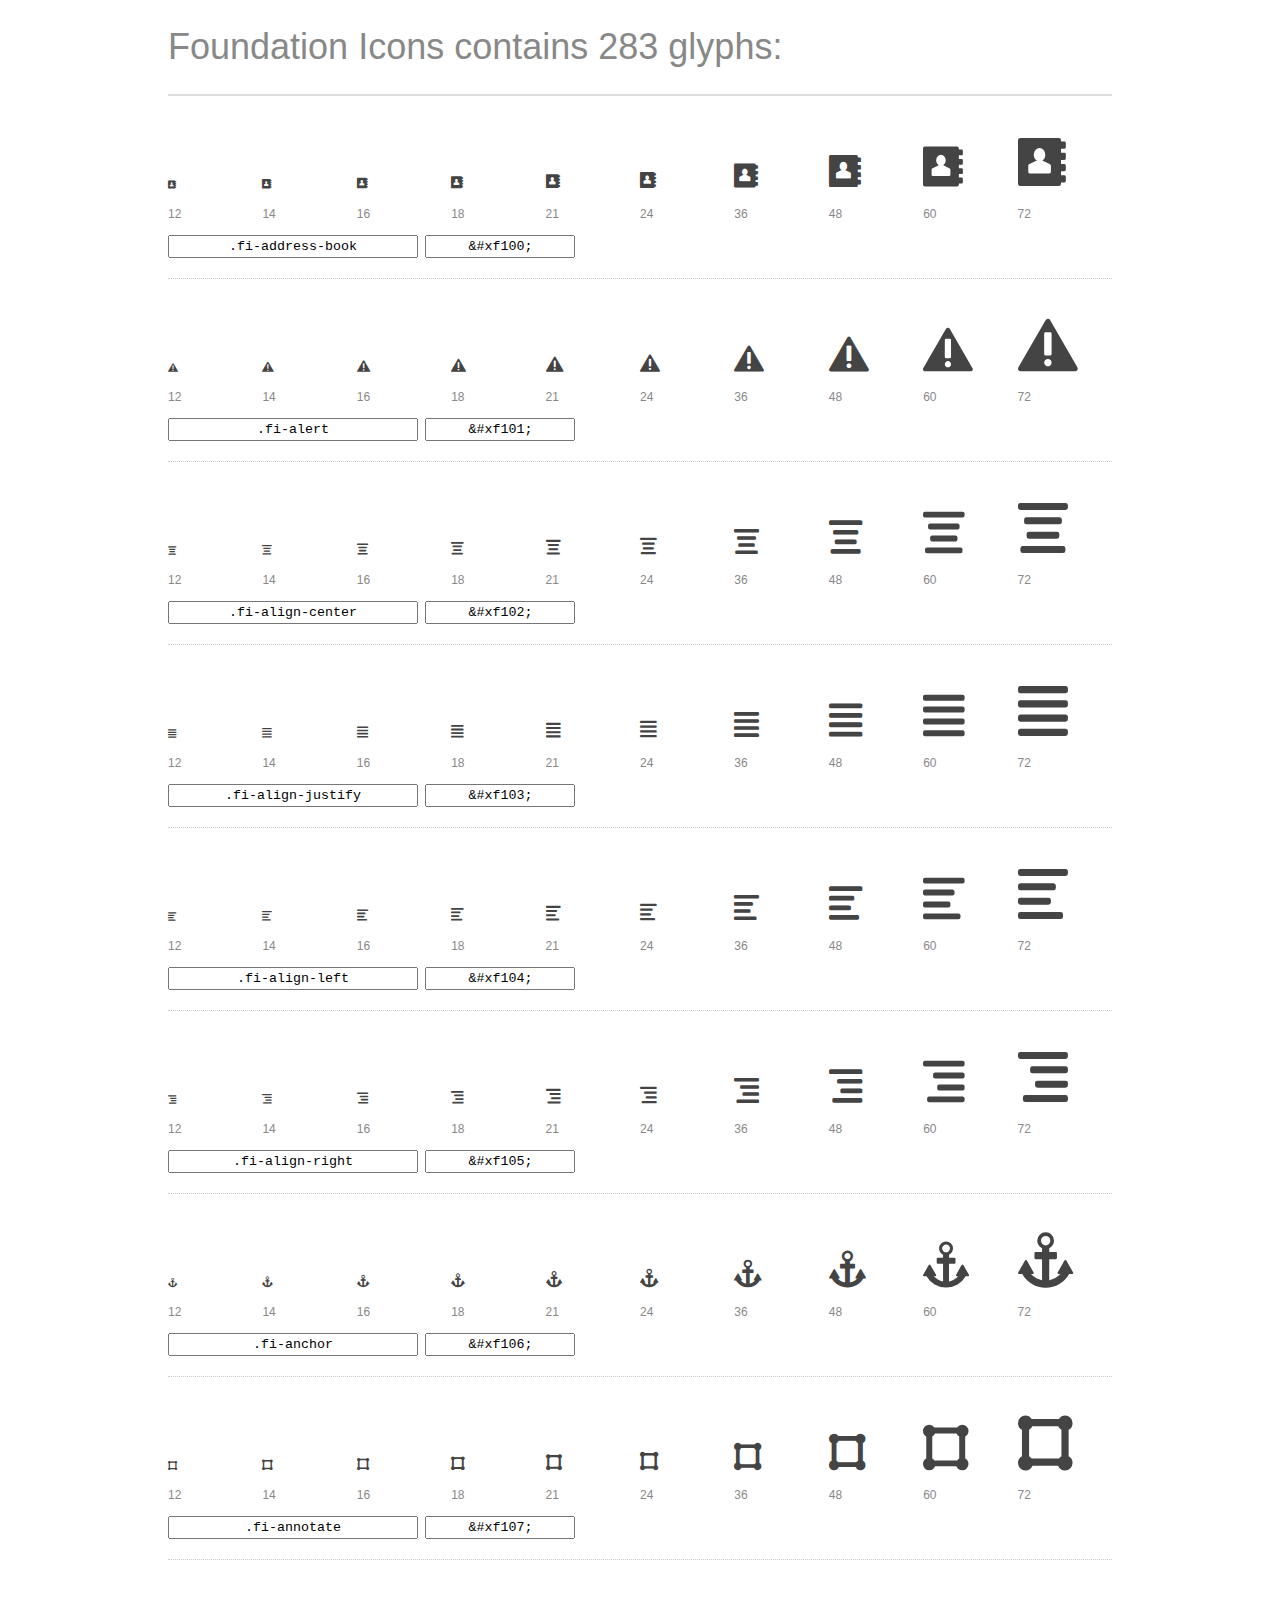
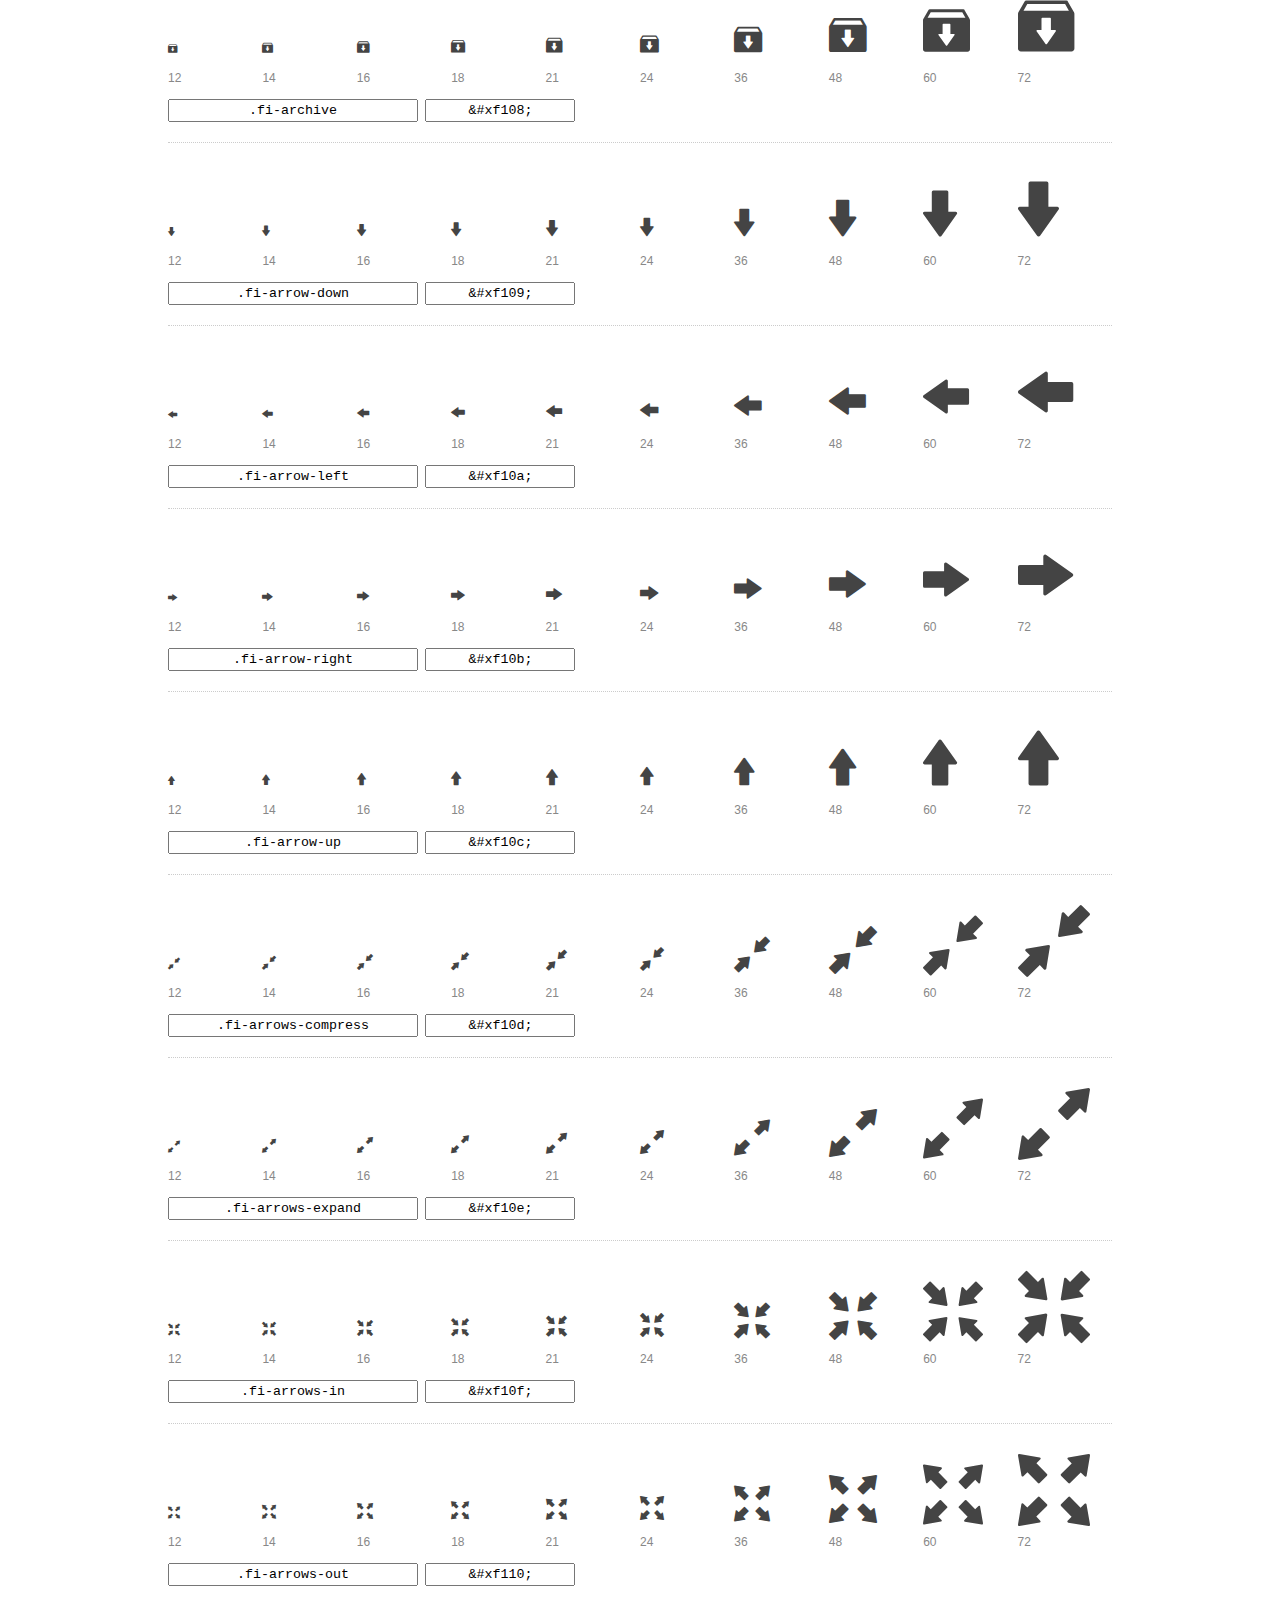
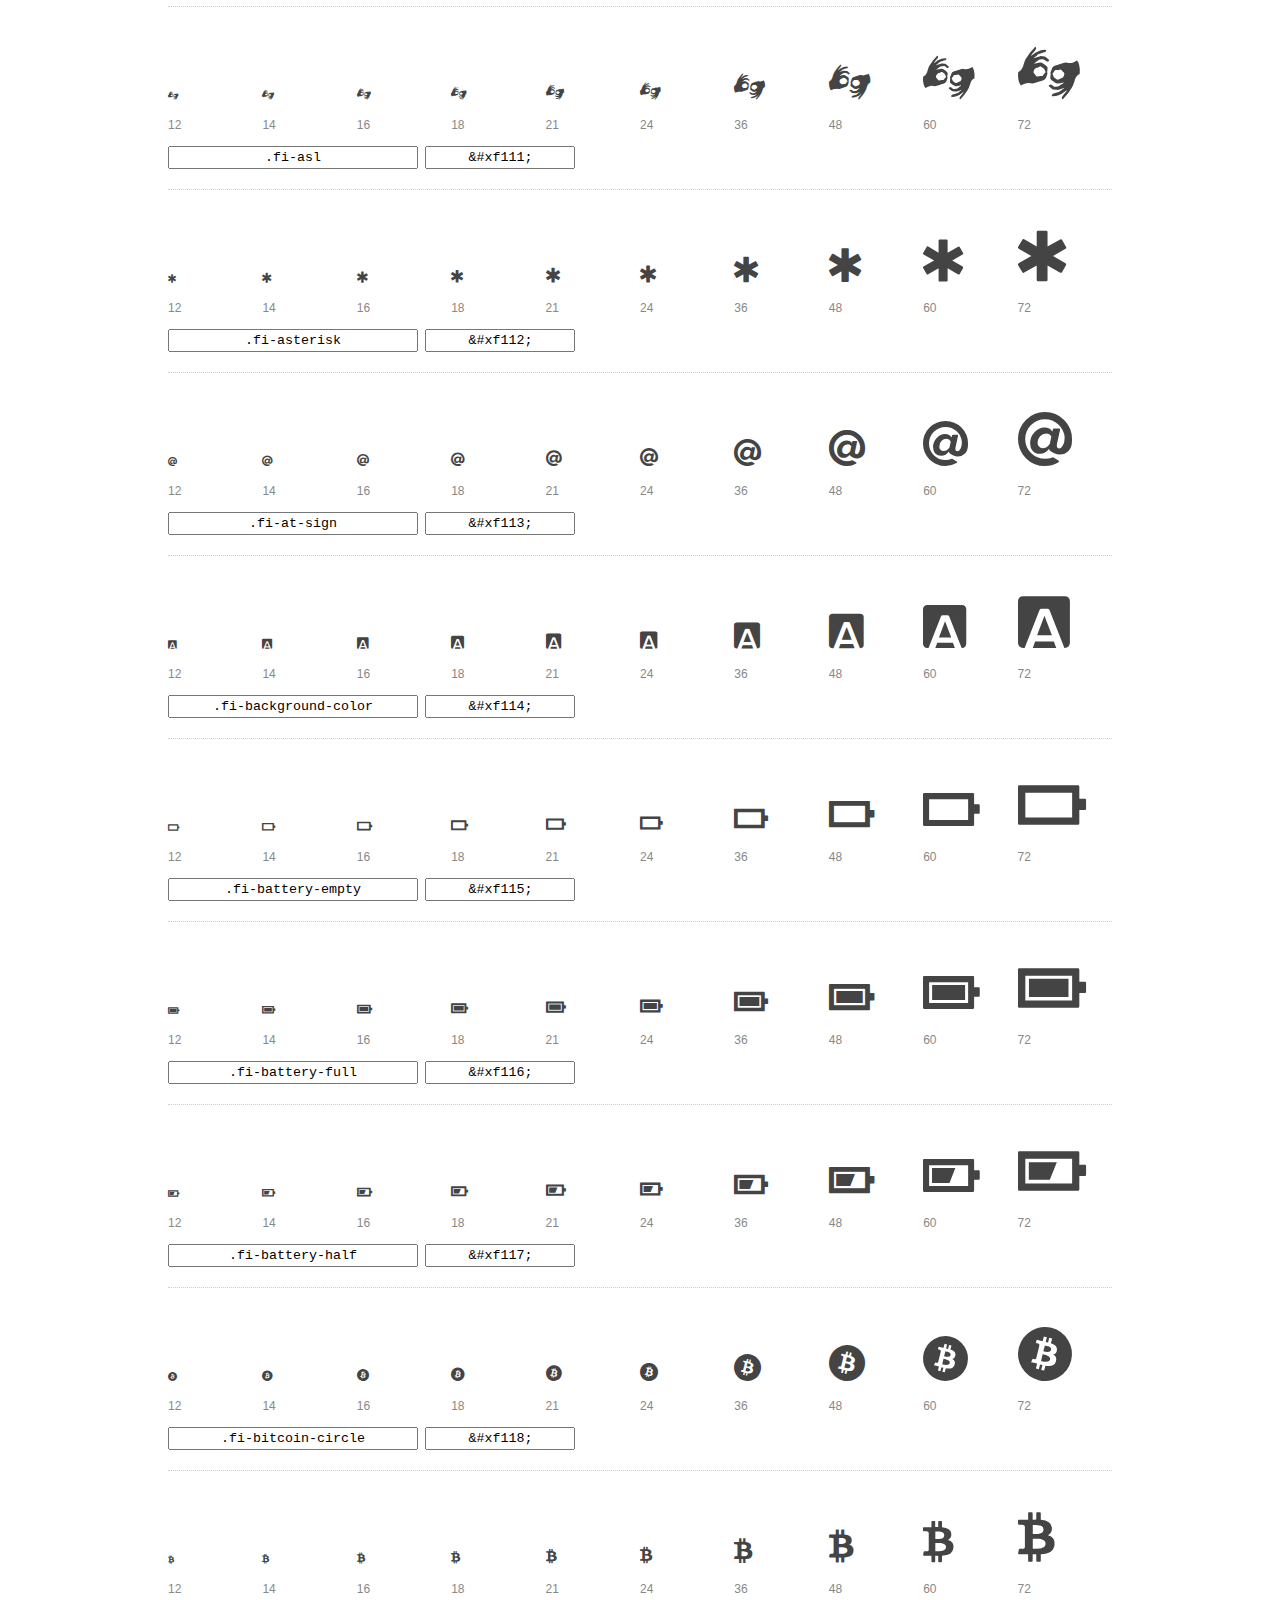
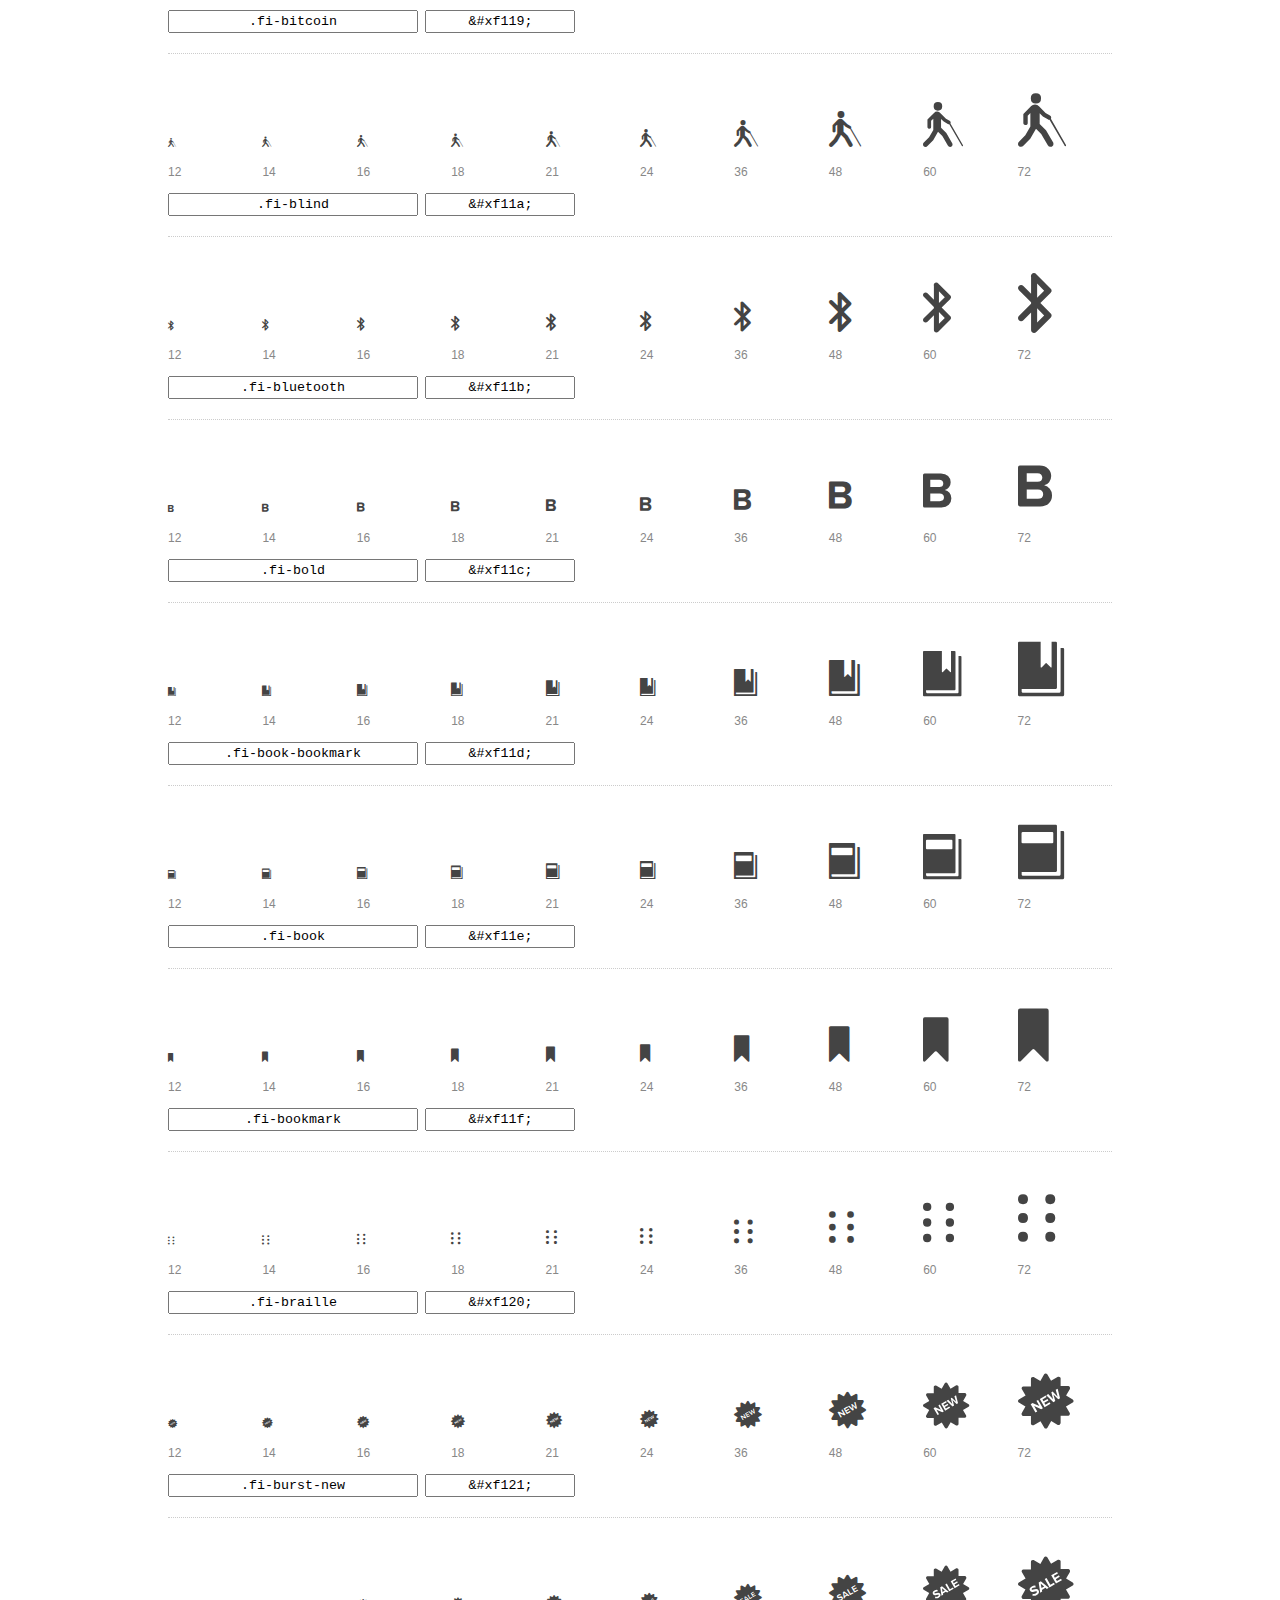
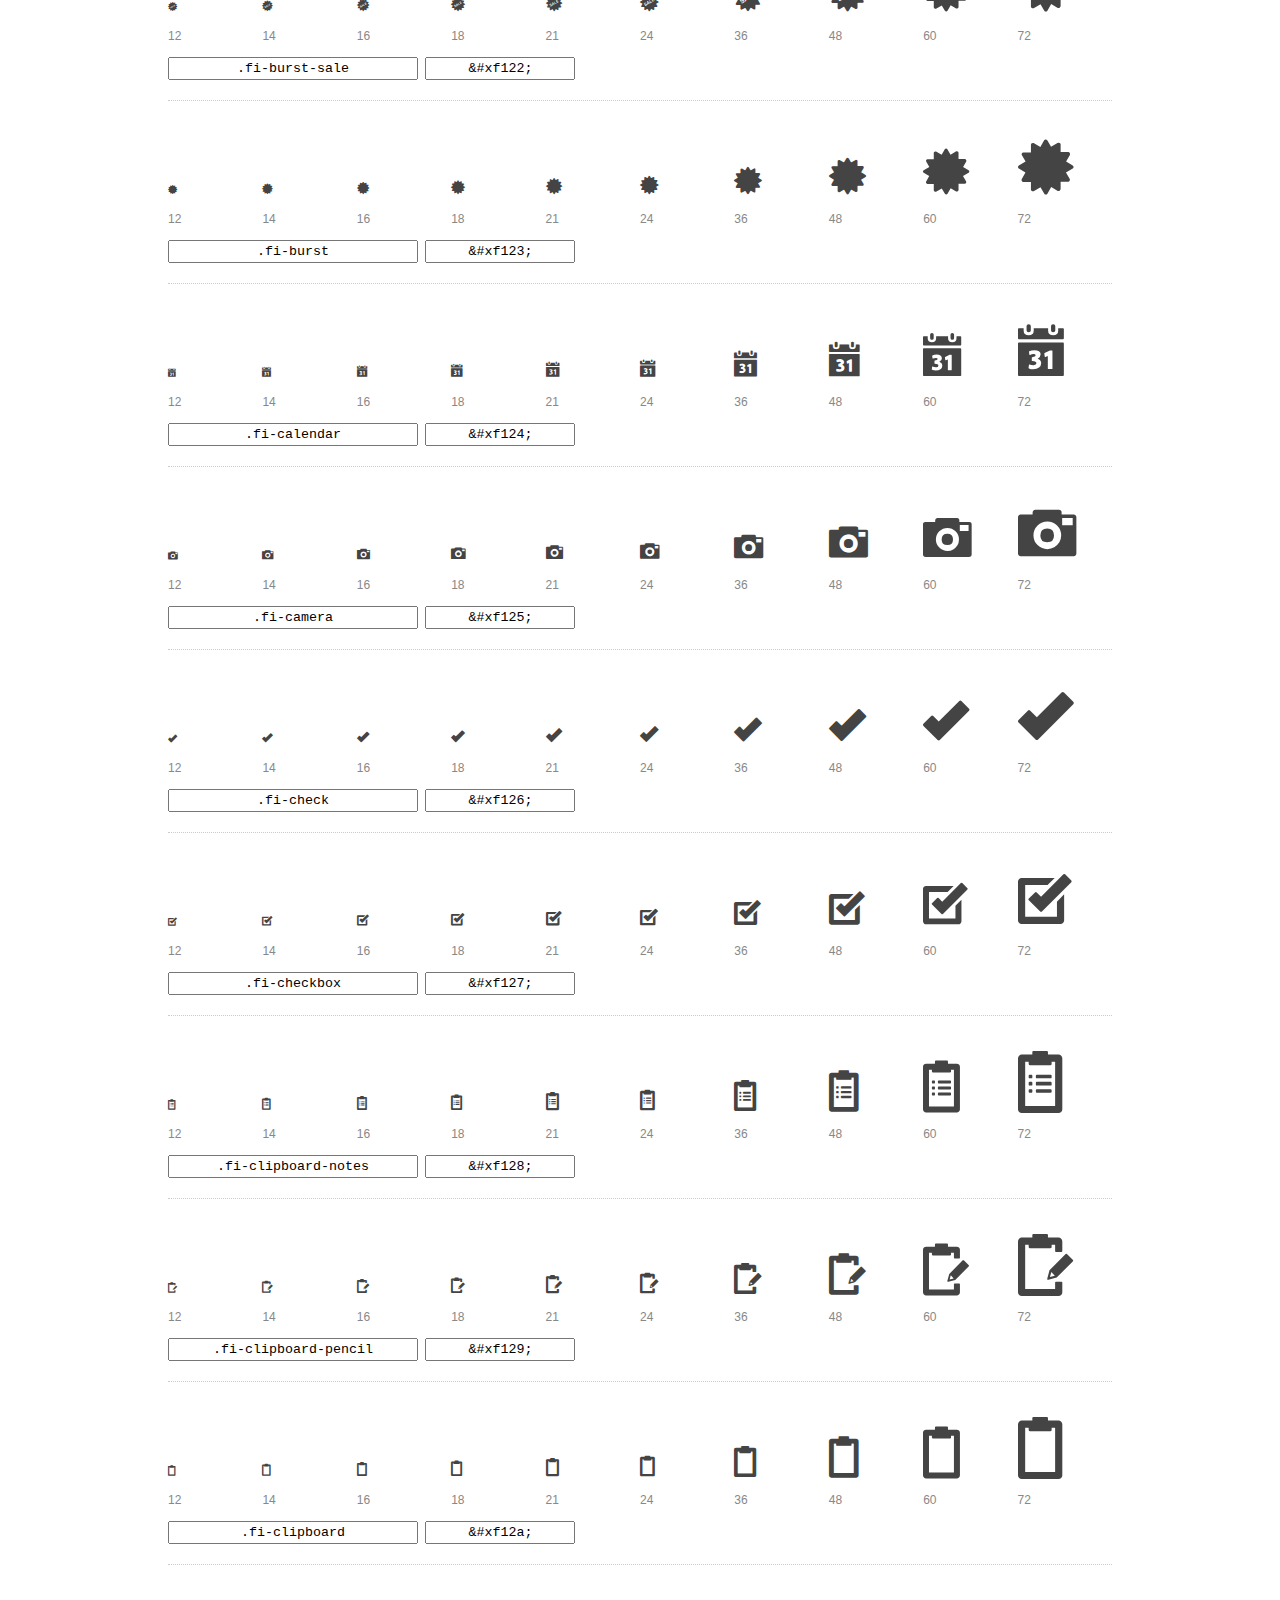
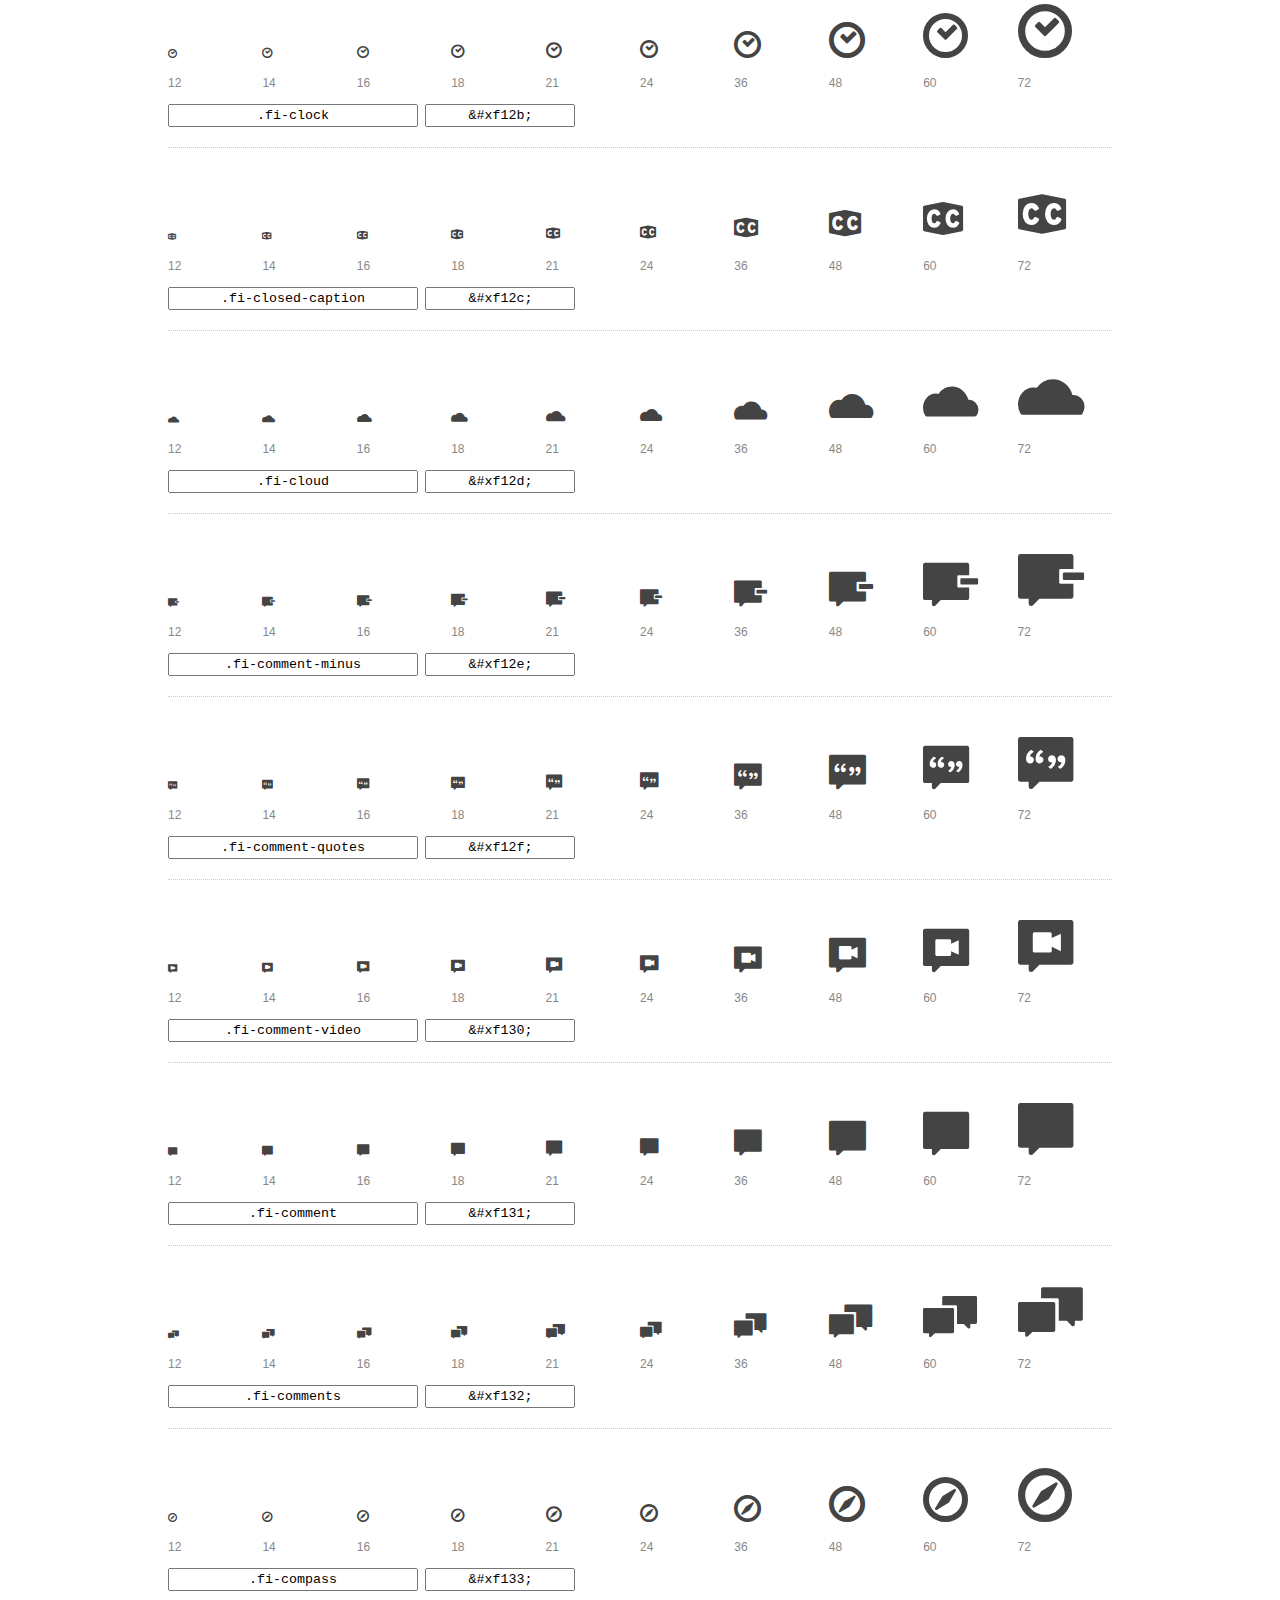
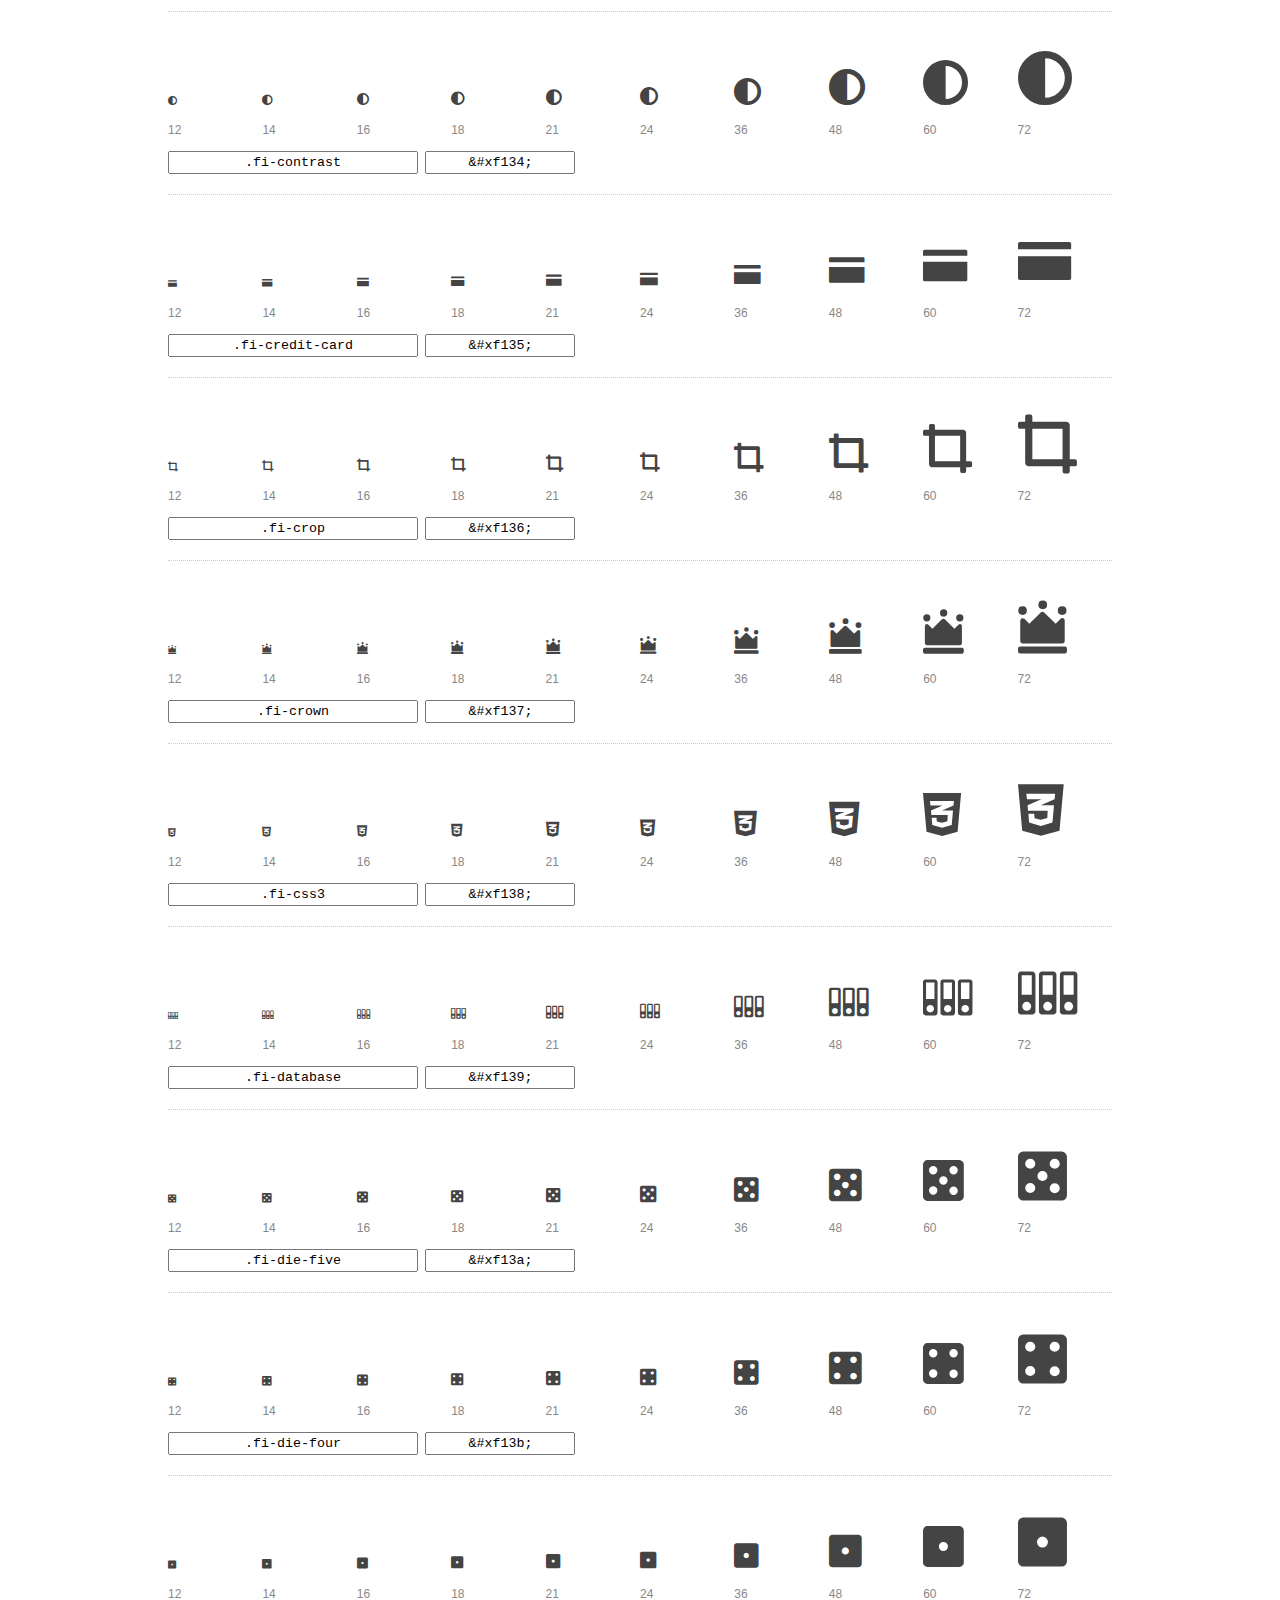
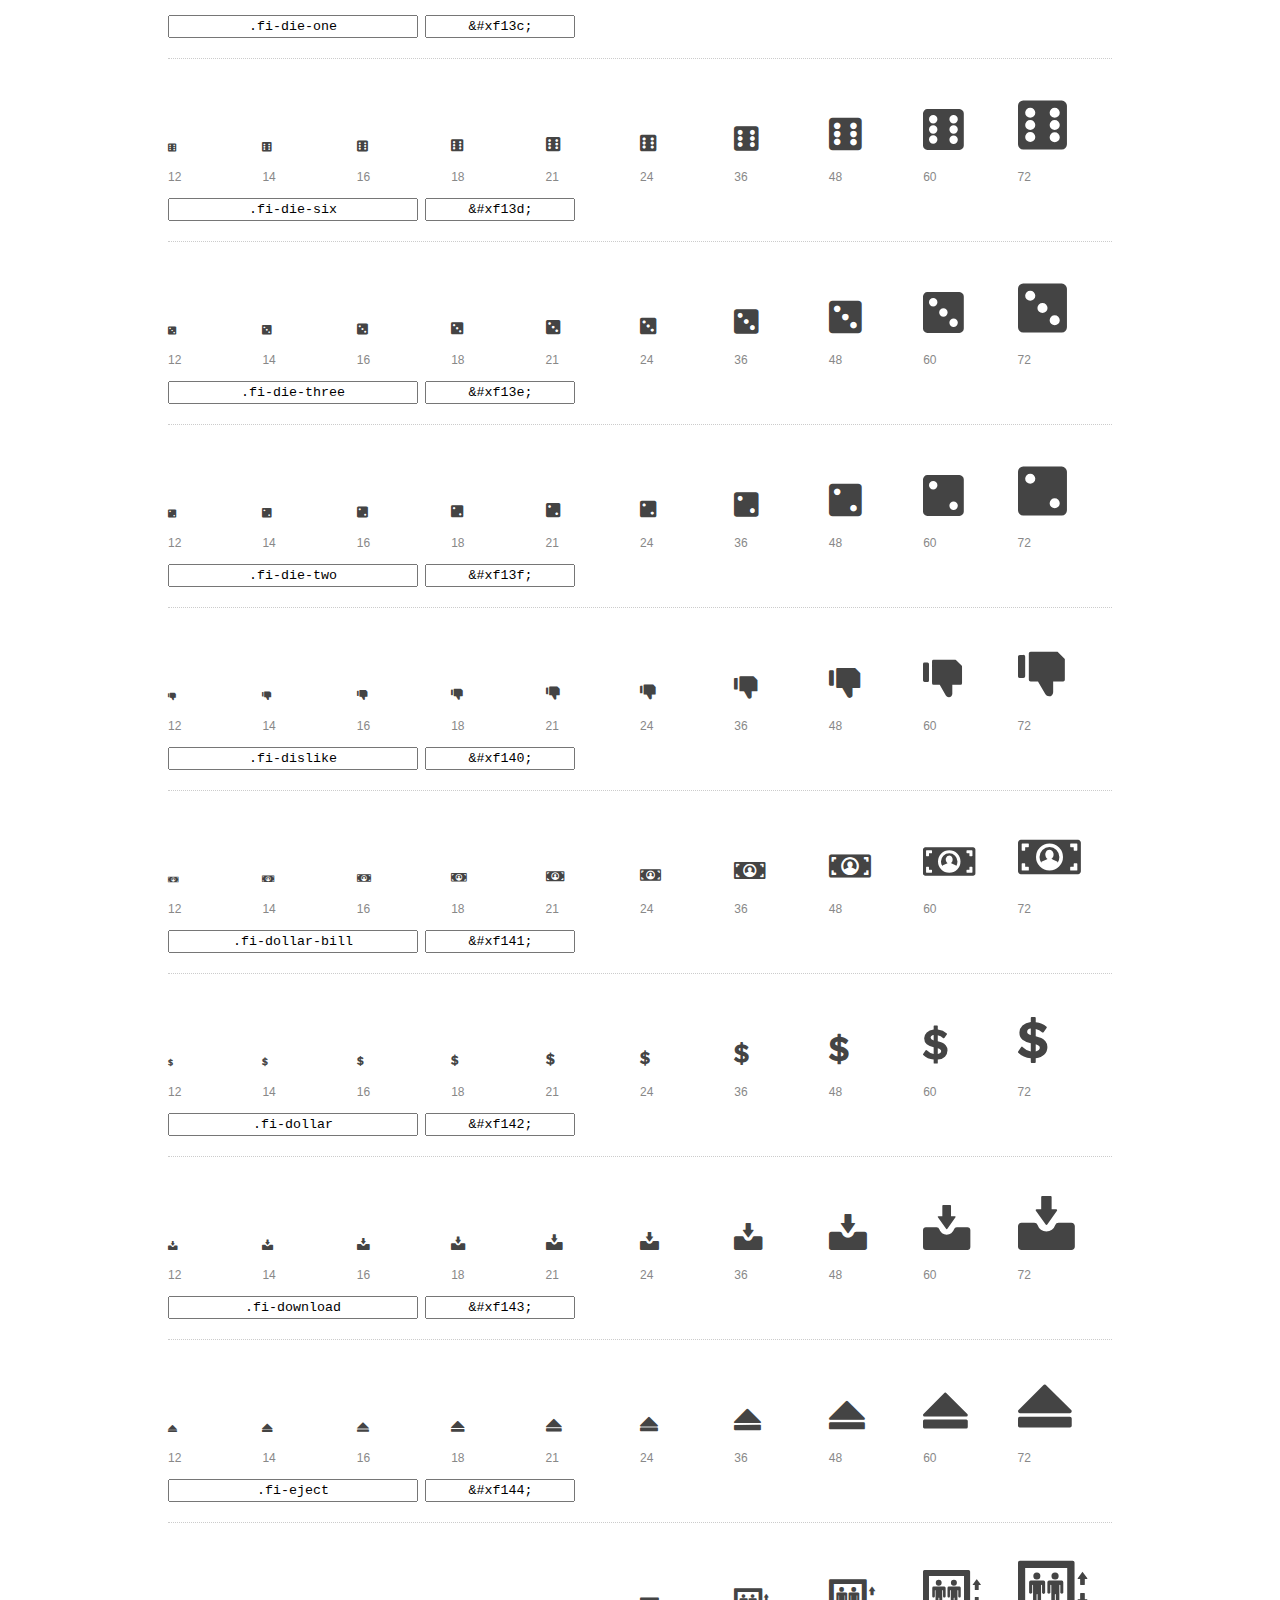
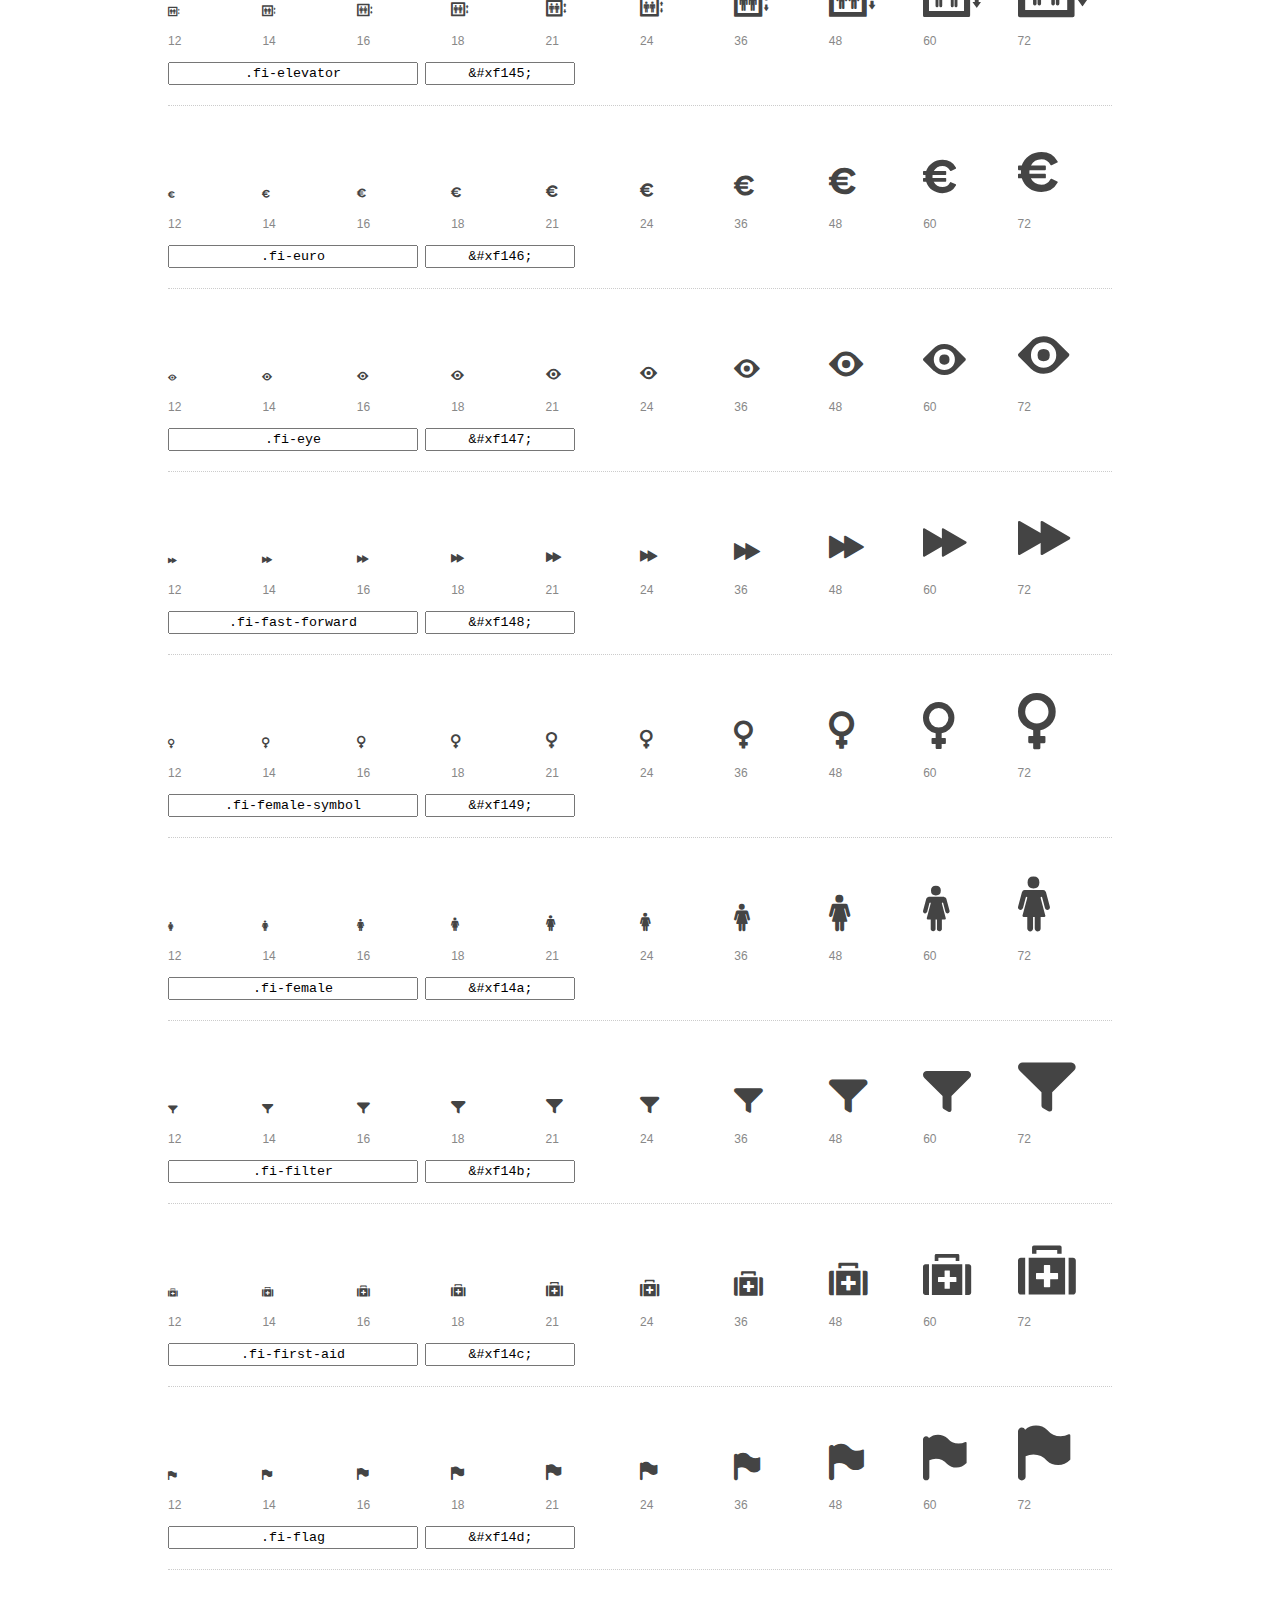
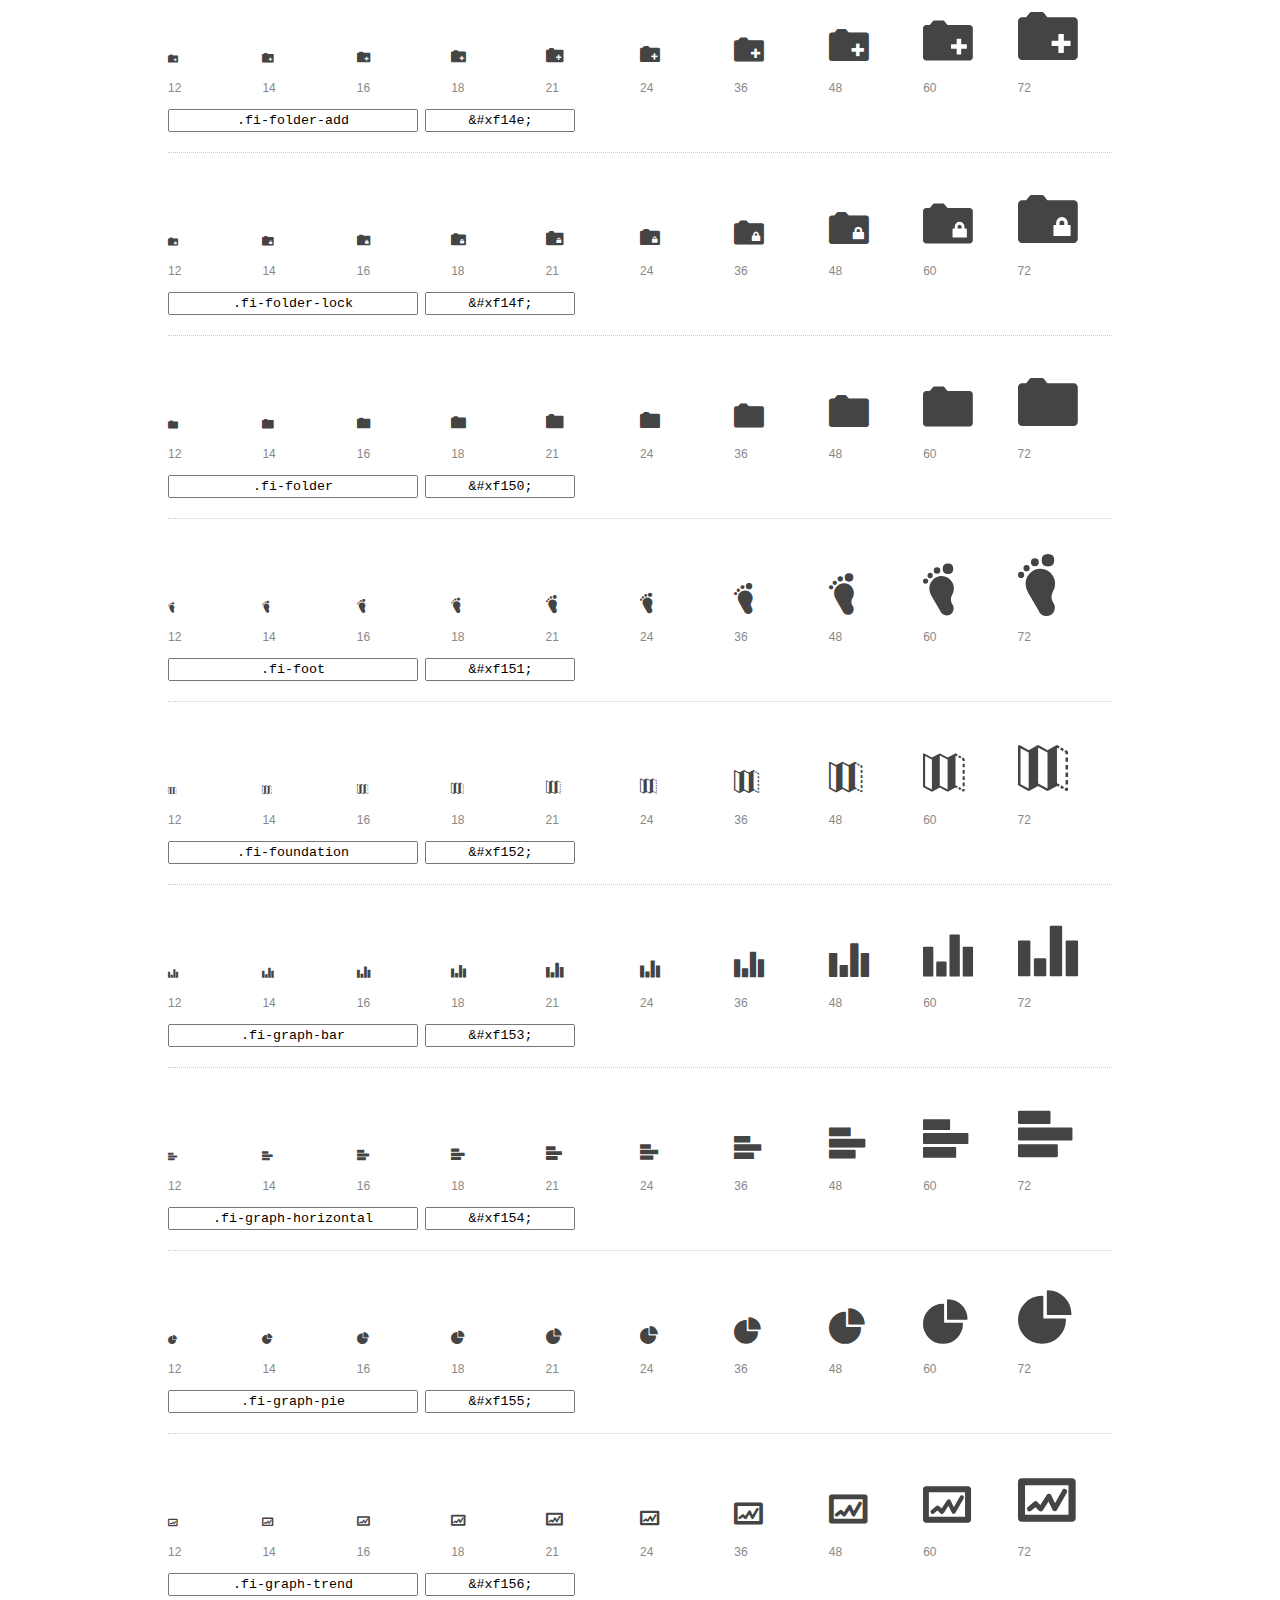
<file: foundation/foundation-icons/preview.html>
<!DOCTYPE html>
<html>
  <head>
    <title>Foundation Icons glyphs preview</title>
    <link rel="stylesheet" href="foundation-icons.css" />

    <style>
      * {
        -moz-box-sizing: border-box;
        -webkit-box-sizing: border-box;
        box-sizing: border-box;
        margin: 0;
        padding: 0;
      }

      body {
        background: #fff;
        color: #444;
        font: 16px/1.5 "Helvetica Neue", Helvetica, Arial, sans-serif;
      }

      a, 
      a:visited {
        color: #888;
        text-decoration: underline;
      }
      a:hover, 
      a:focus { color: #000; }

      h1 {
        border-bottom: 2px solid #ddd;
        color: #888;
        font-size: 36px;
        font-weight: 300;
        margin-bottom: 20px;
        padding: 20px 0;
      }

      .container {
        margin: 0 auto;
        min-width: 880px;
        padding: 0 40px;
        width: 80%;
      }

      .glyph {
        border-bottom: 1px dotted #ccc;
        padding: 10px 0 20px;
        margin-bottom: 20px;
      }

      .preview-glyphs { vertical-align: bottom; } 

      .preview-scale { 
        color: #888;
        font-size: 12px; 
        margin-top: 5px;
      }

      .step {
        display: inline-block;
        line-height: 1;
        width: 10%;
      }

      
      .size-12 { font-size: 12px; }
      
      .size-14 { font-size: 14px; }
      
      .size-16 { font-size: 16px; }
      
      .size-18 { font-size: 18px; }
      
      .size-21 { font-size: 21px; }
      
      .size-24 { font-size: 24px; }
      
      .size-36 { font-size: 36px; }
      
      .size-48 { font-size: 48px; }
      
      .size-60 { font-size: 60px; }
      
      .size-72 { font-size: 72px; }
      

      .usage { margin-top: 10px; }

      .usage input {
        font-family: monospace;
        margin-right: 3px;
        padding: 2px 5px;
        text-align: center;
      }

      .usage .point { width: 150px; }

      .usage .class { width: 250px; }

      .footer {
        color: #888;
        font-size: 12px;
        padding: 20px 0;
      }
    </style>

    <!--[if lte IE 8]><script src="http://html5shiv.googlecode.com/svn/trunk/html5.js"></script><![endif]-->
  </head>

  <body>
    <div class="container">
      <h1>Foundation Icons contains 283 glyphs:</h1> 

      
      <div class="glyph">
        <div class="preview-glyphs">
          <i class="step fi-address-book size-12"></i><i class="step fi-address-book size-14"></i><i class="step fi-address-book size-16"></i><i class="step fi-address-book size-18"></i><i class="step fi-address-book size-21"></i><i class="step fi-address-book size-24"></i><i class="step fi-address-book size-36"></i><i class="step fi-address-book size-48"></i><i class="step fi-address-book size-60"></i><i class="step fi-address-book size-72"></i>
        </div>
        <div class="preview-scale">
          <span class="step">12</span><span class="step">14</span><span class="step">16</span><span class="step">18</span><span class="step">21</span><span class="step">24</span><span class="step">36</span><span class="step">48</span><span class="step">60</span><span class="step">72</span> 
        </div>
        <div class="usage">
          <input class="class" type="text" readonly="readonly" onClick="this.select();" value=".fi-address-book" />
          <input class="point" type="text" readonly="readonly" onClick="this.select();" value="&amp;#xf100;" />
        </div>
      </div>
      
      <div class="glyph">
        <div class="preview-glyphs">
          <i class="step fi-alert size-12"></i><i class="step fi-alert size-14"></i><i class="step fi-alert size-16"></i><i class="step fi-alert size-18"></i><i class="step fi-alert size-21"></i><i class="step fi-alert size-24"></i><i class="step fi-alert size-36"></i><i class="step fi-alert size-48"></i><i class="step fi-alert size-60"></i><i class="step fi-alert size-72"></i>
        </div>
        <div class="preview-scale">
          <span class="step">12</span><span class="step">14</span><span class="step">16</span><span class="step">18</span><span class="step">21</span><span class="step">24</span><span class="step">36</span><span class="step">48</span><span class="step">60</span><span class="step">72</span> 
        </div>
        <div class="usage">
          <input class="class" type="text" readonly="readonly" onClick="this.select();" value=".fi-alert" />
          <input class="point" type="text" readonly="readonly" onClick="this.select();" value="&amp;#xf101;" />
        </div>
      </div>
      
      <div class="glyph">
        <div class="preview-glyphs">
          <i class="step fi-align-center size-12"></i><i class="step fi-align-center size-14"></i><i class="step fi-align-center size-16"></i><i class="step fi-align-center size-18"></i><i class="step fi-align-center size-21"></i><i class="step fi-align-center size-24"></i><i class="step fi-align-center size-36"></i><i class="step fi-align-center size-48"></i><i class="step fi-align-center size-60"></i><i class="step fi-align-center size-72"></i>
        </div>
        <div class="preview-scale">
          <span class="step">12</span><span class="step">14</span><span class="step">16</span><span class="step">18</span><span class="step">21</span><span class="step">24</span><span class="step">36</span><span class="step">48</span><span class="step">60</span><span class="step">72</span> 
        </div>
        <div class="usage">
          <input class="class" type="text" readonly="readonly" onClick="this.select();" value=".fi-align-center" />
          <input class="point" type="text" readonly="readonly" onClick="this.select();" value="&amp;#xf102;" />
        </div>
      </div>
      
      <div class="glyph">
        <div class="preview-glyphs">
          <i class="step fi-align-justify size-12"></i><i class="step fi-align-justify size-14"></i><i class="step fi-align-justify size-16"></i><i class="step fi-align-justify size-18"></i><i class="step fi-align-justify size-21"></i><i class="step fi-align-justify size-24"></i><i class="step fi-align-justify size-36"></i><i class="step fi-align-justify size-48"></i><i class="step fi-align-justify size-60"></i><i class="step fi-align-justify size-72"></i>
        </div>
        <div class="preview-scale">
          <span class="step">12</span><span class="step">14</span><span class="step">16</span><span class="step">18</span><span class="step">21</span><span class="step">24</span><span class="step">36</span><span class="step">48</span><span class="step">60</span><span class="step">72</span> 
        </div>
        <div class="usage">
          <input class="class" type="text" readonly="readonly" onClick="this.select();" value=".fi-align-justify" />
          <input class="point" type="text" readonly="readonly" onClick="this.select();" value="&amp;#xf103;" />
        </div>
      </div>
      
      <div class="glyph">
        <div class="preview-glyphs">
          <i class="step fi-align-left size-12"></i><i class="step fi-align-left size-14"></i><i class="step fi-align-left size-16"></i><i class="step fi-align-left size-18"></i><i class="step fi-align-left size-21"></i><i class="step fi-align-left size-24"></i><i class="step fi-align-left size-36"></i><i class="step fi-align-left size-48"></i><i class="step fi-align-left size-60"></i><i class="step fi-align-left size-72"></i>
        </div>
        <div class="preview-scale">
          <span class="step">12</span><span class="step">14</span><span class="step">16</span><span class="step">18</span><span class="step">21</span><span class="step">24</span><span class="step">36</span><span class="step">48</span><span class="step">60</span><span class="step">72</span> 
        </div>
        <div class="usage">
          <input class="class" type="text" readonly="readonly" onClick="this.select();" value=".fi-align-left" />
          <input class="point" type="text" readonly="readonly" onClick="this.select();" value="&amp;#xf104;" />
        </div>
      </div>
      
      <div class="glyph">
        <div class="preview-glyphs">
          <i class="step fi-align-right size-12"></i><i class="step fi-align-right size-14"></i><i class="step fi-align-right size-16"></i><i class="step fi-align-right size-18"></i><i class="step fi-align-right size-21"></i><i class="step fi-align-right size-24"></i><i class="step fi-align-right size-36"></i><i class="step fi-align-right size-48"></i><i class="step fi-align-right size-60"></i><i class="step fi-align-right size-72"></i>
        </div>
        <div class="preview-scale">
          <span class="step">12</span><span class="step">14</span><span class="step">16</span><span class="step">18</span><span class="step">21</span><span class="step">24</span><span class="step">36</span><span class="step">48</span><span class="step">60</span><span class="step">72</span> 
        </div>
        <div class="usage">
          <input class="class" type="text" readonly="readonly" onClick="this.select();" value=".fi-align-right" />
          <input class="point" type="text" readonly="readonly" onClick="this.select();" value="&amp;#xf105;" />
        </div>
      </div>
      
      <div class="glyph">
        <div class="preview-glyphs">
          <i class="step fi-anchor size-12"></i><i class="step fi-anchor size-14"></i><i class="step fi-anchor size-16"></i><i class="step fi-anchor size-18"></i><i class="step fi-anchor size-21"></i><i class="step fi-anchor size-24"></i><i class="step fi-anchor size-36"></i><i class="step fi-anchor size-48"></i><i class="step fi-anchor size-60"></i><i class="step fi-anchor size-72"></i>
        </div>
        <div class="preview-scale">
          <span class="step">12</span><span class="step">14</span><span class="step">16</span><span class="step">18</span><span class="step">21</span><span class="step">24</span><span class="step">36</span><span class="step">48</span><span class="step">60</span><span class="step">72</span> 
        </div>
        <div class="usage">
          <input class="class" type="text" readonly="readonly" onClick="this.select();" value=".fi-anchor" />
          <input class="point" type="text" readonly="readonly" onClick="this.select();" value="&amp;#xf106;" />
        </div>
      </div>
      
      <div class="glyph">
        <div class="preview-glyphs">
          <i class="step fi-annotate size-12"></i><i class="step fi-annotate size-14"></i><i class="step fi-annotate size-16"></i><i class="step fi-annotate size-18"></i><i class="step fi-annotate size-21"></i><i class="step fi-annotate size-24"></i><i class="step fi-annotate size-36"></i><i class="step fi-annotate size-48"></i><i class="step fi-annotate size-60"></i><i class="step fi-annotate size-72"></i>
        </div>
        <div class="preview-scale">
          <span class="step">12</span><span class="step">14</span><span class="step">16</span><span class="step">18</span><span class="step">21</span><span class="step">24</span><span class="step">36</span><span class="step">48</span><span class="step">60</span><span class="step">72</span> 
        </div>
        <div class="usage">
          <input class="class" type="text" readonly="readonly" onClick="this.select();" value=".fi-annotate" />
          <input class="point" type="text" readonly="readonly" onClick="this.select();" value="&amp;#xf107;" />
        </div>
      </div>
      
      <div class="glyph">
        <div class="preview-glyphs">
          <i class="step fi-archive size-12"></i><i class="step fi-archive size-14"></i><i class="step fi-archive size-16"></i><i class="step fi-archive size-18"></i><i class="step fi-archive size-21"></i><i class="step fi-archive size-24"></i><i class="step fi-archive size-36"></i><i class="step fi-archive size-48"></i><i class="step fi-archive size-60"></i><i class="step fi-archive size-72"></i>
        </div>
        <div class="preview-scale">
          <span class="step">12</span><span class="step">14</span><span class="step">16</span><span class="step">18</span><span class="step">21</span><span class="step">24</span><span class="step">36</span><span class="step">48</span><span class="step">60</span><span class="step">72</span> 
        </div>
        <div class="usage">
          <input class="class" type="text" readonly="readonly" onClick="this.select();" value=".fi-archive" />
          <input class="point" type="text" readonly="readonly" onClick="this.select();" value="&amp;#xf108;" />
        </div>
      </div>
      
      <div class="glyph">
        <div class="preview-glyphs">
          <i class="step fi-arrow-down size-12"></i><i class="step fi-arrow-down size-14"></i><i class="step fi-arrow-down size-16"></i><i class="step fi-arrow-down size-18"></i><i class="step fi-arrow-down size-21"></i><i class="step fi-arrow-down size-24"></i><i class="step fi-arrow-down size-36"></i><i class="step fi-arrow-down size-48"></i><i class="step fi-arrow-down size-60"></i><i class="step fi-arrow-down size-72"></i>
        </div>
        <div class="preview-scale">
          <span class="step">12</span><span class="step">14</span><span class="step">16</span><span class="step">18</span><span class="step">21</span><span class="step">24</span><span class="step">36</span><span class="step">48</span><span class="step">60</span><span class="step">72</span> 
        </div>
        <div class="usage">
          <input class="class" type="text" readonly="readonly" onClick="this.select();" value=".fi-arrow-down" />
          <input class="point" type="text" readonly="readonly" onClick="this.select();" value="&amp;#xf109;" />
        </div>
      </div>
      
      <div class="glyph">
        <div class="preview-glyphs">
          <i class="step fi-arrow-left size-12"></i><i class="step fi-arrow-left size-14"></i><i class="step fi-arrow-left size-16"></i><i class="step fi-arrow-left size-18"></i><i class="step fi-arrow-left size-21"></i><i class="step fi-arrow-left size-24"></i><i class="step fi-arrow-left size-36"></i><i class="step fi-arrow-left size-48"></i><i class="step fi-arrow-left size-60"></i><i class="step fi-arrow-left size-72"></i>
        </div>
        <div class="preview-scale">
          <span class="step">12</span><span class="step">14</span><span class="step">16</span><span class="step">18</span><span class="step">21</span><span class="step">24</span><span class="step">36</span><span class="step">48</span><span class="step">60</span><span class="step">72</span> 
        </div>
        <div class="usage">
          <input class="class" type="text" readonly="readonly" onClick="this.select();" value=".fi-arrow-left" />
          <input class="point" type="text" readonly="readonly" onClick="this.select();" value="&amp;#xf10a;" />
        </div>
      </div>
      
      <div class="glyph">
        <div class="preview-glyphs">
          <i class="step fi-arrow-right size-12"></i><i class="step fi-arrow-right size-14"></i><i class="step fi-arrow-right size-16"></i><i class="step fi-arrow-right size-18"></i><i class="step fi-arrow-right size-21"></i><i class="step fi-arrow-right size-24"></i><i class="step fi-arrow-right size-36"></i><i class="step fi-arrow-right size-48"></i><i class="step fi-arrow-right size-60"></i><i class="step fi-arrow-right size-72"></i>
        </div>
        <div class="preview-scale">
          <span class="step">12</span><span class="step">14</span><span class="step">16</span><span class="step">18</span><span class="step">21</span><span class="step">24</span><span class="step">36</span><span class="step">48</span><span class="step">60</span><span class="step">72</span> 
        </div>
        <div class="usage">
          <input class="class" type="text" readonly="readonly" onClick="this.select();" value=".fi-arrow-right" />
          <input class="point" type="text" readonly="readonly" onClick="this.select();" value="&amp;#xf10b;" />
        </div>
      </div>
      
      <div class="glyph">
        <div class="preview-glyphs">
          <i class="step fi-arrow-up size-12"></i><i class="step fi-arrow-up size-14"></i><i class="step fi-arrow-up size-16"></i><i class="step fi-arrow-up size-18"></i><i class="step fi-arrow-up size-21"></i><i class="step fi-arrow-up size-24"></i><i class="step fi-arrow-up size-36"></i><i class="step fi-arrow-up size-48"></i><i class="step fi-arrow-up size-60"></i><i class="step fi-arrow-up size-72"></i>
        </div>
        <div class="preview-scale">
          <span class="step">12</span><span class="step">14</span><span class="step">16</span><span class="step">18</span><span class="step">21</span><span class="step">24</span><span class="step">36</span><span class="step">48</span><span class="step">60</span><span class="step">72</span> 
        </div>
        <div class="usage">
          <input class="class" type="text" readonly="readonly" onClick="this.select();" value=".fi-arrow-up" />
          <input class="point" type="text" readonly="readonly" onClick="this.select();" value="&amp;#xf10c;" />
        </div>
      </div>
      
      <div class="glyph">
        <div class="preview-glyphs">
          <i class="step fi-arrows-compress size-12"></i><i class="step fi-arrows-compress size-14"></i><i class="step fi-arrows-compress size-16"></i><i class="step fi-arrows-compress size-18"></i><i class="step fi-arrows-compress size-21"></i><i class="step fi-arrows-compress size-24"></i><i class="step fi-arrows-compress size-36"></i><i class="step fi-arrows-compress size-48"></i><i class="step fi-arrows-compress size-60"></i><i class="step fi-arrows-compress size-72"></i>
        </div>
        <div class="preview-scale">
          <span class="step">12</span><span class="step">14</span><span class="step">16</span><span class="step">18</span><span class="step">21</span><span class="step">24</span><span class="step">36</span><span class="step">48</span><span class="step">60</span><span class="step">72</span> 
        </div>
        <div class="usage">
          <input class="class" type="text" readonly="readonly" onClick="this.select();" value=".fi-arrows-compress" />
          <input class="point" type="text" readonly="readonly" onClick="this.select();" value="&amp;#xf10d;" />
        </div>
      </div>
      
      <div class="glyph">
        <div class="preview-glyphs">
          <i class="step fi-arrows-expand size-12"></i><i class="step fi-arrows-expand size-14"></i><i class="step fi-arrows-expand size-16"></i><i class="step fi-arrows-expand size-18"></i><i class="step fi-arrows-expand size-21"></i><i class="step fi-arrows-expand size-24"></i><i class="step fi-arrows-expand size-36"></i><i class="step fi-arrows-expand size-48"></i><i class="step fi-arrows-expand size-60"></i><i class="step fi-arrows-expand size-72"></i>
        </div>
        <div class="preview-scale">
          <span class="step">12</span><span class="step">14</span><span class="step">16</span><span class="step">18</span><span class="step">21</span><span class="step">24</span><span class="step">36</span><span class="step">48</span><span class="step">60</span><span class="step">72</span> 
        </div>
        <div class="usage">
          <input class="class" type="text" readonly="readonly" onClick="this.select();" value=".fi-arrows-expand" />
          <input class="point" type="text" readonly="readonly" onClick="this.select();" value="&amp;#xf10e;" />
        </div>
      </div>
      
      <div class="glyph">
        <div class="preview-glyphs">
          <i class="step fi-arrows-in size-12"></i><i class="step fi-arrows-in size-14"></i><i class="step fi-arrows-in size-16"></i><i class="step fi-arrows-in size-18"></i><i class="step fi-arrows-in size-21"></i><i class="step fi-arrows-in size-24"></i><i class="step fi-arrows-in size-36"></i><i class="step fi-arrows-in size-48"></i><i class="step fi-arrows-in size-60"></i><i class="step fi-arrows-in size-72"></i>
        </div>
        <div class="preview-scale">
          <span class="step">12</span><span class="step">14</span><span class="step">16</span><span class="step">18</span><span class="step">21</span><span class="step">24</span><span class="step">36</span><span class="step">48</span><span class="step">60</span><span class="step">72</span> 
        </div>
        <div class="usage">
          <input class="class" type="text" readonly="readonly" onClick="this.select();" value=".fi-arrows-in" />
          <input class="point" type="text" readonly="readonly" onClick="this.select();" value="&amp;#xf10f;" />
        </div>
      </div>
      
      <div class="glyph">
        <div class="preview-glyphs">
          <i class="step fi-arrows-out size-12"></i><i class="step fi-arrows-out size-14"></i><i class="step fi-arrows-out size-16"></i><i class="step fi-arrows-out size-18"></i><i class="step fi-arrows-out size-21"></i><i class="step fi-arrows-out size-24"></i><i class="step fi-arrows-out size-36"></i><i class="step fi-arrows-out size-48"></i><i class="step fi-arrows-out size-60"></i><i class="step fi-arrows-out size-72"></i>
        </div>
        <div class="preview-scale">
          <span class="step">12</span><span class="step">14</span><span class="step">16</span><span class="step">18</span><span class="step">21</span><span class="step">24</span><span class="step">36</span><span class="step">48</span><span class="step">60</span><span class="step">72</span> 
        </div>
        <div class="usage">
          <input class="class" type="text" readonly="readonly" onClick="this.select();" value=".fi-arrows-out" />
          <input class="point" type="text" readonly="readonly" onClick="this.select();" value="&amp;#xf110;" />
        </div>
      </div>
      
      <div class="glyph">
        <div class="preview-glyphs">
          <i class="step fi-asl size-12"></i><i class="step fi-asl size-14"></i><i class="step fi-asl size-16"></i><i class="step fi-asl size-18"></i><i class="step fi-asl size-21"></i><i class="step fi-asl size-24"></i><i class="step fi-asl size-36"></i><i class="step fi-asl size-48"></i><i class="step fi-asl size-60"></i><i class="step fi-asl size-72"></i>
        </div>
        <div class="preview-scale">
          <span class="step">12</span><span class="step">14</span><span class="step">16</span><span class="step">18</span><span class="step">21</span><span class="step">24</span><span class="step">36</span><span class="step">48</span><span class="step">60</span><span class="step">72</span> 
        </div>
        <div class="usage">
          <input class="class" type="text" readonly="readonly" onClick="this.select();" value=".fi-asl" />
          <input class="point" type="text" readonly="readonly" onClick="this.select();" value="&amp;#xf111;" />
        </div>
      </div>
      
      <div class="glyph">
        <div class="preview-glyphs">
          <i class="step fi-asterisk size-12"></i><i class="step fi-asterisk size-14"></i><i class="step fi-asterisk size-16"></i><i class="step fi-asterisk size-18"></i><i class="step fi-asterisk size-21"></i><i class="step fi-asterisk size-24"></i><i class="step fi-asterisk size-36"></i><i class="step fi-asterisk size-48"></i><i class="step fi-asterisk size-60"></i><i class="step fi-asterisk size-72"></i>
        </div>
        <div class="preview-scale">
          <span class="step">12</span><span class="step">14</span><span class="step">16</span><span class="step">18</span><span class="step">21</span><span class="step">24</span><span class="step">36</span><span class="step">48</span><span class="step">60</span><span class="step">72</span> 
        </div>
        <div class="usage">
          <input class="class" type="text" readonly="readonly" onClick="this.select();" value=".fi-asterisk" />
          <input class="point" type="text" readonly="readonly" onClick="this.select();" value="&amp;#xf112;" />
        </div>
      </div>
      
      <div class="glyph">
        <div class="preview-glyphs">
          <i class="step fi-at-sign size-12"></i><i class="step fi-at-sign size-14"></i><i class="step fi-at-sign size-16"></i><i class="step fi-at-sign size-18"></i><i class="step fi-at-sign size-21"></i><i class="step fi-at-sign size-24"></i><i class="step fi-at-sign size-36"></i><i class="step fi-at-sign size-48"></i><i class="step fi-at-sign size-60"></i><i class="step fi-at-sign size-72"></i>
        </div>
        <div class="preview-scale">
          <span class="step">12</span><span class="step">14</span><span class="step">16</span><span class="step">18</span><span class="step">21</span><span class="step">24</span><span class="step">36</span><span class="step">48</span><span class="step">60</span><span class="step">72</span> 
        </div>
        <div class="usage">
          <input class="class" type="text" readonly="readonly" onClick="this.select();" value=".fi-at-sign" />
          <input class="point" type="text" readonly="readonly" onClick="this.select();" value="&amp;#xf113;" />
        </div>
      </div>
      
      <div class="glyph">
        <div class="preview-glyphs">
          <i class="step fi-background-color size-12"></i><i class="step fi-background-color size-14"></i><i class="step fi-background-color size-16"></i><i class="step fi-background-color size-18"></i><i class="step fi-background-color size-21"></i><i class="step fi-background-color size-24"></i><i class="step fi-background-color size-36"></i><i class="step fi-background-color size-48"></i><i class="step fi-background-color size-60"></i><i class="step fi-background-color size-72"></i>
        </div>
        <div class="preview-scale">
          <span class="step">12</span><span class="step">14</span><span class="step">16</span><span class="step">18</span><span class="step">21</span><span class="step">24</span><span class="step">36</span><span class="step">48</span><span class="step">60</span><span class="step">72</span> 
        </div>
        <div class="usage">
          <input class="class" type="text" readonly="readonly" onClick="this.select();" value=".fi-background-color" />
          <input class="point" type="text" readonly="readonly" onClick="this.select();" value="&amp;#xf114;" />
        </div>
      </div>
      
      <div class="glyph">
        <div class="preview-glyphs">
          <i class="step fi-battery-empty size-12"></i><i class="step fi-battery-empty size-14"></i><i class="step fi-battery-empty size-16"></i><i class="step fi-battery-empty size-18"></i><i class="step fi-battery-empty size-21"></i><i class="step fi-battery-empty size-24"></i><i class="step fi-battery-empty size-36"></i><i class="step fi-battery-empty size-48"></i><i class="step fi-battery-empty size-60"></i><i class="step fi-battery-empty size-72"></i>
        </div>
        <div class="preview-scale">
          <span class="step">12</span><span class="step">14</span><span class="step">16</span><span class="step">18</span><span class="step">21</span><span class="step">24</span><span class="step">36</span><span class="step">48</span><span class="step">60</span><span class="step">72</span> 
        </div>
        <div class="usage">
          <input class="class" type="text" readonly="readonly" onClick="this.select();" value=".fi-battery-empty" />
          <input class="point" type="text" readonly="readonly" onClick="this.select();" value="&amp;#xf115;" />
        </div>
      </div>
      
      <div class="glyph">
        <div class="preview-glyphs">
          <i class="step fi-battery-full size-12"></i><i class="step fi-battery-full size-14"></i><i class="step fi-battery-full size-16"></i><i class="step fi-battery-full size-18"></i><i class="step fi-battery-full size-21"></i><i class="step fi-battery-full size-24"></i><i class="step fi-battery-full size-36"></i><i class="step fi-battery-full size-48"></i><i class="step fi-battery-full size-60"></i><i class="step fi-battery-full size-72"></i>
        </div>
        <div class="preview-scale">
          <span class="step">12</span><span class="step">14</span><span class="step">16</span><span class="step">18</span><span class="step">21</span><span class="step">24</span><span class="step">36</span><span class="step">48</span><span class="step">60</span><span class="step">72</span> 
        </div>
        <div class="usage">
          <input class="class" type="text" readonly="readonly" onClick="this.select();" value=".fi-battery-full" />
          <input class="point" type="text" readonly="readonly" onClick="this.select();" value="&amp;#xf116;" />
        </div>
      </div>
      
      <div class="glyph">
        <div class="preview-glyphs">
          <i class="step fi-battery-half size-12"></i><i class="step fi-battery-half size-14"></i><i class="step fi-battery-half size-16"></i><i class="step fi-battery-half size-18"></i><i class="step fi-battery-half size-21"></i><i class="step fi-battery-half size-24"></i><i class="step fi-battery-half size-36"></i><i class="step fi-battery-half size-48"></i><i class="step fi-battery-half size-60"></i><i class="step fi-battery-half size-72"></i>
        </div>
        <div class="preview-scale">
          <span class="step">12</span><span class="step">14</span><span class="step">16</span><span class="step">18</span><span class="step">21</span><span class="step">24</span><span class="step">36</span><span class="step">48</span><span class="step">60</span><span class="step">72</span> 
        </div>
        <div class="usage">
          <input class="class" type="text" readonly="readonly" onClick="this.select();" value=".fi-battery-half" />
          <input class="point" type="text" readonly="readonly" onClick="this.select();" value="&amp;#xf117;" />
        </div>
      </div>
      
      <div class="glyph">
        <div class="preview-glyphs">
          <i class="step fi-bitcoin-circle size-12"></i><i class="step fi-bitcoin-circle size-14"></i><i class="step fi-bitcoin-circle size-16"></i><i class="step fi-bitcoin-circle size-18"></i><i class="step fi-bitcoin-circle size-21"></i><i class="step fi-bitcoin-circle size-24"></i><i class="step fi-bitcoin-circle size-36"></i><i class="step fi-bitcoin-circle size-48"></i><i class="step fi-bitcoin-circle size-60"></i><i class="step fi-bitcoin-circle size-72"></i>
        </div>
        <div class="preview-scale">
          <span class="step">12</span><span class="step">14</span><span class="step">16</span><span class="step">18</span><span class="step">21</span><span class="step">24</span><span class="step">36</span><span class="step">48</span><span class="step">60</span><span class="step">72</span> 
        </div>
        <div class="usage">
          <input class="class" type="text" readonly="readonly" onClick="this.select();" value=".fi-bitcoin-circle" />
          <input class="point" type="text" readonly="readonly" onClick="this.select();" value="&amp;#xf118;" />
        </div>
      </div>
      
      <div class="glyph">
        <div class="preview-glyphs">
          <i class="step fi-bitcoin size-12"></i><i class="step fi-bitcoin size-14"></i><i class="step fi-bitcoin size-16"></i><i class="step fi-bitcoin size-18"></i><i class="step fi-bitcoin size-21"></i><i class="step fi-bitcoin size-24"></i><i class="step fi-bitcoin size-36"></i><i class="step fi-bitcoin size-48"></i><i class="step fi-bitcoin size-60"></i><i class="step fi-bitcoin size-72"></i>
        </div>
        <div class="preview-scale">
          <span class="step">12</span><span class="step">14</span><span class="step">16</span><span class="step">18</span><span class="step">21</span><span class="step">24</span><span class="step">36</span><span class="step">48</span><span class="step">60</span><span class="step">72</span> 
        </div>
        <div class="usage">
          <input class="class" type="text" readonly="readonly" onClick="this.select();" value=".fi-bitcoin" />
          <input class="point" type="text" readonly="readonly" onClick="this.select();" value="&amp;#xf119;" />
        </div>
      </div>
      
      <div class="glyph">
        <div class="preview-glyphs">
          <i class="step fi-blind size-12"></i><i class="step fi-blind size-14"></i><i class="step fi-blind size-16"></i><i class="step fi-blind size-18"></i><i class="step fi-blind size-21"></i><i class="step fi-blind size-24"></i><i class="step fi-blind size-36"></i><i class="step fi-blind size-48"></i><i class="step fi-blind size-60"></i><i class="step fi-blind size-72"></i>
        </div>
        <div class="preview-scale">
          <span class="step">12</span><span class="step">14</span><span class="step">16</span><span class="step">18</span><span class="step">21</span><span class="step">24</span><span class="step">36</span><span class="step">48</span><span class="step">60</span><span class="step">72</span> 
        </div>
        <div class="usage">
          <input class="class" type="text" readonly="readonly" onClick="this.select();" value=".fi-blind" />
          <input class="point" type="text" readonly="readonly" onClick="this.select();" value="&amp;#xf11a;" />
        </div>
      </div>
      
      <div class="glyph">
        <div class="preview-glyphs">
          <i class="step fi-bluetooth size-12"></i><i class="step fi-bluetooth size-14"></i><i class="step fi-bluetooth size-16"></i><i class="step fi-bluetooth size-18"></i><i class="step fi-bluetooth size-21"></i><i class="step fi-bluetooth size-24"></i><i class="step fi-bluetooth size-36"></i><i class="step fi-bluetooth size-48"></i><i class="step fi-bluetooth size-60"></i><i class="step fi-bluetooth size-72"></i>
        </div>
        <div class="preview-scale">
          <span class="step">12</span><span class="step">14</span><span class="step">16</span><span class="step">18</span><span class="step">21</span><span class="step">24</span><span class="step">36</span><span class="step">48</span><span class="step">60</span><span class="step">72</span> 
        </div>
        <div class="usage">
          <input class="class" type="text" readonly="readonly" onClick="this.select();" value=".fi-bluetooth" />
          <input class="point" type="text" readonly="readonly" onClick="this.select();" value="&amp;#xf11b;" />
        </div>
      </div>
      
      <div class="glyph">
        <div class="preview-glyphs">
          <i class="step fi-bold size-12"></i><i class="step fi-bold size-14"></i><i class="step fi-bold size-16"></i><i class="step fi-bold size-18"></i><i class="step fi-bold size-21"></i><i class="step fi-bold size-24"></i><i class="step fi-bold size-36"></i><i class="step fi-bold size-48"></i><i class="step fi-bold size-60"></i><i class="step fi-bold size-72"></i>
        </div>
        <div class="preview-scale">
          <span class="step">12</span><span class="step">14</span><span class="step">16</span><span class="step">18</span><span class="step">21</span><span class="step">24</span><span class="step">36</span><span class="step">48</span><span class="step">60</span><span class="step">72</span> 
        </div>
        <div class="usage">
          <input class="class" type="text" readonly="readonly" onClick="this.select();" value=".fi-bold" />
          <input class="point" type="text" readonly="readonly" onClick="this.select();" value="&amp;#xf11c;" />
        </div>
      </div>
      
      <div class="glyph">
        <div class="preview-glyphs">
          <i class="step fi-book-bookmark size-12"></i><i class="step fi-book-bookmark size-14"></i><i class="step fi-book-bookmark size-16"></i><i class="step fi-book-bookmark size-18"></i><i class="step fi-book-bookmark size-21"></i><i class="step fi-book-bookmark size-24"></i><i class="step fi-book-bookmark size-36"></i><i class="step fi-book-bookmark size-48"></i><i class="step fi-book-bookmark size-60"></i><i class="step fi-book-bookmark size-72"></i>
        </div>
        <div class="preview-scale">
          <span class="step">12</span><span class="step">14</span><span class="step">16</span><span class="step">18</span><span class="step">21</span><span class="step">24</span><span class="step">36</span><span class="step">48</span><span class="step">60</span><span class="step">72</span> 
        </div>
        <div class="usage">
          <input class="class" type="text" readonly="readonly" onClick="this.select();" value=".fi-book-bookmark" />
          <input class="point" type="text" readonly="readonly" onClick="this.select();" value="&amp;#xf11d;" />
        </div>
      </div>
      
      <div class="glyph">
        <div class="preview-glyphs">
          <i class="step fi-book size-12"></i><i class="step fi-book size-14"></i><i class="step fi-book size-16"></i><i class="step fi-book size-18"></i><i class="step fi-book size-21"></i><i class="step fi-book size-24"></i><i class="step fi-book size-36"></i><i class="step fi-book size-48"></i><i class="step fi-book size-60"></i><i class="step fi-book size-72"></i>
        </div>
        <div class="preview-scale">
          <span class="step">12</span><span class="step">14</span><span class="step">16</span><span class="step">18</span><span class="step">21</span><span class="step">24</span><span class="step">36</span><span class="step">48</span><span class="step">60</span><span class="step">72</span> 
        </div>
        <div class="usage">
          <input class="class" type="text" readonly="readonly" onClick="this.select();" value=".fi-book" />
          <input class="point" type="text" readonly="readonly" onClick="this.select();" value="&amp;#xf11e;" />
        </div>
      </div>
      
      <div class="glyph">
        <div class="preview-glyphs">
          <i class="step fi-bookmark size-12"></i><i class="step fi-bookmark size-14"></i><i class="step fi-bookmark size-16"></i><i class="step fi-bookmark size-18"></i><i class="step fi-bookmark size-21"></i><i class="step fi-bookmark size-24"></i><i class="step fi-bookmark size-36"></i><i class="step fi-bookmark size-48"></i><i class="step fi-bookmark size-60"></i><i class="step fi-bookmark size-72"></i>
        </div>
        <div class="preview-scale">
          <span class="step">12</span><span class="step">14</span><span class="step">16</span><span class="step">18</span><span class="step">21</span><span class="step">24</span><span class="step">36</span><span class="step">48</span><span class="step">60</span><span class="step">72</span> 
        </div>
        <div class="usage">
          <input class="class" type="text" readonly="readonly" onClick="this.select();" value=".fi-bookmark" />
          <input class="point" type="text" readonly="readonly" onClick="this.select();" value="&amp;#xf11f;" />
        </div>
      </div>
      
      <div class="glyph">
        <div class="preview-glyphs">
          <i class="step fi-braille size-12"></i><i class="step fi-braille size-14"></i><i class="step fi-braille size-16"></i><i class="step fi-braille size-18"></i><i class="step fi-braille size-21"></i><i class="step fi-braille size-24"></i><i class="step fi-braille size-36"></i><i class="step fi-braille size-48"></i><i class="step fi-braille size-60"></i><i class="step fi-braille size-72"></i>
        </div>
        <div class="preview-scale">
          <span class="step">12</span><span class="step">14</span><span class="step">16</span><span class="step">18</span><span class="step">21</span><span class="step">24</span><span class="step">36</span><span class="step">48</span><span class="step">60</span><span class="step">72</span> 
        </div>
        <div class="usage">
          <input class="class" type="text" readonly="readonly" onClick="this.select();" value=".fi-braille" />
          <input class="point" type="text" readonly="readonly" onClick="this.select();" value="&amp;#xf120;" />
        </div>
      </div>
      
      <div class="glyph">
        <div class="preview-glyphs">
          <i class="step fi-burst-new size-12"></i><i class="step fi-burst-new size-14"></i><i class="step fi-burst-new size-16"></i><i class="step fi-burst-new size-18"></i><i class="step fi-burst-new size-21"></i><i class="step fi-burst-new size-24"></i><i class="step fi-burst-new size-36"></i><i class="step fi-burst-new size-48"></i><i class="step fi-burst-new size-60"></i><i class="step fi-burst-new size-72"></i>
        </div>
        <div class="preview-scale">
          <span class="step">12</span><span class="step">14</span><span class="step">16</span><span class="step">18</span><span class="step">21</span><span class="step">24</span><span class="step">36</span><span class="step">48</span><span class="step">60</span><span class="step">72</span> 
        </div>
        <div class="usage">
          <input class="class" type="text" readonly="readonly" onClick="this.select();" value=".fi-burst-new" />
          <input class="point" type="text" readonly="readonly" onClick="this.select();" value="&amp;#xf121;" />
        </div>
      </div>
      
      <div class="glyph">
        <div class="preview-glyphs">
          <i class="step fi-burst-sale size-12"></i><i class="step fi-burst-sale size-14"></i><i class="step fi-burst-sale size-16"></i><i class="step fi-burst-sale size-18"></i><i class="step fi-burst-sale size-21"></i><i class="step fi-burst-sale size-24"></i><i class="step fi-burst-sale size-36"></i><i class="step fi-burst-sale size-48"></i><i class="step fi-burst-sale size-60"></i><i class="step fi-burst-sale size-72"></i>
        </div>
        <div class="preview-scale">
          <span class="step">12</span><span class="step">14</span><span class="step">16</span><span class="step">18</span><span class="step">21</span><span class="step">24</span><span class="step">36</span><span class="step">48</span><span class="step">60</span><span class="step">72</span> 
        </div>
        <div class="usage">
          <input class="class" type="text" readonly="readonly" onClick="this.select();" value=".fi-burst-sale" />
          <input class="point" type="text" readonly="readonly" onClick="this.select();" value="&amp;#xf122;" />
        </div>
      </div>
      
      <div class="glyph">
        <div class="preview-glyphs">
          <i class="step fi-burst size-12"></i><i class="step fi-burst size-14"></i><i class="step fi-burst size-16"></i><i class="step fi-burst size-18"></i><i class="step fi-burst size-21"></i><i class="step fi-burst size-24"></i><i class="step fi-burst size-36"></i><i class="step fi-burst size-48"></i><i class="step fi-burst size-60"></i><i class="step fi-burst size-72"></i>
        </div>
        <div class="preview-scale">
          <span class="step">12</span><span class="step">14</span><span class="step">16</span><span class="step">18</span><span class="step">21</span><span class="step">24</span><span class="step">36</span><span class="step">48</span><span class="step">60</span><span class="step">72</span> 
        </div>
        <div class="usage">
          <input class="class" type="text" readonly="readonly" onClick="this.select();" value=".fi-burst" />
          <input class="point" type="text" readonly="readonly" onClick="this.select();" value="&amp;#xf123;" />
        </div>
      </div>
      
      <div class="glyph">
        <div class="preview-glyphs">
          <i class="step fi-calendar size-12"></i><i class="step fi-calendar size-14"></i><i class="step fi-calendar size-16"></i><i class="step fi-calendar size-18"></i><i class="step fi-calendar size-21"></i><i class="step fi-calendar size-24"></i><i class="step fi-calendar size-36"></i><i class="step fi-calendar size-48"></i><i class="step fi-calendar size-60"></i><i class="step fi-calendar size-72"></i>
        </div>
        <div class="preview-scale">
          <span class="step">12</span><span class="step">14</span><span class="step">16</span><span class="step">18</span><span class="step">21</span><span class="step">24</span><span class="step">36</span><span class="step">48</span><span class="step">60</span><span class="step">72</span> 
        </div>
        <div class="usage">
          <input class="class" type="text" readonly="readonly" onClick="this.select();" value=".fi-calendar" />
          <input class="point" type="text" readonly="readonly" onClick="this.select();" value="&amp;#xf124;" />
        </div>
      </div>
      
      <div class="glyph">
        <div class="preview-glyphs">
          <i class="step fi-camera size-12"></i><i class="step fi-camera size-14"></i><i class="step fi-camera size-16"></i><i class="step fi-camera size-18"></i><i class="step fi-camera size-21"></i><i class="step fi-camera size-24"></i><i class="step fi-camera size-36"></i><i class="step fi-camera size-48"></i><i class="step fi-camera size-60"></i><i class="step fi-camera size-72"></i>
        </div>
        <div class="preview-scale">
          <span class="step">12</span><span class="step">14</span><span class="step">16</span><span class="step">18</span><span class="step">21</span><span class="step">24</span><span class="step">36</span><span class="step">48</span><span class="step">60</span><span class="step">72</span> 
        </div>
        <div class="usage">
          <input class="class" type="text" readonly="readonly" onClick="this.select();" value=".fi-camera" />
          <input class="point" type="text" readonly="readonly" onClick="this.select();" value="&amp;#xf125;" />
        </div>
      </div>
      
      <div class="glyph">
        <div class="preview-glyphs">
          <i class="step fi-check size-12"></i><i class="step fi-check size-14"></i><i class="step fi-check size-16"></i><i class="step fi-check size-18"></i><i class="step fi-check size-21"></i><i class="step fi-check size-24"></i><i class="step fi-check size-36"></i><i class="step fi-check size-48"></i><i class="step fi-check size-60"></i><i class="step fi-check size-72"></i>
        </div>
        <div class="preview-scale">
          <span class="step">12</span><span class="step">14</span><span class="step">16</span><span class="step">18</span><span class="step">21</span><span class="step">24</span><span class="step">36</span><span class="step">48</span><span class="step">60</span><span class="step">72</span> 
        </div>
        <div class="usage">
          <input class="class" type="text" readonly="readonly" onClick="this.select();" value=".fi-check" />
          <input class="point" type="text" readonly="readonly" onClick="this.select();" value="&amp;#xf126;" />
        </div>
      </div>
      
      <div class="glyph">
        <div class="preview-glyphs">
          <i class="step fi-checkbox size-12"></i><i class="step fi-checkbox size-14"></i><i class="step fi-checkbox size-16"></i><i class="step fi-checkbox size-18"></i><i class="step fi-checkbox size-21"></i><i class="step fi-checkbox size-24"></i><i class="step fi-checkbox size-36"></i><i class="step fi-checkbox size-48"></i><i class="step fi-checkbox size-60"></i><i class="step fi-checkbox size-72"></i>
        </div>
        <div class="preview-scale">
          <span class="step">12</span><span class="step">14</span><span class="step">16</span><span class="step">18</span><span class="step">21</span><span class="step">24</span><span class="step">36</span><span class="step">48</span><span class="step">60</span><span class="step">72</span> 
        </div>
        <div class="usage">
          <input class="class" type="text" readonly="readonly" onClick="this.select();" value=".fi-checkbox" />
          <input class="point" type="text" readonly="readonly" onClick="this.select();" value="&amp;#xf127;" />
        </div>
      </div>
      
      <div class="glyph">
        <div class="preview-glyphs">
          <i class="step fi-clipboard-notes size-12"></i><i class="step fi-clipboard-notes size-14"></i><i class="step fi-clipboard-notes size-16"></i><i class="step fi-clipboard-notes size-18"></i><i class="step fi-clipboard-notes size-21"></i><i class="step fi-clipboard-notes size-24"></i><i class="step fi-clipboard-notes size-36"></i><i class="step fi-clipboard-notes size-48"></i><i class="step fi-clipboard-notes size-60"></i><i class="step fi-clipboard-notes size-72"></i>
        </div>
        <div class="preview-scale">
          <span class="step">12</span><span class="step">14</span><span class="step">16</span><span class="step">18</span><span class="step">21</span><span class="step">24</span><span class="step">36</span><span class="step">48</span><span class="step">60</span><span class="step">72</span> 
        </div>
        <div class="usage">
          <input class="class" type="text" readonly="readonly" onClick="this.select();" value=".fi-clipboard-notes" />
          <input class="point" type="text" readonly="readonly" onClick="this.select();" value="&amp;#xf128;" />
        </div>
      </div>
      
      <div class="glyph">
        <div class="preview-glyphs">
          <i class="step fi-clipboard-pencil size-12"></i><i class="step fi-clipboard-pencil size-14"></i><i class="step fi-clipboard-pencil size-16"></i><i class="step fi-clipboard-pencil size-18"></i><i class="step fi-clipboard-pencil size-21"></i><i class="step fi-clipboard-pencil size-24"></i><i class="step fi-clipboard-pencil size-36"></i><i class="step fi-clipboard-pencil size-48"></i><i class="step fi-clipboard-pencil size-60"></i><i class="step fi-clipboard-pencil size-72"></i>
        </div>
        <div class="preview-scale">
          <span class="step">12</span><span class="step">14</span><span class="step">16</span><span class="step">18</span><span class="step">21</span><span class="step">24</span><span class="step">36</span><span class="step">48</span><span class="step">60</span><span class="step">72</span> 
        </div>
        <div class="usage">
          <input class="class" type="text" readonly="readonly" onClick="this.select();" value=".fi-clipboard-pencil" />
          <input class="point" type="text" readonly="readonly" onClick="this.select();" value="&amp;#xf129;" />
        </div>
      </div>
      
      <div class="glyph">
        <div class="preview-glyphs">
          <i class="step fi-clipboard size-12"></i><i class="step fi-clipboard size-14"></i><i class="step fi-clipboard size-16"></i><i class="step fi-clipboard size-18"></i><i class="step fi-clipboard size-21"></i><i class="step fi-clipboard size-24"></i><i class="step fi-clipboard size-36"></i><i class="step fi-clipboard size-48"></i><i class="step fi-clipboard size-60"></i><i class="step fi-clipboard size-72"></i>
        </div>
        <div class="preview-scale">
          <span class="step">12</span><span class="step">14</span><span class="step">16</span><span class="step">18</span><span class="step">21</span><span class="step">24</span><span class="step">36</span><span class="step">48</span><span class="step">60</span><span class="step">72</span> 
        </div>
        <div class="usage">
          <input class="class" type="text" readonly="readonly" onClick="this.select();" value=".fi-clipboard" />
          <input class="point" type="text" readonly="readonly" onClick="this.select();" value="&amp;#xf12a;" />
        </div>
      </div>
      
      <div class="glyph">
        <div class="preview-glyphs">
          <i class="step fi-clock size-12"></i><i class="step fi-clock size-14"></i><i class="step fi-clock size-16"></i><i class="step fi-clock size-18"></i><i class="step fi-clock size-21"></i><i class="step fi-clock size-24"></i><i class="step fi-clock size-36"></i><i class="step fi-clock size-48"></i><i class="step fi-clock size-60"></i><i class="step fi-clock size-72"></i>
        </div>
        <div class="preview-scale">
          <span class="step">12</span><span class="step">14</span><span class="step">16</span><span class="step">18</span><span class="step">21</span><span class="step">24</span><span class="step">36</span><span class="step">48</span><span class="step">60</span><span class="step">72</span> 
        </div>
        <div class="usage">
          <input class="class" type="text" readonly="readonly" onClick="this.select();" value=".fi-clock" />
          <input class="point" type="text" readonly="readonly" onClick="this.select();" value="&amp;#xf12b;" />
        </div>
      </div>
      
      <div class="glyph">
        <div class="preview-glyphs">
          <i class="step fi-closed-caption size-12"></i><i class="step fi-closed-caption size-14"></i><i class="step fi-closed-caption size-16"></i><i class="step fi-closed-caption size-18"></i><i class="step fi-closed-caption size-21"></i><i class="step fi-closed-caption size-24"></i><i class="step fi-closed-caption size-36"></i><i class="step fi-closed-caption size-48"></i><i class="step fi-closed-caption size-60"></i><i class="step fi-closed-caption size-72"></i>
        </div>
        <div class="preview-scale">
          <span class="step">12</span><span class="step">14</span><span class="step">16</span><span class="step">18</span><span class="step">21</span><span class="step">24</span><span class="step">36</span><span class="step">48</span><span class="step">60</span><span class="step">72</span> 
        </div>
        <div class="usage">
          <input class="class" type="text" readonly="readonly" onClick="this.select();" value=".fi-closed-caption" />
          <input class="point" type="text" readonly="readonly" onClick="this.select();" value="&amp;#xf12c;" />
        </div>
      </div>
      
      <div class="glyph">
        <div class="preview-glyphs">
          <i class="step fi-cloud size-12"></i><i class="step fi-cloud size-14"></i><i class="step fi-cloud size-16"></i><i class="step fi-cloud size-18"></i><i class="step fi-cloud size-21"></i><i class="step fi-cloud size-24"></i><i class="step fi-cloud size-36"></i><i class="step fi-cloud size-48"></i><i class="step fi-cloud size-60"></i><i class="step fi-cloud size-72"></i>
        </div>
        <div class="preview-scale">
          <span class="step">12</span><span class="step">14</span><span class="step">16</span><span class="step">18</span><span class="step">21</span><span class="step">24</span><span class="step">36</span><span class="step">48</span><span class="step">60</span><span class="step">72</span> 
        </div>
        <div class="usage">
          <input class="class" type="text" readonly="readonly" onClick="this.select();" value=".fi-cloud" />
          <input class="point" type="text" readonly="readonly" onClick="this.select();" value="&amp;#xf12d;" />
        </div>
      </div>
      
      <div class="glyph">
        <div class="preview-glyphs">
          <i class="step fi-comment-minus size-12"></i><i class="step fi-comment-minus size-14"></i><i class="step fi-comment-minus size-16"></i><i class="step fi-comment-minus size-18"></i><i class="step fi-comment-minus size-21"></i><i class="step fi-comment-minus size-24"></i><i class="step fi-comment-minus size-36"></i><i class="step fi-comment-minus size-48"></i><i class="step fi-comment-minus size-60"></i><i class="step fi-comment-minus size-72"></i>
        </div>
        <div class="preview-scale">
          <span class="step">12</span><span class="step">14</span><span class="step">16</span><span class="step">18</span><span class="step">21</span><span class="step">24</span><span class="step">36</span><span class="step">48</span><span class="step">60</span><span class="step">72</span> 
        </div>
        <div class="usage">
          <input class="class" type="text" readonly="readonly" onClick="this.select();" value=".fi-comment-minus" />
          <input class="point" type="text" readonly="readonly" onClick="this.select();" value="&amp;#xf12e;" />
        </div>
      </div>
      
      <div class="glyph">
        <div class="preview-glyphs">
          <i class="step fi-comment-quotes size-12"></i><i class="step fi-comment-quotes size-14"></i><i class="step fi-comment-quotes size-16"></i><i class="step fi-comment-quotes size-18"></i><i class="step fi-comment-quotes size-21"></i><i class="step fi-comment-quotes size-24"></i><i class="step fi-comment-quotes size-36"></i><i class="step fi-comment-quotes size-48"></i><i class="step fi-comment-quotes size-60"></i><i class="step fi-comment-quotes size-72"></i>
        </div>
        <div class="preview-scale">
          <span class="step">12</span><span class="step">14</span><span class="step">16</span><span class="step">18</span><span class="step">21</span><span class="step">24</span><span class="step">36</span><span class="step">48</span><span class="step">60</span><span class="step">72</span> 
        </div>
        <div class="usage">
          <input class="class" type="text" readonly="readonly" onClick="this.select();" value=".fi-comment-quotes" />
          <input class="point" type="text" readonly="readonly" onClick="this.select();" value="&amp;#xf12f;" />
        </div>
      </div>
      
      <div class="glyph">
        <div class="preview-glyphs">
          <i class="step fi-comment-video size-12"></i><i class="step fi-comment-video size-14"></i><i class="step fi-comment-video size-16"></i><i class="step fi-comment-video size-18"></i><i class="step fi-comment-video size-21"></i><i class="step fi-comment-video size-24"></i><i class="step fi-comment-video size-36"></i><i class="step fi-comment-video size-48"></i><i class="step fi-comment-video size-60"></i><i class="step fi-comment-video size-72"></i>
        </div>
        <div class="preview-scale">
          <span class="step">12</span><span class="step">14</span><span class="step">16</span><span class="step">18</span><span class="step">21</span><span class="step">24</span><span class="step">36</span><span class="step">48</span><span class="step">60</span><span class="step">72</span> 
        </div>
        <div class="usage">
          <input class="class" type="text" readonly="readonly" onClick="this.select();" value=".fi-comment-video" />
          <input class="point" type="text" readonly="readonly" onClick="this.select();" value="&amp;#xf130;" />
        </div>
      </div>
      
      <div class="glyph">
        <div class="preview-glyphs">
          <i class="step fi-comment size-12"></i><i class="step fi-comment size-14"></i><i class="step fi-comment size-16"></i><i class="step fi-comment size-18"></i><i class="step fi-comment size-21"></i><i class="step fi-comment size-24"></i><i class="step fi-comment size-36"></i><i class="step fi-comment size-48"></i><i class="step fi-comment size-60"></i><i class="step fi-comment size-72"></i>
        </div>
        <div class="preview-scale">
          <span class="step">12</span><span class="step">14</span><span class="step">16</span><span class="step">18</span><span class="step">21</span><span class="step">24</span><span class="step">36</span><span class="step">48</span><span class="step">60</span><span class="step">72</span> 
        </div>
        <div class="usage">
          <input class="class" type="text" readonly="readonly" onClick="this.select();" value=".fi-comment" />
          <input class="point" type="text" readonly="readonly" onClick="this.select();" value="&amp;#xf131;" />
        </div>
      </div>
      
      <div class="glyph">
        <div class="preview-glyphs">
          <i class="step fi-comments size-12"></i><i class="step fi-comments size-14"></i><i class="step fi-comments size-16"></i><i class="step fi-comments size-18"></i><i class="step fi-comments size-21"></i><i class="step fi-comments size-24"></i><i class="step fi-comments size-36"></i><i class="step fi-comments size-48"></i><i class="step fi-comments size-60"></i><i class="step fi-comments size-72"></i>
        </div>
        <div class="preview-scale">
          <span class="step">12</span><span class="step">14</span><span class="step">16</span><span class="step">18</span><span class="step">21</span><span class="step">24</span><span class="step">36</span><span class="step">48</span><span class="step">60</span><span class="step">72</span> 
        </div>
        <div class="usage">
          <input class="class" type="text" readonly="readonly" onClick="this.select();" value=".fi-comments" />
          <input class="point" type="text" readonly="readonly" onClick="this.select();" value="&amp;#xf132;" />
        </div>
      </div>
      
      <div class="glyph">
        <div class="preview-glyphs">
          <i class="step fi-compass size-12"></i><i class="step fi-compass size-14"></i><i class="step fi-compass size-16"></i><i class="step fi-compass size-18"></i><i class="step fi-compass size-21"></i><i class="step fi-compass size-24"></i><i class="step fi-compass size-36"></i><i class="step fi-compass size-48"></i><i class="step fi-compass size-60"></i><i class="step fi-compass size-72"></i>
        </div>
        <div class="preview-scale">
          <span class="step">12</span><span class="step">14</span><span class="step">16</span><span class="step">18</span><span class="step">21</span><span class="step">24</span><span class="step">36</span><span class="step">48</span><span class="step">60</span><span class="step">72</span> 
        </div>
        <div class="usage">
          <input class="class" type="text" readonly="readonly" onClick="this.select();" value=".fi-compass" />
          <input class="point" type="text" readonly="readonly" onClick="this.select();" value="&amp;#xf133;" />
        </div>
      </div>
      
      <div class="glyph">
        <div class="preview-glyphs">
          <i class="step fi-contrast size-12"></i><i class="step fi-contrast size-14"></i><i class="step fi-contrast size-16"></i><i class="step fi-contrast size-18"></i><i class="step fi-contrast size-21"></i><i class="step fi-contrast size-24"></i><i class="step fi-contrast size-36"></i><i class="step fi-contrast size-48"></i><i class="step fi-contrast size-60"></i><i class="step fi-contrast size-72"></i>
        </div>
        <div class="preview-scale">
          <span class="step">12</span><span class="step">14</span><span class="step">16</span><span class="step">18</span><span class="step">21</span><span class="step">24</span><span class="step">36</span><span class="step">48</span><span class="step">60</span><span class="step">72</span> 
        </div>
        <div class="usage">
          <input class="class" type="text" readonly="readonly" onClick="this.select();" value=".fi-contrast" />
          <input class="point" type="text" readonly="readonly" onClick="this.select();" value="&amp;#xf134;" />
        </div>
      </div>
      
      <div class="glyph">
        <div class="preview-glyphs">
          <i class="step fi-credit-card size-12"></i><i class="step fi-credit-card size-14"></i><i class="step fi-credit-card size-16"></i><i class="step fi-credit-card size-18"></i><i class="step fi-credit-card size-21"></i><i class="step fi-credit-card size-24"></i><i class="step fi-credit-card size-36"></i><i class="step fi-credit-card size-48"></i><i class="step fi-credit-card size-60"></i><i class="step fi-credit-card size-72"></i>
        </div>
        <div class="preview-scale">
          <span class="step">12</span><span class="step">14</span><span class="step">16</span><span class="step">18</span><span class="step">21</span><span class="step">24</span><span class="step">36</span><span class="step">48</span><span class="step">60</span><span class="step">72</span> 
        </div>
        <div class="usage">
          <input class="class" type="text" readonly="readonly" onClick="this.select();" value=".fi-credit-card" />
          <input class="point" type="text" readonly="readonly" onClick="this.select();" value="&amp;#xf135;" />
        </div>
      </div>
      
      <div class="glyph">
        <div class="preview-glyphs">
          <i class="step fi-crop size-12"></i><i class="step fi-crop size-14"></i><i class="step fi-crop size-16"></i><i class="step fi-crop size-18"></i><i class="step fi-crop size-21"></i><i class="step fi-crop size-24"></i><i class="step fi-crop size-36"></i><i class="step fi-crop size-48"></i><i class="step fi-crop size-60"></i><i class="step fi-crop size-72"></i>
        </div>
        <div class="preview-scale">
          <span class="step">12</span><span class="step">14</span><span class="step">16</span><span class="step">18</span><span class="step">21</span><span class="step">24</span><span class="step">36</span><span class="step">48</span><span class="step">60</span><span class="step">72</span> 
        </div>
        <div class="usage">
          <input class="class" type="text" readonly="readonly" onClick="this.select();" value=".fi-crop" />
          <input class="point" type="text" readonly="readonly" onClick="this.select();" value="&amp;#xf136;" />
        </div>
      </div>
      
      <div class="glyph">
        <div class="preview-glyphs">
          <i class="step fi-crown size-12"></i><i class="step fi-crown size-14"></i><i class="step fi-crown size-16"></i><i class="step fi-crown size-18"></i><i class="step fi-crown size-21"></i><i class="step fi-crown size-24"></i><i class="step fi-crown size-36"></i><i class="step fi-crown size-48"></i><i class="step fi-crown size-60"></i><i class="step fi-crown size-72"></i>
        </div>
        <div class="preview-scale">
          <span class="step">12</span><span class="step">14</span><span class="step">16</span><span class="step">18</span><span class="step">21</span><span class="step">24</span><span class="step">36</span><span class="step">48</span><span class="step">60</span><span class="step">72</span> 
        </div>
        <div class="usage">
          <input class="class" type="text" readonly="readonly" onClick="this.select();" value=".fi-crown" />
          <input class="point" type="text" readonly="readonly" onClick="this.select();" value="&amp;#xf137;" />
        </div>
      </div>
      
      <div class="glyph">
        <div class="preview-glyphs">
          <i class="step fi-css3 size-12"></i><i class="step fi-css3 size-14"></i><i class="step fi-css3 size-16"></i><i class="step fi-css3 size-18"></i><i class="step fi-css3 size-21"></i><i class="step fi-css3 size-24"></i><i class="step fi-css3 size-36"></i><i class="step fi-css3 size-48"></i><i class="step fi-css3 size-60"></i><i class="step fi-css3 size-72"></i>
        </div>
        <div class="preview-scale">
          <span class="step">12</span><span class="step">14</span><span class="step">16</span><span class="step">18</span><span class="step">21</span><span class="step">24</span><span class="step">36</span><span class="step">48</span><span class="step">60</span><span class="step">72</span> 
        </div>
        <div class="usage">
          <input class="class" type="text" readonly="readonly" onClick="this.select();" value=".fi-css3" />
          <input class="point" type="text" readonly="readonly" onClick="this.select();" value="&amp;#xf138;" />
        </div>
      </div>
      
      <div class="glyph">
        <div class="preview-glyphs">
          <i class="step fi-database size-12"></i><i class="step fi-database size-14"></i><i class="step fi-database size-16"></i><i class="step fi-database size-18"></i><i class="step fi-database size-21"></i><i class="step fi-database size-24"></i><i class="step fi-database size-36"></i><i class="step fi-database size-48"></i><i class="step fi-database size-60"></i><i class="step fi-database size-72"></i>
        </div>
        <div class="preview-scale">
          <span class="step">12</span><span class="step">14</span><span class="step">16</span><span class="step">18</span><span class="step">21</span><span class="step">24</span><span class="step">36</span><span class="step">48</span><span class="step">60</span><span class="step">72</span> 
        </div>
        <div class="usage">
          <input class="class" type="text" readonly="readonly" onClick="this.select();" value=".fi-database" />
          <input class="point" type="text" readonly="readonly" onClick="this.select();" value="&amp;#xf139;" />
        </div>
      </div>
      
      <div class="glyph">
        <div class="preview-glyphs">
          <i class="step fi-die-five size-12"></i><i class="step fi-die-five size-14"></i><i class="step fi-die-five size-16"></i><i class="step fi-die-five size-18"></i><i class="step fi-die-five size-21"></i><i class="step fi-die-five size-24"></i><i class="step fi-die-five size-36"></i><i class="step fi-die-five size-48"></i><i class="step fi-die-five size-60"></i><i class="step fi-die-five size-72"></i>
        </div>
        <div class="preview-scale">
          <span class="step">12</span><span class="step">14</span><span class="step">16</span><span class="step">18</span><span class="step">21</span><span class="step">24</span><span class="step">36</span><span class="step">48</span><span class="step">60</span><span class="step">72</span> 
        </div>
        <div class="usage">
          <input class="class" type="text" readonly="readonly" onClick="this.select();" value=".fi-die-five" />
          <input class="point" type="text" readonly="readonly" onClick="this.select();" value="&amp;#xf13a;" />
        </div>
      </div>
      
      <div class="glyph">
        <div class="preview-glyphs">
          <i class="step fi-die-four size-12"></i><i class="step fi-die-four size-14"></i><i class="step fi-die-four size-16"></i><i class="step fi-die-four size-18"></i><i class="step fi-die-four size-21"></i><i class="step fi-die-four size-24"></i><i class="step fi-die-four size-36"></i><i class="step fi-die-four size-48"></i><i class="step fi-die-four size-60"></i><i class="step fi-die-four size-72"></i>
        </div>
        <div class="preview-scale">
          <span class="step">12</span><span class="step">14</span><span class="step">16</span><span class="step">18</span><span class="step">21</span><span class="step">24</span><span class="step">36</span><span class="step">48</span><span class="step">60</span><span class="step">72</span> 
        </div>
        <div class="usage">
          <input class="class" type="text" readonly="readonly" onClick="this.select();" value=".fi-die-four" />
          <input class="point" type="text" readonly="readonly" onClick="this.select();" value="&amp;#xf13b;" />
        </div>
      </div>
      
      <div class="glyph">
        <div class="preview-glyphs">
          <i class="step fi-die-one size-12"></i><i class="step fi-die-one size-14"></i><i class="step fi-die-one size-16"></i><i class="step fi-die-one size-18"></i><i class="step fi-die-one size-21"></i><i class="step fi-die-one size-24"></i><i class="step fi-die-one size-36"></i><i class="step fi-die-one size-48"></i><i class="step fi-die-one size-60"></i><i class="step fi-die-one size-72"></i>
        </div>
        <div class="preview-scale">
          <span class="step">12</span><span class="step">14</span><span class="step">16</span><span class="step">18</span><span class="step">21</span><span class="step">24</span><span class="step">36</span><span class="step">48</span><span class="step">60</span><span class="step">72</span> 
        </div>
        <div class="usage">
          <input class="class" type="text" readonly="readonly" onClick="this.select();" value=".fi-die-one" />
          <input class="point" type="text" readonly="readonly" onClick="this.select();" value="&amp;#xf13c;" />
        </div>
      </div>
      
      <div class="glyph">
        <div class="preview-glyphs">
          <i class="step fi-die-six size-12"></i><i class="step fi-die-six size-14"></i><i class="step fi-die-six size-16"></i><i class="step fi-die-six size-18"></i><i class="step fi-die-six size-21"></i><i class="step fi-die-six size-24"></i><i class="step fi-die-six size-36"></i><i class="step fi-die-six size-48"></i><i class="step fi-die-six size-60"></i><i class="step fi-die-six size-72"></i>
        </div>
        <div class="preview-scale">
          <span class="step">12</span><span class="step">14</span><span class="step">16</span><span class="step">18</span><span class="step">21</span><span class="step">24</span><span class="step">36</span><span class="step">48</span><span class="step">60</span><span class="step">72</span> 
        </div>
        <div class="usage">
          <input class="class" type="text" readonly="readonly" onClick="this.select();" value=".fi-die-six" />
          <input class="point" type="text" readonly="readonly" onClick="this.select();" value="&amp;#xf13d;" />
        </div>
      </div>
      
      <div class="glyph">
        <div class="preview-glyphs">
          <i class="step fi-die-three size-12"></i><i class="step fi-die-three size-14"></i><i class="step fi-die-three size-16"></i><i class="step fi-die-three size-18"></i><i class="step fi-die-three size-21"></i><i class="step fi-die-three size-24"></i><i class="step fi-die-three size-36"></i><i class="step fi-die-three size-48"></i><i class="step fi-die-three size-60"></i><i class="step fi-die-three size-72"></i>
        </div>
        <div class="preview-scale">
          <span class="step">12</span><span class="step">14</span><span class="step">16</span><span class="step">18</span><span class="step">21</span><span class="step">24</span><span class="step">36</span><span class="step">48</span><span class="step">60</span><span class="step">72</span> 
        </div>
        <div class="usage">
          <input class="class" type="text" readonly="readonly" onClick="this.select();" value=".fi-die-three" />
          <input class="point" type="text" readonly="readonly" onClick="this.select();" value="&amp;#xf13e;" />
        </div>
      </div>
      
      <div class="glyph">
        <div class="preview-glyphs">
          <i class="step fi-die-two size-12"></i><i class="step fi-die-two size-14"></i><i class="step fi-die-two size-16"></i><i class="step fi-die-two size-18"></i><i class="step fi-die-two size-21"></i><i class="step fi-die-two size-24"></i><i class="step fi-die-two size-36"></i><i class="step fi-die-two size-48"></i><i class="step fi-die-two size-60"></i><i class="step fi-die-two size-72"></i>
        </div>
        <div class="preview-scale">
          <span class="step">12</span><span class="step">14</span><span class="step">16</span><span class="step">18</span><span class="step">21</span><span class="step">24</span><span class="step">36</span><span class="step">48</span><span class="step">60</span><span class="step">72</span> 
        </div>
        <div class="usage">
          <input class="class" type="text" readonly="readonly" onClick="this.select();" value=".fi-die-two" />
          <input class="point" type="text" readonly="readonly" onClick="this.select();" value="&amp;#xf13f;" />
        </div>
      </div>
      
      <div class="glyph">
        <div class="preview-glyphs">
          <i class="step fi-dislike size-12"></i><i class="step fi-dislike size-14"></i><i class="step fi-dislike size-16"></i><i class="step fi-dislike size-18"></i><i class="step fi-dislike size-21"></i><i class="step fi-dislike size-24"></i><i class="step fi-dislike size-36"></i><i class="step fi-dislike size-48"></i><i class="step fi-dislike size-60"></i><i class="step fi-dislike size-72"></i>
        </div>
        <div class="preview-scale">
          <span class="step">12</span><span class="step">14</span><span class="step">16</span><span class="step">18</span><span class="step">21</span><span class="step">24</span><span class="step">36</span><span class="step">48</span><span class="step">60</span><span class="step">72</span> 
        </div>
        <div class="usage">
          <input class="class" type="text" readonly="readonly" onClick="this.select();" value=".fi-dislike" />
          <input class="point" type="text" readonly="readonly" onClick="this.select();" value="&amp;#xf140;" />
        </div>
      </div>
      
      <div class="glyph">
        <div class="preview-glyphs">
          <i class="step fi-dollar-bill size-12"></i><i class="step fi-dollar-bill size-14"></i><i class="step fi-dollar-bill size-16"></i><i class="step fi-dollar-bill size-18"></i><i class="step fi-dollar-bill size-21"></i><i class="step fi-dollar-bill size-24"></i><i class="step fi-dollar-bill size-36"></i><i class="step fi-dollar-bill size-48"></i><i class="step fi-dollar-bill size-60"></i><i class="step fi-dollar-bill size-72"></i>
        </div>
        <div class="preview-scale">
          <span class="step">12</span><span class="step">14</span><span class="step">16</span><span class="step">18</span><span class="step">21</span><span class="step">24</span><span class="step">36</span><span class="step">48</span><span class="step">60</span><span class="step">72</span> 
        </div>
        <div class="usage">
          <input class="class" type="text" readonly="readonly" onClick="this.select();" value=".fi-dollar-bill" />
          <input class="point" type="text" readonly="readonly" onClick="this.select();" value="&amp;#xf141;" />
        </div>
      </div>
      
      <div class="glyph">
        <div class="preview-glyphs">
          <i class="step fi-dollar size-12"></i><i class="step fi-dollar size-14"></i><i class="step fi-dollar size-16"></i><i class="step fi-dollar size-18"></i><i class="step fi-dollar size-21"></i><i class="step fi-dollar size-24"></i><i class="step fi-dollar size-36"></i><i class="step fi-dollar size-48"></i><i class="step fi-dollar size-60"></i><i class="step fi-dollar size-72"></i>
        </div>
        <div class="preview-scale">
          <span class="step">12</span><span class="step">14</span><span class="step">16</span><span class="step">18</span><span class="step">21</span><span class="step">24</span><span class="step">36</span><span class="step">48</span><span class="step">60</span><span class="step">72</span> 
        </div>
        <div class="usage">
          <input class="class" type="text" readonly="readonly" onClick="this.select();" value=".fi-dollar" />
          <input class="point" type="text" readonly="readonly" onClick="this.select();" value="&amp;#xf142;" />
        </div>
      </div>
      
      <div class="glyph">
        <div class="preview-glyphs">
          <i class="step fi-download size-12"></i><i class="step fi-download size-14"></i><i class="step fi-download size-16"></i><i class="step fi-download size-18"></i><i class="step fi-download size-21"></i><i class="step fi-download size-24"></i><i class="step fi-download size-36"></i><i class="step fi-download size-48"></i><i class="step fi-download size-60"></i><i class="step fi-download size-72"></i>
        </div>
        <div class="preview-scale">
          <span class="step">12</span><span class="step">14</span><span class="step">16</span><span class="step">18</span><span class="step">21</span><span class="step">24</span><span class="step">36</span><span class="step">48</span><span class="step">60</span><span class="step">72</span> 
        </div>
        <div class="usage">
          <input class="class" type="text" readonly="readonly" onClick="this.select();" value=".fi-download" />
          <input class="point" type="text" readonly="readonly" onClick="this.select();" value="&amp;#xf143;" />
        </div>
      </div>
      
      <div class="glyph">
        <div class="preview-glyphs">
          <i class="step fi-eject size-12"></i><i class="step fi-eject size-14"></i><i class="step fi-eject size-16"></i><i class="step fi-eject size-18"></i><i class="step fi-eject size-21"></i><i class="step fi-eject size-24"></i><i class="step fi-eject size-36"></i><i class="step fi-eject size-48"></i><i class="step fi-eject size-60"></i><i class="step fi-eject size-72"></i>
        </div>
        <div class="preview-scale">
          <span class="step">12</span><span class="step">14</span><span class="step">16</span><span class="step">18</span><span class="step">21</span><span class="step">24</span><span class="step">36</span><span class="step">48</span><span class="step">60</span><span class="step">72</span> 
        </div>
        <div class="usage">
          <input class="class" type="text" readonly="readonly" onClick="this.select();" value=".fi-eject" />
          <input class="point" type="text" readonly="readonly" onClick="this.select();" value="&amp;#xf144;" />
        </div>
      </div>
      
      <div class="glyph">
        <div class="preview-glyphs">
          <i class="step fi-elevator size-12"></i><i class="step fi-elevator size-14"></i><i class="step fi-elevator size-16"></i><i class="step fi-elevator size-18"></i><i class="step fi-elevator size-21"></i><i class="step fi-elevator size-24"></i><i class="step fi-elevator size-36"></i><i class="step fi-elevator size-48"></i><i class="step fi-elevator size-60"></i><i class="step fi-elevator size-72"></i>
        </div>
        <div class="preview-scale">
          <span class="step">12</span><span class="step">14</span><span class="step">16</span><span class="step">18</span><span class="step">21</span><span class="step">24</span><span class="step">36</span><span class="step">48</span><span class="step">60</span><span class="step">72</span> 
        </div>
        <div class="usage">
          <input class="class" type="text" readonly="readonly" onClick="this.select();" value=".fi-elevator" />
          <input class="point" type="text" readonly="readonly" onClick="this.select();" value="&amp;#xf145;" />
        </div>
      </div>
      
      <div class="glyph">
        <div class="preview-glyphs">
          <i class="step fi-euro size-12"></i><i class="step fi-euro size-14"></i><i class="step fi-euro size-16"></i><i class="step fi-euro size-18"></i><i class="step fi-euro size-21"></i><i class="step fi-euro size-24"></i><i class="step fi-euro size-36"></i><i class="step fi-euro size-48"></i><i class="step fi-euro size-60"></i><i class="step fi-euro size-72"></i>
        </div>
        <div class="preview-scale">
          <span class="step">12</span><span class="step">14</span><span class="step">16</span><span class="step">18</span><span class="step">21</span><span class="step">24</span><span class="step">36</span><span class="step">48</span><span class="step">60</span><span class="step">72</span> 
        </div>
        <div class="usage">
          <input class="class" type="text" readonly="readonly" onClick="this.select();" value=".fi-euro" />
          <input class="point" type="text" readonly="readonly" onClick="this.select();" value="&amp;#xf146;" />
        </div>
      </div>
      
      <div class="glyph">
        <div class="preview-glyphs">
          <i class="step fi-eye size-12"></i><i class="step fi-eye size-14"></i><i class="step fi-eye size-16"></i><i class="step fi-eye size-18"></i><i class="step fi-eye size-21"></i><i class="step fi-eye size-24"></i><i class="step fi-eye size-36"></i><i class="step fi-eye size-48"></i><i class="step fi-eye size-60"></i><i class="step fi-eye size-72"></i>
        </div>
        <div class="preview-scale">
          <span class="step">12</span><span class="step">14</span><span class="step">16</span><span class="step">18</span><span class="step">21</span><span class="step">24</span><span class="step">36</span><span class="step">48</span><span class="step">60</span><span class="step">72</span> 
        </div>
        <div class="usage">
          <input class="class" type="text" readonly="readonly" onClick="this.select();" value=".fi-eye" />
          <input class="point" type="text" readonly="readonly" onClick="this.select();" value="&amp;#xf147;" />
        </div>
      </div>
      
      <div class="glyph">
        <div class="preview-glyphs">
          <i class="step fi-fast-forward size-12"></i><i class="step fi-fast-forward size-14"></i><i class="step fi-fast-forward size-16"></i><i class="step fi-fast-forward size-18"></i><i class="step fi-fast-forward size-21"></i><i class="step fi-fast-forward size-24"></i><i class="step fi-fast-forward size-36"></i><i class="step fi-fast-forward size-48"></i><i class="step fi-fast-forward size-60"></i><i class="step fi-fast-forward size-72"></i>
        </div>
        <div class="preview-scale">
          <span class="step">12</span><span class="step">14</span><span class="step">16</span><span class="step">18</span><span class="step">21</span><span class="step">24</span><span class="step">36</span><span class="step">48</span><span class="step">60</span><span class="step">72</span> 
        </div>
        <div class="usage">
          <input class="class" type="text" readonly="readonly" onClick="this.select();" value=".fi-fast-forward" />
          <input class="point" type="text" readonly="readonly" onClick="this.select();" value="&amp;#xf148;" />
        </div>
      </div>
      
      <div class="glyph">
        <div class="preview-glyphs">
          <i class="step fi-female-symbol size-12"></i><i class="step fi-female-symbol size-14"></i><i class="step fi-female-symbol size-16"></i><i class="step fi-female-symbol size-18"></i><i class="step fi-female-symbol size-21"></i><i class="step fi-female-symbol size-24"></i><i class="step fi-female-symbol size-36"></i><i class="step fi-female-symbol size-48"></i><i class="step fi-female-symbol size-60"></i><i class="step fi-female-symbol size-72"></i>
        </div>
        <div class="preview-scale">
          <span class="step">12</span><span class="step">14</span><span class="step">16</span><span class="step">18</span><span class="step">21</span><span class="step">24</span><span class="step">36</span><span class="step">48</span><span class="step">60</span><span class="step">72</span> 
        </div>
        <div class="usage">
          <input class="class" type="text" readonly="readonly" onClick="this.select();" value=".fi-female-symbol" />
          <input class="point" type="text" readonly="readonly" onClick="this.select();" value="&amp;#xf149;" />
        </div>
      </div>
      
      <div class="glyph">
        <div class="preview-glyphs">
          <i class="step fi-female size-12"></i><i class="step fi-female size-14"></i><i class="step fi-female size-16"></i><i class="step fi-female size-18"></i><i class="step fi-female size-21"></i><i class="step fi-female size-24"></i><i class="step fi-female size-36"></i><i class="step fi-female size-48"></i><i class="step fi-female size-60"></i><i class="step fi-female size-72"></i>
        </div>
        <div class="preview-scale">
          <span class="step">12</span><span class="step">14</span><span class="step">16</span><span class="step">18</span><span class="step">21</span><span class="step">24</span><span class="step">36</span><span class="step">48</span><span class="step">60</span><span class="step">72</span> 
        </div>
        <div class="usage">
          <input class="class" type="text" readonly="readonly" onClick="this.select();" value=".fi-female" />
          <input class="point" type="text" readonly="readonly" onClick="this.select();" value="&amp;#xf14a;" />
        </div>
      </div>
      
      <div class="glyph">
        <div class="preview-glyphs">
          <i class="step fi-filter size-12"></i><i class="step fi-filter size-14"></i><i class="step fi-filter size-16"></i><i class="step fi-filter size-18"></i><i class="step fi-filter size-21"></i><i class="step fi-filter size-24"></i><i class="step fi-filter size-36"></i><i class="step fi-filter size-48"></i><i class="step fi-filter size-60"></i><i class="step fi-filter size-72"></i>
        </div>
        <div class="preview-scale">
          <span class="step">12</span><span class="step">14</span><span class="step">16</span><span class="step">18</span><span class="step">21</span><span class="step">24</span><span class="step">36</span><span class="step">48</span><span class="step">60</span><span class="step">72</span> 
        </div>
        <div class="usage">
          <input class="class" type="text" readonly="readonly" onClick="this.select();" value=".fi-filter" />
          <input class="point" type="text" readonly="readonly" onClick="this.select();" value="&amp;#xf14b;" />
        </div>
      </div>
      
      <div class="glyph">
        <div class="preview-glyphs">
          <i class="step fi-first-aid size-12"></i><i class="step fi-first-aid size-14"></i><i class="step fi-first-aid size-16"></i><i class="step fi-first-aid size-18"></i><i class="step fi-first-aid size-21"></i><i class="step fi-first-aid size-24"></i><i class="step fi-first-aid size-36"></i><i class="step fi-first-aid size-48"></i><i class="step fi-first-aid size-60"></i><i class="step fi-first-aid size-72"></i>
        </div>
        <div class="preview-scale">
          <span class="step">12</span><span class="step">14</span><span class="step">16</span><span class="step">18</span><span class="step">21</span><span class="step">24</span><span class="step">36</span><span class="step">48</span><span class="step">60</span><span class="step">72</span> 
        </div>
        <div class="usage">
          <input class="class" type="text" readonly="readonly" onClick="this.select();" value=".fi-first-aid" />
          <input class="point" type="text" readonly="readonly" onClick="this.select();" value="&amp;#xf14c;" />
        </div>
      </div>
      
      <div class="glyph">
        <div class="preview-glyphs">
          <i class="step fi-flag size-12"></i><i class="step fi-flag size-14"></i><i class="step fi-flag size-16"></i><i class="step fi-flag size-18"></i><i class="step fi-flag size-21"></i><i class="step fi-flag size-24"></i><i class="step fi-flag size-36"></i><i class="step fi-flag size-48"></i><i class="step fi-flag size-60"></i><i class="step fi-flag size-72"></i>
        </div>
        <div class="preview-scale">
          <span class="step">12</span><span class="step">14</span><span class="step">16</span><span class="step">18</span><span class="step">21</span><span class="step">24</span><span class="step">36</span><span class="step">48</span><span class="step">60</span><span class="step">72</span> 
        </div>
        <div class="usage">
          <input class="class" type="text" readonly="readonly" onClick="this.select();" value=".fi-flag" />
          <input class="point" type="text" readonly="readonly" onClick="this.select();" value="&amp;#xf14d;" />
        </div>
      </div>
      
      <div class="glyph">
        <div class="preview-glyphs">
          <i class="step fi-folder-add size-12"></i><i class="step fi-folder-add size-14"></i><i class="step fi-folder-add size-16"></i><i class="step fi-folder-add size-18"></i><i class="step fi-folder-add size-21"></i><i class="step fi-folder-add size-24"></i><i class="step fi-folder-add size-36"></i><i class="step fi-folder-add size-48"></i><i class="step fi-folder-add size-60"></i><i class="step fi-folder-add size-72"></i>
        </div>
        <div class="preview-scale">
          <span class="step">12</span><span class="step">14</span><span class="step">16</span><span class="step">18</span><span class="step">21</span><span class="step">24</span><span class="step">36</span><span class="step">48</span><span class="step">60</span><span class="step">72</span> 
        </div>
        <div class="usage">
          <input class="class" type="text" readonly="readonly" onClick="this.select();" value=".fi-folder-add" />
          <input class="point" type="text" readonly="readonly" onClick="this.select();" value="&amp;#xf14e;" />
        </div>
      </div>
      
      <div class="glyph">
        <div class="preview-glyphs">
          <i class="step fi-folder-lock size-12"></i><i class="step fi-folder-lock size-14"></i><i class="step fi-folder-lock size-16"></i><i class="step fi-folder-lock size-18"></i><i class="step fi-folder-lock size-21"></i><i class="step fi-folder-lock size-24"></i><i class="step fi-folder-lock size-36"></i><i class="step fi-folder-lock size-48"></i><i class="step fi-folder-lock size-60"></i><i class="step fi-folder-lock size-72"></i>
        </div>
        <div class="preview-scale">
          <span class="step">12</span><span class="step">14</span><span class="step">16</span><span class="step">18</span><span class="step">21</span><span class="step">24</span><span class="step">36</span><span class="step">48</span><span class="step">60</span><span class="step">72</span> 
        </div>
        <div class="usage">
          <input class="class" type="text" readonly="readonly" onClick="this.select();" value=".fi-folder-lock" />
          <input class="point" type="text" readonly="readonly" onClick="this.select();" value="&amp;#xf14f;" />
        </div>
      </div>
      
      <div class="glyph">
        <div class="preview-glyphs">
          <i class="step fi-folder size-12"></i><i class="step fi-folder size-14"></i><i class="step fi-folder size-16"></i><i class="step fi-folder size-18"></i><i class="step fi-folder size-21"></i><i class="step fi-folder size-24"></i><i class="step fi-folder size-36"></i><i class="step fi-folder size-48"></i><i class="step fi-folder size-60"></i><i class="step fi-folder size-72"></i>
        </div>
        <div class="preview-scale">
          <span class="step">12</span><span class="step">14</span><span class="step">16</span><span class="step">18</span><span class="step">21</span><span class="step">24</span><span class="step">36</span><span class="step">48</span><span class="step">60</span><span class="step">72</span> 
        </div>
        <div class="usage">
          <input class="class" type="text" readonly="readonly" onClick="this.select();" value=".fi-folder" />
          <input class="point" type="text" readonly="readonly" onClick="this.select();" value="&amp;#xf150;" />
        </div>
      </div>
      
      <div class="glyph">
        <div class="preview-glyphs">
          <i class="step fi-foot size-12"></i><i class="step fi-foot size-14"></i><i class="step fi-foot size-16"></i><i class="step fi-foot size-18"></i><i class="step fi-foot size-21"></i><i class="step fi-foot size-24"></i><i class="step fi-foot size-36"></i><i class="step fi-foot size-48"></i><i class="step fi-foot size-60"></i><i class="step fi-foot size-72"></i>
        </div>
        <div class="preview-scale">
          <span class="step">12</span><span class="step">14</span><span class="step">16</span><span class="step">18</span><span class="step">21</span><span class="step">24</span><span class="step">36</span><span class="step">48</span><span class="step">60</span><span class="step">72</span> 
        </div>
        <div class="usage">
          <input class="class" type="text" readonly="readonly" onClick="this.select();" value=".fi-foot" />
          <input class="point" type="text" readonly="readonly" onClick="this.select();" value="&amp;#xf151;" />
        </div>
      </div>
      
      <div class="glyph">
        <div class="preview-glyphs">
          <i class="step fi-foundation size-12"></i><i class="step fi-foundation size-14"></i><i class="step fi-foundation size-16"></i><i class="step fi-foundation size-18"></i><i class="step fi-foundation size-21"></i><i class="step fi-foundation size-24"></i><i class="step fi-foundation size-36"></i><i class="step fi-foundation size-48"></i><i class="step fi-foundation size-60"></i><i class="step fi-foundation size-72"></i>
        </div>
        <div class="preview-scale">
          <span class="step">12</span><span class="step">14</span><span class="step">16</span><span class="step">18</span><span class="step">21</span><span class="step">24</span><span class="step">36</span><span class="step">48</span><span class="step">60</span><span class="step">72</span> 
        </div>
        <div class="usage">
          <input class="class" type="text" readonly="readonly" onClick="this.select();" value=".fi-foundation" />
          <input class="point" type="text" readonly="readonly" onClick="this.select();" value="&amp;#xf152;" />
        </div>
      </div>
      
      <div class="glyph">
        <div class="preview-glyphs">
          <i class="step fi-graph-bar size-12"></i><i class="step fi-graph-bar size-14"></i><i class="step fi-graph-bar size-16"></i><i class="step fi-graph-bar size-18"></i><i class="step fi-graph-bar size-21"></i><i class="step fi-graph-bar size-24"></i><i class="step fi-graph-bar size-36"></i><i class="step fi-graph-bar size-48"></i><i class="step fi-graph-bar size-60"></i><i class="step fi-graph-bar size-72"></i>
        </div>
        <div class="preview-scale">
          <span class="step">12</span><span class="step">14</span><span class="step">16</span><span class="step">18</span><span class="step">21</span><span class="step">24</span><span class="step">36</span><span class="step">48</span><span class="step">60</span><span class="step">72</span> 
        </div>
        <div class="usage">
          <input class="class" type="text" readonly="readonly" onClick="this.select();" value=".fi-graph-bar" />
          <input class="point" type="text" readonly="readonly" onClick="this.select();" value="&amp;#xf153;" />
        </div>
      </div>
      
      <div class="glyph">
        <div class="preview-glyphs">
          <i class="step fi-graph-horizontal size-12"></i><i class="step fi-graph-horizontal size-14"></i><i class="step fi-graph-horizontal size-16"></i><i class="step fi-graph-horizontal size-18"></i><i class="step fi-graph-horizontal size-21"></i><i class="step fi-graph-horizontal size-24"></i><i class="step fi-graph-horizontal size-36"></i><i class="step fi-graph-horizontal size-48"></i><i class="step fi-graph-horizontal size-60"></i><i class="step fi-graph-horizontal size-72"></i>
        </div>
        <div class="preview-scale">
          <span class="step">12</span><span class="step">14</span><span class="step">16</span><span class="step">18</span><span class="step">21</span><span class="step">24</span><span class="step">36</span><span class="step">48</span><span class="step">60</span><span class="step">72</span> 
        </div>
        <div class="usage">
          <input class="class" type="text" readonly="readonly" onClick="this.select();" value=".fi-graph-horizontal" />
          <input class="point" type="text" readonly="readonly" onClick="this.select();" value="&amp;#xf154;" />
        </div>
      </div>
      
      <div class="glyph">
        <div class="preview-glyphs">
          <i class="step fi-graph-pie size-12"></i><i class="step fi-graph-pie size-14"></i><i class="step fi-graph-pie size-16"></i><i class="step fi-graph-pie size-18"></i><i class="step fi-graph-pie size-21"></i><i class="step fi-graph-pie size-24"></i><i class="step fi-graph-pie size-36"></i><i class="step fi-graph-pie size-48"></i><i class="step fi-graph-pie size-60"></i><i class="step fi-graph-pie size-72"></i>
        </div>
        <div class="preview-scale">
          <span class="step">12</span><span class="step">14</span><span class="step">16</span><span class="step">18</span><span class="step">21</span><span class="step">24</span><span class="step">36</span><span class="step">48</span><span class="step">60</span><span class="step">72</span> 
        </div>
        <div class="usage">
          <input class="class" type="text" readonly="readonly" onClick="this.select();" value=".fi-graph-pie" />
          <input class="point" type="text" readonly="readonly" onClick="this.select();" value="&amp;#xf155;" />
        </div>
      </div>
      
      <div class="glyph">
        <div class="preview-glyphs">
          <i class="step fi-graph-trend size-12"></i><i class="step fi-graph-trend size-14"></i><i class="step fi-graph-trend size-16"></i><i class="step fi-graph-trend size-18"></i><i class="step fi-graph-trend size-21"></i><i class="step fi-graph-trend size-24"></i><i class="step fi-graph-trend size-36"></i><i class="step fi-graph-trend size-48"></i><i class="step fi-graph-trend size-60"></i><i class="step fi-graph-trend size-72"></i>
        </div>
        <div class="preview-scale">
          <span class="step">12</span><span class="step">14</span><span class="step">16</span><span class="step">18</span><span class="step">21</span><span class="step">24</span><span class="step">36</span><span class="step">48</span><span class="step">60</span><span class="step">72</span> 
        </div>
        <div class="usage">
          <input class="class" type="text" readonly="readonly" onClick="this.select();" value=".fi-graph-trend" />
          <input class="point" type="text" readonly="readonly" onClick="this.select();" value="&amp;#xf156;" />
        </div>
      </div>
      
      <div class="glyph">
        <div class="preview-glyphs">
          <i class="step fi-guide-dog size-12"></i><i class="step fi-guide-dog size-14"></i><i class="step fi-guide-dog size-16"></i><i class="step fi-guide-dog size-18"></i><i class="step fi-guide-dog size-21"></i><i class="step fi-guide-dog size-24"></i><i class="step fi-guide-dog size-36"></i><i class="step fi-guide-dog size-48"></i><i class="step fi-guide-dog size-60"></i><i class="step fi-guide-dog size-72"></i>
        </div>
        <div class="preview-scale">
          <span class="step">12</span><span class="step">14</span><span class="step">16</span><span class="step">18</span><span class="step">21</span><span class="step">24</span><span class="step">36</span><span class="step">48</span><span class="step">60</span><span class="step">72</span> 
        </div>
        <div class="usage">
          <input class="class" type="text" readonly="readonly" onClick="this.select();" value=".fi-guide-dog" />
          <input class="point" type="text" readonly="readonly" onClick="this.select();" value="&amp;#xf157;" />
        </div>
      </div>
      
      <div class="glyph">
        <div class="preview-glyphs">
          <i class="step fi-hearing-aid size-12"></i><i class="step fi-hearing-aid size-14"></i><i class="step fi-hearing-aid size-16"></i><i class="step fi-hearing-aid size-18"></i><i class="step fi-hearing-aid size-21"></i><i class="step fi-hearing-aid size-24"></i><i class="step fi-hearing-aid size-36"></i><i class="step fi-hearing-aid size-48"></i><i class="step fi-hearing-aid size-60"></i><i class="step fi-hearing-aid size-72"></i>
        </div>
        <div class="preview-scale">
          <span class="step">12</span><span class="step">14</span><span class="step">16</span><span class="step">18</span><span class="step">21</span><span class="step">24</span><span class="step">36</span><span class="step">48</span><span class="step">60</span><span class="step">72</span> 
        </div>
        <div class="usage">
          <input class="class" type="text" readonly="readonly" onClick="this.select();" value=".fi-hearing-aid" />
          <input class="point" type="text" readonly="readonly" onClick="this.select();" value="&amp;#xf158;" />
        </div>
      </div>
      
      <div class="glyph">
        <div class="preview-glyphs">
          <i class="step fi-heart size-12"></i><i class="step fi-heart size-14"></i><i class="step fi-heart size-16"></i><i class="step fi-heart size-18"></i><i class="step fi-heart size-21"></i><i class="step fi-heart size-24"></i><i class="step fi-heart size-36"></i><i class="step fi-heart size-48"></i><i class="step fi-heart size-60"></i><i class="step fi-heart size-72"></i>
        </div>
        <div class="preview-scale">
          <span class="step">12</span><span class="step">14</span><span class="step">16</span><span class="step">18</span><span class="step">21</span><span class="step">24</span><span class="step">36</span><span class="step">48</span><span class="step">60</span><span class="step">72</span> 
        </div>
        <div class="usage">
          <input class="class" type="text" readonly="readonly" onClick="this.select();" value=".fi-heart" />
          <input class="point" type="text" readonly="readonly" onClick="this.select();" value="&amp;#xf159;" />
        </div>
      </div>
      
      <div class="glyph">
        <div class="preview-glyphs">
          <i class="step fi-home size-12"></i><i class="step fi-home size-14"></i><i class="step fi-home size-16"></i><i class="step fi-home size-18"></i><i class="step fi-home size-21"></i><i class="step fi-home size-24"></i><i class="step fi-home size-36"></i><i class="step fi-home size-48"></i><i class="step fi-home size-60"></i><i class="step fi-home size-72"></i>
        </div>
        <div class="preview-scale">
          <span class="step">12</span><span class="step">14</span><span class="step">16</span><span class="step">18</span><span class="step">21</span><span class="step">24</span><span class="step">36</span><span class="step">48</span><span class="step">60</span><span class="step">72</span> 
        </div>
        <div class="usage">
          <input class="class" type="text" readonly="readonly" onClick="this.select();" value=".fi-home" />
          <input class="point" type="text" readonly="readonly" onClick="this.select();" value="&amp;#xf15a;" />
        </div>
      </div>
      
      <div class="glyph">
        <div class="preview-glyphs">
          <i class="step fi-html5 size-12"></i><i class="step fi-html5 size-14"></i><i class="step fi-html5 size-16"></i><i class="step fi-html5 size-18"></i><i class="step fi-html5 size-21"></i><i class="step fi-html5 size-24"></i><i class="step fi-html5 size-36"></i><i class="step fi-html5 size-48"></i><i class="step fi-html5 size-60"></i><i class="step fi-html5 size-72"></i>
        </div>
        <div class="preview-scale">
          <span class="step">12</span><span class="step">14</span><span class="step">16</span><span class="step">18</span><span class="step">21</span><span class="step">24</span><span class="step">36</span><span class="step">48</span><span class="step">60</span><span class="step">72</span> 
        </div>
        <div class="usage">
          <input class="class" type="text" readonly="readonly" onClick="this.select();" value=".fi-html5" />
          <input class="point" type="text" readonly="readonly" onClick="this.select();" value="&amp;#xf15b;" />
        </div>
      </div>
      
      <div class="glyph">
        <div class="preview-glyphs">
          <i class="step fi-indent-less size-12"></i><i class="step fi-indent-less size-14"></i><i class="step fi-indent-less size-16"></i><i class="step fi-indent-less size-18"></i><i class="step fi-indent-less size-21"></i><i class="step fi-indent-less size-24"></i><i class="step fi-indent-less size-36"></i><i class="step fi-indent-less size-48"></i><i class="step fi-indent-less size-60"></i><i class="step fi-indent-less size-72"></i>
        </div>
        <div class="preview-scale">
          <span class="step">12</span><span class="step">14</span><span class="step">16</span><span class="step">18</span><span class="step">21</span><span class="step">24</span><span class="step">36</span><span class="step">48</span><span class="step">60</span><span class="step">72</span> 
        </div>
        <div class="usage">
          <input class="class" type="text" readonly="readonly" onClick="this.select();" value=".fi-indent-less" />
          <input class="point" type="text" readonly="readonly" onClick="this.select();" value="&amp;#xf15c;" />
        </div>
      </div>
      
      <div class="glyph">
        <div class="preview-glyphs">
          <i class="step fi-indent-more size-12"></i><i class="step fi-indent-more size-14"></i><i class="step fi-indent-more size-16"></i><i class="step fi-indent-more size-18"></i><i class="step fi-indent-more size-21"></i><i class="step fi-indent-more size-24"></i><i class="step fi-indent-more size-36"></i><i class="step fi-indent-more size-48"></i><i class="step fi-indent-more size-60"></i><i class="step fi-indent-more size-72"></i>
        </div>
        <div class="preview-scale">
          <span class="step">12</span><span class="step">14</span><span class="step">16</span><span class="step">18</span><span class="step">21</span><span class="step">24</span><span class="step">36</span><span class="step">48</span><span class="step">60</span><span class="step">72</span> 
        </div>
        <div class="usage">
          <input class="class" type="text" readonly="readonly" onClick="this.select();" value=".fi-indent-more" />
          <input class="point" type="text" readonly="readonly" onClick="this.select();" value="&amp;#xf15d;" />
        </div>
      </div>
      
      <div class="glyph">
        <div class="preview-glyphs">
          <i class="step fi-info size-12"></i><i class="step fi-info size-14"></i><i class="step fi-info size-16"></i><i class="step fi-info size-18"></i><i class="step fi-info size-21"></i><i class="step fi-info size-24"></i><i class="step fi-info size-36"></i><i class="step fi-info size-48"></i><i class="step fi-info size-60"></i><i class="step fi-info size-72"></i>
        </div>
        <div class="preview-scale">
          <span class="step">12</span><span class="step">14</span><span class="step">16</span><span class="step">18</span><span class="step">21</span><span class="step">24</span><span class="step">36</span><span class="step">48</span><span class="step">60</span><span class="step">72</span> 
        </div>
        <div class="usage">
          <input class="class" type="text" readonly="readonly" onClick="this.select();" value=".fi-info" />
          <input class="point" type="text" readonly="readonly" onClick="this.select();" value="&amp;#xf15e;" />
        </div>
      </div>
      
      <div class="glyph">
        <div class="preview-glyphs">
          <i class="step fi-italic size-12"></i><i class="step fi-italic size-14"></i><i class="step fi-italic size-16"></i><i class="step fi-italic size-18"></i><i class="step fi-italic size-21"></i><i class="step fi-italic size-24"></i><i class="step fi-italic size-36"></i><i class="step fi-italic size-48"></i><i class="step fi-italic size-60"></i><i class="step fi-italic size-72"></i>
        </div>
        <div class="preview-scale">
          <span class="step">12</span><span class="step">14</span><span class="step">16</span><span class="step">18</span><span class="step">21</span><span class="step">24</span><span class="step">36</span><span class="step">48</span><span class="step">60</span><span class="step">72</span> 
        </div>
        <div class="usage">
          <input class="class" type="text" readonly="readonly" onClick="this.select();" value=".fi-italic" />
          <input class="point" type="text" readonly="readonly" onClick="this.select();" value="&amp;#xf15f;" />
        </div>
      </div>
      
      <div class="glyph">
        <div class="preview-glyphs">
          <i class="step fi-key size-12"></i><i class="step fi-key size-14"></i><i class="step fi-key size-16"></i><i class="step fi-key size-18"></i><i class="step fi-key size-21"></i><i class="step fi-key size-24"></i><i class="step fi-key size-36"></i><i class="step fi-key size-48"></i><i class="step fi-key size-60"></i><i class="step fi-key size-72"></i>
        </div>
        <div class="preview-scale">
          <span class="step">12</span><span class="step">14</span><span class="step">16</span><span class="step">18</span><span class="step">21</span><span class="step">24</span><span class="step">36</span><span class="step">48</span><span class="step">60</span><span class="step">72</span> 
        </div>
        <div class="usage">
          <input class="class" type="text" readonly="readonly" onClick="this.select();" value=".fi-key" />
          <input class="point" type="text" readonly="readonly" onClick="this.select();" value="&amp;#xf160;" />
        </div>
      </div>
      
      <div class="glyph">
        <div class="preview-glyphs">
          <i class="step fi-laptop size-12"></i><i class="step fi-laptop size-14"></i><i class="step fi-laptop size-16"></i><i class="step fi-laptop size-18"></i><i class="step fi-laptop size-21"></i><i class="step fi-laptop size-24"></i><i class="step fi-laptop size-36"></i><i class="step fi-laptop size-48"></i><i class="step fi-laptop size-60"></i><i class="step fi-laptop size-72"></i>
        </div>
        <div class="preview-scale">
          <span class="step">12</span><span class="step">14</span><span class="step">16</span><span class="step">18</span><span class="step">21</span><span class="step">24</span><span class="step">36</span><span class="step">48</span><span class="step">60</span><span class="step">72</span> 
        </div>
        <div class="usage">
          <input class="class" type="text" readonly="readonly" onClick="this.select();" value=".fi-laptop" />
          <input class="point" type="text" readonly="readonly" onClick="this.select();" value="&amp;#xf161;" />
        </div>
      </div>
      
      <div class="glyph">
        <div class="preview-glyphs">
          <i class="step fi-layout size-12"></i><i class="step fi-layout size-14"></i><i class="step fi-layout size-16"></i><i class="step fi-layout size-18"></i><i class="step fi-layout size-21"></i><i class="step fi-layout size-24"></i><i class="step fi-layout size-36"></i><i class="step fi-layout size-48"></i><i class="step fi-layout size-60"></i><i class="step fi-layout size-72"></i>
        </div>
        <div class="preview-scale">
          <span class="step">12</span><span class="step">14</span><span class="step">16</span><span class="step">18</span><span class="step">21</span><span class="step">24</span><span class="step">36</span><span class="step">48</span><span class="step">60</span><span class="step">72</span> 
        </div>
        <div class="usage">
          <input class="class" type="text" readonly="readonly" onClick="this.select();" value=".fi-layout" />
          <input class="point" type="text" readonly="readonly" onClick="this.select();" value="&amp;#xf162;" />
        </div>
      </div>
      
      <div class="glyph">
        <div class="preview-glyphs">
          <i class="step fi-lightbulb size-12"></i><i class="step fi-lightbulb size-14"></i><i class="step fi-lightbulb size-16"></i><i class="step fi-lightbulb size-18"></i><i class="step fi-lightbulb size-21"></i><i class="step fi-lightbulb size-24"></i><i class="step fi-lightbulb size-36"></i><i class="step fi-lightbulb size-48"></i><i class="step fi-lightbulb size-60"></i><i class="step fi-lightbulb size-72"></i>
        </div>
        <div class="preview-scale">
          <span class="step">12</span><span class="step">14</span><span class="step">16</span><span class="step">18</span><span class="step">21</span><span class="step">24</span><span class="step">36</span><span class="step">48</span><span class="step">60</span><span class="step">72</span> 
        </div>
        <div class="usage">
          <input class="class" type="text" readonly="readonly" onClick="this.select();" value=".fi-lightbulb" />
          <input class="point" type="text" readonly="readonly" onClick="this.select();" value="&amp;#xf163;" />
        </div>
      </div>
      
      <div class="glyph">
        <div class="preview-glyphs">
          <i class="step fi-like size-12"></i><i class="step fi-like size-14"></i><i class="step fi-like size-16"></i><i class="step fi-like size-18"></i><i class="step fi-like size-21"></i><i class="step fi-like size-24"></i><i class="step fi-like size-36"></i><i class="step fi-like size-48"></i><i class="step fi-like size-60"></i><i class="step fi-like size-72"></i>
        </div>
        <div class="preview-scale">
          <span class="step">12</span><span class="step">14</span><span class="step">16</span><span class="step">18</span><span class="step">21</span><span class="step">24</span><span class="step">36</span><span class="step">48</span><span class="step">60</span><span class="step">72</span> 
        </div>
        <div class="usage">
          <input class="class" type="text" readonly="readonly" onClick="this.select();" value=".fi-like" />
          <input class="point" type="text" readonly="readonly" onClick="this.select();" value="&amp;#xf164;" />
        </div>
      </div>
      
      <div class="glyph">
        <div class="preview-glyphs">
          <i class="step fi-link size-12"></i><i class="step fi-link size-14"></i><i class="step fi-link size-16"></i><i class="step fi-link size-18"></i><i class="step fi-link size-21"></i><i class="step fi-link size-24"></i><i class="step fi-link size-36"></i><i class="step fi-link size-48"></i><i class="step fi-link size-60"></i><i class="step fi-link size-72"></i>
        </div>
        <div class="preview-scale">
          <span class="step">12</span><span class="step">14</span><span class="step">16</span><span class="step">18</span><span class="step">21</span><span class="step">24</span><span class="step">36</span><span class="step">48</span><span class="step">60</span><span class="step">72</span> 
        </div>
        <div class="usage">
          <input class="class" type="text" readonly="readonly" onClick="this.select();" value=".fi-link" />
          <input class="point" type="text" readonly="readonly" onClick="this.select();" value="&amp;#xf165;" />
        </div>
      </div>
      
      <div class="glyph">
        <div class="preview-glyphs">
          <i class="step fi-list-bullet size-12"></i><i class="step fi-list-bullet size-14"></i><i class="step fi-list-bullet size-16"></i><i class="step fi-list-bullet size-18"></i><i class="step fi-list-bullet size-21"></i><i class="step fi-list-bullet size-24"></i><i class="step fi-list-bullet size-36"></i><i class="step fi-list-bullet size-48"></i><i class="step fi-list-bullet size-60"></i><i class="step fi-list-bullet size-72"></i>
        </div>
        <div class="preview-scale">
          <span class="step">12</span><span class="step">14</span><span class="step">16</span><span class="step">18</span><span class="step">21</span><span class="step">24</span><span class="step">36</span><span class="step">48</span><span class="step">60</span><span class="step">72</span> 
        </div>
        <div class="usage">
          <input class="class" type="text" readonly="readonly" onClick="this.select();" value=".fi-list-bullet" />
          <input class="point" type="text" readonly="readonly" onClick="this.select();" value="&amp;#xf166;" />
        </div>
      </div>
      
      <div class="glyph">
        <div class="preview-glyphs">
          <i class="step fi-list-number size-12"></i><i class="step fi-list-number size-14"></i><i class="step fi-list-number size-16"></i><i class="step fi-list-number size-18"></i><i class="step fi-list-number size-21"></i><i class="step fi-list-number size-24"></i><i class="step fi-list-number size-36"></i><i class="step fi-list-number size-48"></i><i class="step fi-list-number size-60"></i><i class="step fi-list-number size-72"></i>
        </div>
        <div class="preview-scale">
          <span class="step">12</span><span class="step">14</span><span class="step">16</span><span class="step">18</span><span class="step">21</span><span class="step">24</span><span class="step">36</span><span class="step">48</span><span class="step">60</span><span class="step">72</span> 
        </div>
        <div class="usage">
          <input class="class" type="text" readonly="readonly" onClick="this.select();" value=".fi-list-number" />
          <input class="point" type="text" readonly="readonly" onClick="this.select();" value="&amp;#xf167;" />
        </div>
      </div>
      
      <div class="glyph">
        <div class="preview-glyphs">
          <i class="step fi-list-thumbnails size-12"></i><i class="step fi-list-thumbnails size-14"></i><i class="step fi-list-thumbnails size-16"></i><i class="step fi-list-thumbnails size-18"></i><i class="step fi-list-thumbnails size-21"></i><i class="step fi-list-thumbnails size-24"></i><i class="step fi-list-thumbnails size-36"></i><i class="step fi-list-thumbnails size-48"></i><i class="step fi-list-thumbnails size-60"></i><i class="step fi-list-thumbnails size-72"></i>
        </div>
        <div class="preview-scale">
          <span class="step">12</span><span class="step">14</span><span class="step">16</span><span class="step">18</span><span class="step">21</span><span class="step">24</span><span class="step">36</span><span class="step">48</span><span class="step">60</span><span class="step">72</span> 
        </div>
        <div class="usage">
          <input class="class" type="text" readonly="readonly" onClick="this.select();" value=".fi-list-thumbnails" />
          <input class="point" type="text" readonly="readonly" onClick="this.select();" value="&amp;#xf168;" />
        </div>
      </div>
      
      <div class="glyph">
        <div class="preview-glyphs">
          <i class="step fi-list size-12"></i><i class="step fi-list size-14"></i><i class="step fi-list size-16"></i><i class="step fi-list size-18"></i><i class="step fi-list size-21"></i><i class="step fi-list size-24"></i><i class="step fi-list size-36"></i><i class="step fi-list size-48"></i><i class="step fi-list size-60"></i><i class="step fi-list size-72"></i>
        </div>
        <div class="preview-scale">
          <span class="step">12</span><span class="step">14</span><span class="step">16</span><span class="step">18</span><span class="step">21</span><span class="step">24</span><span class="step">36</span><span class="step">48</span><span class="step">60</span><span class="step">72</span> 
        </div>
        <div class="usage">
          <input class="class" type="text" readonly="readonly" onClick="this.select();" value=".fi-list" />
          <input class="point" type="text" readonly="readonly" onClick="this.select();" value="&amp;#xf169;" />
        </div>
      </div>
      
      <div class="glyph">
        <div class="preview-glyphs">
          <i class="step fi-lock size-12"></i><i class="step fi-lock size-14"></i><i class="step fi-lock size-16"></i><i class="step fi-lock size-18"></i><i class="step fi-lock size-21"></i><i class="step fi-lock size-24"></i><i class="step fi-lock size-36"></i><i class="step fi-lock size-48"></i><i class="step fi-lock size-60"></i><i class="step fi-lock size-72"></i>
        </div>
        <div class="preview-scale">
          <span class="step">12</span><span class="step">14</span><span class="step">16</span><span class="step">18</span><span class="step">21</span><span class="step">24</span><span class="step">36</span><span class="step">48</span><span class="step">60</span><span class="step">72</span> 
        </div>
        <div class="usage">
          <input class="class" type="text" readonly="readonly" onClick="this.select();" value=".fi-lock" />
          <input class="point" type="text" readonly="readonly" onClick="this.select();" value="&amp;#xf16a;" />
        </div>
      </div>
      
      <div class="glyph">
        <div class="preview-glyphs">
          <i class="step fi-loop size-12"></i><i class="step fi-loop size-14"></i><i class="step fi-loop size-16"></i><i class="step fi-loop size-18"></i><i class="step fi-loop size-21"></i><i class="step fi-loop size-24"></i><i class="step fi-loop size-36"></i><i class="step fi-loop size-48"></i><i class="step fi-loop size-60"></i><i class="step fi-loop size-72"></i>
        </div>
        <div class="preview-scale">
          <span class="step">12</span><span class="step">14</span><span class="step">16</span><span class="step">18</span><span class="step">21</span><span class="step">24</span><span class="step">36</span><span class="step">48</span><span class="step">60</span><span class="step">72</span> 
        </div>
        <div class="usage">
          <input class="class" type="text" readonly="readonly" onClick="this.select();" value=".fi-loop" />
          <input class="point" type="text" readonly="readonly" onClick="this.select();" value="&amp;#xf16b;" />
        </div>
      </div>
      
      <div class="glyph">
        <div class="preview-glyphs">
          <i class="step fi-magnifying-glass size-12"></i><i class="step fi-magnifying-glass size-14"></i><i class="step fi-magnifying-glass size-16"></i><i class="step fi-magnifying-glass size-18"></i><i class="step fi-magnifying-glass size-21"></i><i class="step fi-magnifying-glass size-24"></i><i class="step fi-magnifying-glass size-36"></i><i class="step fi-magnifying-glass size-48"></i><i class="step fi-magnifying-glass size-60"></i><i class="step fi-magnifying-glass size-72"></i>
        </div>
        <div class="preview-scale">
          <span class="step">12</span><span class="step">14</span><span class="step">16</span><span class="step">18</span><span class="step">21</span><span class="step">24</span><span class="step">36</span><span class="step">48</span><span class="step">60</span><span class="step">72</span> 
        </div>
        <div class="usage">
          <input class="class" type="text" readonly="readonly" onClick="this.select();" value=".fi-magnifying-glass" />
          <input class="point" type="text" readonly="readonly" onClick="this.select();" value="&amp;#xf16c;" />
        </div>
      </div>
      
      <div class="glyph">
        <div class="preview-glyphs">
          <i class="step fi-mail size-12"></i><i class="step fi-mail size-14"></i><i class="step fi-mail size-16"></i><i class="step fi-mail size-18"></i><i class="step fi-mail size-21"></i><i class="step fi-mail size-24"></i><i class="step fi-mail size-36"></i><i class="step fi-mail size-48"></i><i class="step fi-mail size-60"></i><i class="step fi-mail size-72"></i>
        </div>
        <div class="preview-scale">
          <span class="step">12</span><span class="step">14</span><span class="step">16</span><span class="step">18</span><span class="step">21</span><span class="step">24</span><span class="step">36</span><span class="step">48</span><span class="step">60</span><span class="step">72</span> 
        </div>
        <div class="usage">
          <input class="class" type="text" readonly="readonly" onClick="this.select();" value=".fi-mail" />
          <input class="point" type="text" readonly="readonly" onClick="this.select();" value="&amp;#xf16d;" />
        </div>
      </div>
      
      <div class="glyph">
        <div class="preview-glyphs">
          <i class="step fi-male-female size-12"></i><i class="step fi-male-female size-14"></i><i class="step fi-male-female size-16"></i><i class="step fi-male-female size-18"></i><i class="step fi-male-female size-21"></i><i class="step fi-male-female size-24"></i><i class="step fi-male-female size-36"></i><i class="step fi-male-female size-48"></i><i class="step fi-male-female size-60"></i><i class="step fi-male-female size-72"></i>
        </div>
        <div class="preview-scale">
          <span class="step">12</span><span class="step">14</span><span class="step">16</span><span class="step">18</span><span class="step">21</span><span class="step">24</span><span class="step">36</span><span class="step">48</span><span class="step">60</span><span class="step">72</span> 
        </div>
        <div class="usage">
          <input class="class" type="text" readonly="readonly" onClick="this.select();" value=".fi-male-female" />
          <input class="point" type="text" readonly="readonly" onClick="this.select();" value="&amp;#xf16e;" />
        </div>
      </div>
      
      <div class="glyph">
        <div class="preview-glyphs">
          <i class="step fi-male-symbol size-12"></i><i class="step fi-male-symbol size-14"></i><i class="step fi-male-symbol size-16"></i><i class="step fi-male-symbol size-18"></i><i class="step fi-male-symbol size-21"></i><i class="step fi-male-symbol size-24"></i><i class="step fi-male-symbol size-36"></i><i class="step fi-male-symbol size-48"></i><i class="step fi-male-symbol size-60"></i><i class="step fi-male-symbol size-72"></i>
        </div>
        <div class="preview-scale">
          <span class="step">12</span><span class="step">14</span><span class="step">16</span><span class="step">18</span><span class="step">21</span><span class="step">24</span><span class="step">36</span><span class="step">48</span><span class="step">60</span><span class="step">72</span> 
        </div>
        <div class="usage">
          <input class="class" type="text" readonly="readonly" onClick="this.select();" value=".fi-male-symbol" />
          <input class="point" type="text" readonly="readonly" onClick="this.select();" value="&amp;#xf16f;" />
        </div>
      </div>
      
      <div class="glyph">
        <div class="preview-glyphs">
          <i class="step fi-male size-12"></i><i class="step fi-male size-14"></i><i class="step fi-male size-16"></i><i class="step fi-male size-18"></i><i class="step fi-male size-21"></i><i class="step fi-male size-24"></i><i class="step fi-male size-36"></i><i class="step fi-male size-48"></i><i class="step fi-male size-60"></i><i class="step fi-male size-72"></i>
        </div>
        <div class="preview-scale">
          <span class="step">12</span><span class="step">14</span><span class="step">16</span><span class="step">18</span><span class="step">21</span><span class="step">24</span><span class="step">36</span><span class="step">48</span><span class="step">60</span><span class="step">72</span> 
        </div>
        <div class="usage">
          <input class="class" type="text" readonly="readonly" onClick="this.select();" value=".fi-male" />
          <input class="point" type="text" readonly="readonly" onClick="this.select();" value="&amp;#xf170;" />
        </div>
      </div>
      
      <div class="glyph">
        <div class="preview-glyphs">
          <i class="step fi-map size-12"></i><i class="step fi-map size-14"></i><i class="step fi-map size-16"></i><i class="step fi-map size-18"></i><i class="step fi-map size-21"></i><i class="step fi-map size-24"></i><i class="step fi-map size-36"></i><i class="step fi-map size-48"></i><i class="step fi-map size-60"></i><i class="step fi-map size-72"></i>
        </div>
        <div class="preview-scale">
          <span class="step">12</span><span class="step">14</span><span class="step">16</span><span class="step">18</span><span class="step">21</span><span class="step">24</span><span class="step">36</span><span class="step">48</span><span class="step">60</span><span class="step">72</span> 
        </div>
        <div class="usage">
          <input class="class" type="text" readonly="readonly" onClick="this.select();" value=".fi-map" />
          <input class="point" type="text" readonly="readonly" onClick="this.select();" value="&amp;#xf171;" />
        </div>
      </div>
      
      <div class="glyph">
        <div class="preview-glyphs">
          <i class="step fi-marker size-12"></i><i class="step fi-marker size-14"></i><i class="step fi-marker size-16"></i><i class="step fi-marker size-18"></i><i class="step fi-marker size-21"></i><i class="step fi-marker size-24"></i><i class="step fi-marker size-36"></i><i class="step fi-marker size-48"></i><i class="step fi-marker size-60"></i><i class="step fi-marker size-72"></i>
        </div>
        <div class="preview-scale">
          <span class="step">12</span><span class="step">14</span><span class="step">16</span><span class="step">18</span><span class="step">21</span><span class="step">24</span><span class="step">36</span><span class="step">48</span><span class="step">60</span><span class="step">72</span> 
        </div>
        <div class="usage">
          <input class="class" type="text" readonly="readonly" onClick="this.select();" value=".fi-marker" />
          <input class="point" type="text" readonly="readonly" onClick="this.select();" value="&amp;#xf172;" />
        </div>
      </div>
      
      <div class="glyph">
        <div class="preview-glyphs">
          <i class="step fi-megaphone size-12"></i><i class="step fi-megaphone size-14"></i><i class="step fi-megaphone size-16"></i><i class="step fi-megaphone size-18"></i><i class="step fi-megaphone size-21"></i><i class="step fi-megaphone size-24"></i><i class="step fi-megaphone size-36"></i><i class="step fi-megaphone size-48"></i><i class="step fi-megaphone size-60"></i><i class="step fi-megaphone size-72"></i>
        </div>
        <div class="preview-scale">
          <span class="step">12</span><span class="step">14</span><span class="step">16</span><span class="step">18</span><span class="step">21</span><span class="step">24</span><span class="step">36</span><span class="step">48</span><span class="step">60</span><span class="step">72</span> 
        </div>
        <div class="usage">
          <input class="class" type="text" readonly="readonly" onClick="this.select();" value=".fi-megaphone" />
          <input class="point" type="text" readonly="readonly" onClick="this.select();" value="&amp;#xf173;" />
        </div>
      </div>
      
      <div class="glyph">
        <div class="preview-glyphs">
          <i class="step fi-microphone size-12"></i><i class="step fi-microphone size-14"></i><i class="step fi-microphone size-16"></i><i class="step fi-microphone size-18"></i><i class="step fi-microphone size-21"></i><i class="step fi-microphone size-24"></i><i class="step fi-microphone size-36"></i><i class="step fi-microphone size-48"></i><i class="step fi-microphone size-60"></i><i class="step fi-microphone size-72"></i>
        </div>
        <div class="preview-scale">
          <span class="step">12</span><span class="step">14</span><span class="step">16</span><span class="step">18</span><span class="step">21</span><span class="step">24</span><span class="step">36</span><span class="step">48</span><span class="step">60</span><span class="step">72</span> 
        </div>
        <div class="usage">
          <input class="class" type="text" readonly="readonly" onClick="this.select();" value=".fi-microphone" />
          <input class="point" type="text" readonly="readonly" onClick="this.select();" value="&amp;#xf174;" />
        </div>
      </div>
      
      <div class="glyph">
        <div class="preview-glyphs">
          <i class="step fi-minus-circle size-12"></i><i class="step fi-minus-circle size-14"></i><i class="step fi-minus-circle size-16"></i><i class="step fi-minus-circle size-18"></i><i class="step fi-minus-circle size-21"></i><i class="step fi-minus-circle size-24"></i><i class="step fi-minus-circle size-36"></i><i class="step fi-minus-circle size-48"></i><i class="step fi-minus-circle size-60"></i><i class="step fi-minus-circle size-72"></i>
        </div>
        <div class="preview-scale">
          <span class="step">12</span><span class="step">14</span><span class="step">16</span><span class="step">18</span><span class="step">21</span><span class="step">24</span><span class="step">36</span><span class="step">48</span><span class="step">60</span><span class="step">72</span> 
        </div>
        <div class="usage">
          <input class="class" type="text" readonly="readonly" onClick="this.select();" value=".fi-minus-circle" />
          <input class="point" type="text" readonly="readonly" onClick="this.select();" value="&amp;#xf175;" />
        </div>
      </div>
      
      <div class="glyph">
        <div class="preview-glyphs">
          <i class="step fi-minus size-12"></i><i class="step fi-minus size-14"></i><i class="step fi-minus size-16"></i><i class="step fi-minus size-18"></i><i class="step fi-minus size-21"></i><i class="step fi-minus size-24"></i><i class="step fi-minus size-36"></i><i class="step fi-minus size-48"></i><i class="step fi-minus size-60"></i><i class="step fi-minus size-72"></i>
        </div>
        <div class="preview-scale">
          <span class="step">12</span><span class="step">14</span><span class="step">16</span><span class="step">18</span><span class="step">21</span><span class="step">24</span><span class="step">36</span><span class="step">48</span><span class="step">60</span><span class="step">72</span> 
        </div>
        <div class="usage">
          <input class="class" type="text" readonly="readonly" onClick="this.select();" value=".fi-minus" />
          <input class="point" type="text" readonly="readonly" onClick="this.select();" value="&amp;#xf176;" />
        </div>
      </div>
      
      <div class="glyph">
        <div class="preview-glyphs">
          <i class="step fi-mobile-signal size-12"></i><i class="step fi-mobile-signal size-14"></i><i class="step fi-mobile-signal size-16"></i><i class="step fi-mobile-signal size-18"></i><i class="step fi-mobile-signal size-21"></i><i class="step fi-mobile-signal size-24"></i><i class="step fi-mobile-signal size-36"></i><i class="step fi-mobile-signal size-48"></i><i class="step fi-mobile-signal size-60"></i><i class="step fi-mobile-signal size-72"></i>
        </div>
        <div class="preview-scale">
          <span class="step">12</span><span class="step">14</span><span class="step">16</span><span class="step">18</span><span class="step">21</span><span class="step">24</span><span class="step">36</span><span class="step">48</span><span class="step">60</span><span class="step">72</span> 
        </div>
        <div class="usage">
          <input class="class" type="text" readonly="readonly" onClick="this.select();" value=".fi-mobile-signal" />
          <input class="point" type="text" readonly="readonly" onClick="this.select();" value="&amp;#xf177;" />
        </div>
      </div>
      
      <div class="glyph">
        <div class="preview-glyphs">
          <i class="step fi-mobile size-12"></i><i class="step fi-mobile size-14"></i><i class="step fi-mobile size-16"></i><i class="step fi-mobile size-18"></i><i class="step fi-mobile size-21"></i><i class="step fi-mobile size-24"></i><i class="step fi-mobile size-36"></i><i class="step fi-mobile size-48"></i><i class="step fi-mobile size-60"></i><i class="step fi-mobile size-72"></i>
        </div>
        <div class="preview-scale">
          <span class="step">12</span><span class="step">14</span><span class="step">16</span><span class="step">18</span><span class="step">21</span><span class="step">24</span><span class="step">36</span><span class="step">48</span><span class="step">60</span><span class="step">72</span> 
        </div>
        <div class="usage">
          <input class="class" type="text" readonly="readonly" onClick="this.select();" value=".fi-mobile" />
          <input class="point" type="text" readonly="readonly" onClick="this.select();" value="&amp;#xf178;" />
        </div>
      </div>
      
      <div class="glyph">
        <div class="preview-glyphs">
          <i class="step fi-monitor size-12"></i><i class="step fi-monitor size-14"></i><i class="step fi-monitor size-16"></i><i class="step fi-monitor size-18"></i><i class="step fi-monitor size-21"></i><i class="step fi-monitor size-24"></i><i class="step fi-monitor size-36"></i><i class="step fi-monitor size-48"></i><i class="step fi-monitor size-60"></i><i class="step fi-monitor size-72"></i>
        </div>
        <div class="preview-scale">
          <span class="step">12</span><span class="step">14</span><span class="step">16</span><span class="step">18</span><span class="step">21</span><span class="step">24</span><span class="step">36</span><span class="step">48</span><span class="step">60</span><span class="step">72</span> 
        </div>
        <div class="usage">
          <input class="class" type="text" readonly="readonly" onClick="this.select();" value=".fi-monitor" />
          <input class="point" type="text" readonly="readonly" onClick="this.select();" value="&amp;#xf179;" />
        </div>
      </div>
      
      <div class="glyph">
        <div class="preview-glyphs">
          <i class="step fi-mountains size-12"></i><i class="step fi-mountains size-14"></i><i class="step fi-mountains size-16"></i><i class="step fi-mountains size-18"></i><i class="step fi-mountains size-21"></i><i class="step fi-mountains size-24"></i><i class="step fi-mountains size-36"></i><i class="step fi-mountains size-48"></i><i class="step fi-mountains size-60"></i><i class="step fi-mountains size-72"></i>
        </div>
        <div class="preview-scale">
          <span class="step">12</span><span class="step">14</span><span class="step">16</span><span class="step">18</span><span class="step">21</span><span class="step">24</span><span class="step">36</span><span class="step">48</span><span class="step">60</span><span class="step">72</span> 
        </div>
        <div class="usage">
          <input class="class" type="text" readonly="readonly" onClick="this.select();" value=".fi-mountains" />
          <input class="point" type="text" readonly="readonly" onClick="this.select();" value="&amp;#xf17a;" />
        </div>
      </div>
      
      <div class="glyph">
        <div class="preview-glyphs">
          <i class="step fi-music size-12"></i><i class="step fi-music size-14"></i><i class="step fi-music size-16"></i><i class="step fi-music size-18"></i><i class="step fi-music size-21"></i><i class="step fi-music size-24"></i><i class="step fi-music size-36"></i><i class="step fi-music size-48"></i><i class="step fi-music size-60"></i><i class="step fi-music size-72"></i>
        </div>
        <div class="preview-scale">
          <span class="step">12</span><span class="step">14</span><span class="step">16</span><span class="step">18</span><span class="step">21</span><span class="step">24</span><span class="step">36</span><span class="step">48</span><span class="step">60</span><span class="step">72</span> 
        </div>
        <div class="usage">
          <input class="class" type="text" readonly="readonly" onClick="this.select();" value=".fi-music" />
          <input class="point" type="text" readonly="readonly" onClick="this.select();" value="&amp;#xf17b;" />
        </div>
      </div>
      
      <div class="glyph">
        <div class="preview-glyphs">
          <i class="step fi-next size-12"></i><i class="step fi-next size-14"></i><i class="step fi-next size-16"></i><i class="step fi-next size-18"></i><i class="step fi-next size-21"></i><i class="step fi-next size-24"></i><i class="step fi-next size-36"></i><i class="step fi-next size-48"></i><i class="step fi-next size-60"></i><i class="step fi-next size-72"></i>
        </div>
        <div class="preview-scale">
          <span class="step">12</span><span class="step">14</span><span class="step">16</span><span class="step">18</span><span class="step">21</span><span class="step">24</span><span class="step">36</span><span class="step">48</span><span class="step">60</span><span class="step">72</span> 
        </div>
        <div class="usage">
          <input class="class" type="text" readonly="readonly" onClick="this.select();" value=".fi-next" />
          <input class="point" type="text" readonly="readonly" onClick="this.select();" value="&amp;#xf17c;" />
        </div>
      </div>
      
      <div class="glyph">
        <div class="preview-glyphs">
          <i class="step fi-no-dogs size-12"></i><i class="step fi-no-dogs size-14"></i><i class="step fi-no-dogs size-16"></i><i class="step fi-no-dogs size-18"></i><i class="step fi-no-dogs size-21"></i><i class="step fi-no-dogs size-24"></i><i class="step fi-no-dogs size-36"></i><i class="step fi-no-dogs size-48"></i><i class="step fi-no-dogs size-60"></i><i class="step fi-no-dogs size-72"></i>
        </div>
        <div class="preview-scale">
          <span class="step">12</span><span class="step">14</span><span class="step">16</span><span class="step">18</span><span class="step">21</span><span class="step">24</span><span class="step">36</span><span class="step">48</span><span class="step">60</span><span class="step">72</span> 
        </div>
        <div class="usage">
          <input class="class" type="text" readonly="readonly" onClick="this.select();" value=".fi-no-dogs" />
          <input class="point" type="text" readonly="readonly" onClick="this.select();" value="&amp;#xf17d;" />
        </div>
      </div>
      
      <div class="glyph">
        <div class="preview-glyphs">
          <i class="step fi-no-smoking size-12"></i><i class="step fi-no-smoking size-14"></i><i class="step fi-no-smoking size-16"></i><i class="step fi-no-smoking size-18"></i><i class="step fi-no-smoking size-21"></i><i class="step fi-no-smoking size-24"></i><i class="step fi-no-smoking size-36"></i><i class="step fi-no-smoking size-48"></i><i class="step fi-no-smoking size-60"></i><i class="step fi-no-smoking size-72"></i>
        </div>
        <div class="preview-scale">
          <span class="step">12</span><span class="step">14</span><span class="step">16</span><span class="step">18</span><span class="step">21</span><span class="step">24</span><span class="step">36</span><span class="step">48</span><span class="step">60</span><span class="step">72</span> 
        </div>
        <div class="usage">
          <input class="class" type="text" readonly="readonly" onClick="this.select();" value=".fi-no-smoking" />
          <input class="point" type="text" readonly="readonly" onClick="this.select();" value="&amp;#xf17e;" />
        </div>
      </div>
      
      <div class="glyph">
        <div class="preview-glyphs">
          <i class="step fi-page-add size-12"></i><i class="step fi-page-add size-14"></i><i class="step fi-page-add size-16"></i><i class="step fi-page-add size-18"></i><i class="step fi-page-add size-21"></i><i class="step fi-page-add size-24"></i><i class="step fi-page-add size-36"></i><i class="step fi-page-add size-48"></i><i class="step fi-page-add size-60"></i><i class="step fi-page-add size-72"></i>
        </div>
        <div class="preview-scale">
          <span class="step">12</span><span class="step">14</span><span class="step">16</span><span class="step">18</span><span class="step">21</span><span class="step">24</span><span class="step">36</span><span class="step">48</span><span class="step">60</span><span class="step">72</span> 
        </div>
        <div class="usage">
          <input class="class" type="text" readonly="readonly" onClick="this.select();" value=".fi-page-add" />
          <input class="point" type="text" readonly="readonly" onClick="this.select();" value="&amp;#xf17f;" />
        </div>
      </div>
      
      <div class="glyph">
        <div class="preview-glyphs">
          <i class="step fi-page-copy size-12"></i><i class="step fi-page-copy size-14"></i><i class="step fi-page-copy size-16"></i><i class="step fi-page-copy size-18"></i><i class="step fi-page-copy size-21"></i><i class="step fi-page-copy size-24"></i><i class="step fi-page-copy size-36"></i><i class="step fi-page-copy size-48"></i><i class="step fi-page-copy size-60"></i><i class="step fi-page-copy size-72"></i>
        </div>
        <div class="preview-scale">
          <span class="step">12</span><span class="step">14</span><span class="step">16</span><span class="step">18</span><span class="step">21</span><span class="step">24</span><span class="step">36</span><span class="step">48</span><span class="step">60</span><span class="step">72</span> 
        </div>
        <div class="usage">
          <input class="class" type="text" readonly="readonly" onClick="this.select();" value=".fi-page-copy" />
          <input class="point" type="text" readonly="readonly" onClick="this.select();" value="&amp;#xf180;" />
        </div>
      </div>
      
      <div class="glyph">
        <div class="preview-glyphs">
          <i class="step fi-page-csv size-12"></i><i class="step fi-page-csv size-14"></i><i class="step fi-page-csv size-16"></i><i class="step fi-page-csv size-18"></i><i class="step fi-page-csv size-21"></i><i class="step fi-page-csv size-24"></i><i class="step fi-page-csv size-36"></i><i class="step fi-page-csv size-48"></i><i class="step fi-page-csv size-60"></i><i class="step fi-page-csv size-72"></i>
        </div>
        <div class="preview-scale">
          <span class="step">12</span><span class="step">14</span><span class="step">16</span><span class="step">18</span><span class="step">21</span><span class="step">24</span><span class="step">36</span><span class="step">48</span><span class="step">60</span><span class="step">72</span> 
        </div>
        <div class="usage">
          <input class="class" type="text" readonly="readonly" onClick="this.select();" value=".fi-page-csv" />
          <input class="point" type="text" readonly="readonly" onClick="this.select();" value="&amp;#xf181;" />
        </div>
      </div>
      
      <div class="glyph">
        <div class="preview-glyphs">
          <i class="step fi-page-delete size-12"></i><i class="step fi-page-delete size-14"></i><i class="step fi-page-delete size-16"></i><i class="step fi-page-delete size-18"></i><i class="step fi-page-delete size-21"></i><i class="step fi-page-delete size-24"></i><i class="step fi-page-delete size-36"></i><i class="step fi-page-delete size-48"></i><i class="step fi-page-delete size-60"></i><i class="step fi-page-delete size-72"></i>
        </div>
        <div class="preview-scale">
          <span class="step">12</span><span class="step">14</span><span class="step">16</span><span class="step">18</span><span class="step">21</span><span class="step">24</span><span class="step">36</span><span class="step">48</span><span class="step">60</span><span class="step">72</span> 
        </div>
        <div class="usage">
          <input class="class" type="text" readonly="readonly" onClick="this.select();" value=".fi-page-delete" />
          <input class="point" type="text" readonly="readonly" onClick="this.select();" value="&amp;#xf182;" />
        </div>
      </div>
      
      <div class="glyph">
        <div class="preview-glyphs">
          <i class="step fi-page-doc size-12"></i><i class="step fi-page-doc size-14"></i><i class="step fi-page-doc size-16"></i><i class="step fi-page-doc size-18"></i><i class="step fi-page-doc size-21"></i><i class="step fi-page-doc size-24"></i><i class="step fi-page-doc size-36"></i><i class="step fi-page-doc size-48"></i><i class="step fi-page-doc size-60"></i><i class="step fi-page-doc size-72"></i>
        </div>
        <div class="preview-scale">
          <span class="step">12</span><span class="step">14</span><span class="step">16</span><span class="step">18</span><span class="step">21</span><span class="step">24</span><span class="step">36</span><span class="step">48</span><span class="step">60</span><span class="step">72</span> 
        </div>
        <div class="usage">
          <input class="class" type="text" readonly="readonly" onClick="this.select();" value=".fi-page-doc" />
          <input class="point" type="text" readonly="readonly" onClick="this.select();" value="&amp;#xf183;" />
        </div>
      </div>
      
      <div class="glyph">
        <div class="preview-glyphs">
          <i class="step fi-page-edit size-12"></i><i class="step fi-page-edit size-14"></i><i class="step fi-page-edit size-16"></i><i class="step fi-page-edit size-18"></i><i class="step fi-page-edit size-21"></i><i class="step fi-page-edit size-24"></i><i class="step fi-page-edit size-36"></i><i class="step fi-page-edit size-48"></i><i class="step fi-page-edit size-60"></i><i class="step fi-page-edit size-72"></i>
        </div>
        <div class="preview-scale">
          <span class="step">12</span><span class="step">14</span><span class="step">16</span><span class="step">18</span><span class="step">21</span><span class="step">24</span><span class="step">36</span><span class="step">48</span><span class="step">60</span><span class="step">72</span> 
        </div>
        <div class="usage">
          <input class="class" type="text" readonly="readonly" onClick="this.select();" value=".fi-page-edit" />
          <input class="point" type="text" readonly="readonly" onClick="this.select();" value="&amp;#xf184;" />
        </div>
      </div>
      
      <div class="glyph">
        <div class="preview-glyphs">
          <i class="step fi-page-export-csv size-12"></i><i class="step fi-page-export-csv size-14"></i><i class="step fi-page-export-csv size-16"></i><i class="step fi-page-export-csv size-18"></i><i class="step fi-page-export-csv size-21"></i><i class="step fi-page-export-csv size-24"></i><i class="step fi-page-export-csv size-36"></i><i class="step fi-page-export-csv size-48"></i><i class="step fi-page-export-csv size-60"></i><i class="step fi-page-export-csv size-72"></i>
        </div>
        <div class="preview-scale">
          <span class="step">12</span><span class="step">14</span><span class="step">16</span><span class="step">18</span><span class="step">21</span><span class="step">24</span><span class="step">36</span><span class="step">48</span><span class="step">60</span><span class="step">72</span> 
        </div>
        <div class="usage">
          <input class="class" type="text" readonly="readonly" onClick="this.select();" value=".fi-page-export-csv" />
          <input class="point" type="text" readonly="readonly" onClick="this.select();" value="&amp;#xf185;" />
        </div>
      </div>
      
      <div class="glyph">
        <div class="preview-glyphs">
          <i class="step fi-page-export-doc size-12"></i><i class="step fi-page-export-doc size-14"></i><i class="step fi-page-export-doc size-16"></i><i class="step fi-page-export-doc size-18"></i><i class="step fi-page-export-doc size-21"></i><i class="step fi-page-export-doc size-24"></i><i class="step fi-page-export-doc size-36"></i><i class="step fi-page-export-doc size-48"></i><i class="step fi-page-export-doc size-60"></i><i class="step fi-page-export-doc size-72"></i>
        </div>
        <div class="preview-scale">
          <span class="step">12</span><span class="step">14</span><span class="step">16</span><span class="step">18</span><span class="step">21</span><span class="step">24</span><span class="step">36</span><span class="step">48</span><span class="step">60</span><span class="step">72</span> 
        </div>
        <div class="usage">
          <input class="class" type="text" readonly="readonly" onClick="this.select();" value=".fi-page-export-doc" />
          <input class="point" type="text" readonly="readonly" onClick="this.select();" value="&amp;#xf186;" />
        </div>
      </div>
      
      <div class="glyph">
        <div class="preview-glyphs">
          <i class="step fi-page-export-pdf size-12"></i><i class="step fi-page-export-pdf size-14"></i><i class="step fi-page-export-pdf size-16"></i><i class="step fi-page-export-pdf size-18"></i><i class="step fi-page-export-pdf size-21"></i><i class="step fi-page-export-pdf size-24"></i><i class="step fi-page-export-pdf size-36"></i><i class="step fi-page-export-pdf size-48"></i><i class="step fi-page-export-pdf size-60"></i><i class="step fi-page-export-pdf size-72"></i>
        </div>
        <div class="preview-scale">
          <span class="step">12</span><span class="step">14</span><span class="step">16</span><span class="step">18</span><span class="step">21</span><span class="step">24</span><span class="step">36</span><span class="step">48</span><span class="step">60</span><span class="step">72</span> 
        </div>
        <div class="usage">
          <input class="class" type="text" readonly="readonly" onClick="this.select();" value=".fi-page-export-pdf" />
          <input class="point" type="text" readonly="readonly" onClick="this.select();" value="&amp;#xf187;" />
        </div>
      </div>
      
      <div class="glyph">
        <div class="preview-glyphs">
          <i class="step fi-page-export size-12"></i><i class="step fi-page-export size-14"></i><i class="step fi-page-export size-16"></i><i class="step fi-page-export size-18"></i><i class="step fi-page-export size-21"></i><i class="step fi-page-export size-24"></i><i class="step fi-page-export size-36"></i><i class="step fi-page-export size-48"></i><i class="step fi-page-export size-60"></i><i class="step fi-page-export size-72"></i>
        </div>
        <div class="preview-scale">
          <span class="step">12</span><span class="step">14</span><span class="step">16</span><span class="step">18</span><span class="step">21</span><span class="step">24</span><span class="step">36</span><span class="step">48</span><span class="step">60</span><span class="step">72</span> 
        </div>
        <div class="usage">
          <input class="class" type="text" readonly="readonly" onClick="this.select();" value=".fi-page-export" />
          <input class="point" type="text" readonly="readonly" onClick="this.select();" value="&amp;#xf188;" />
        </div>
      </div>
      
      <div class="glyph">
        <div class="preview-glyphs">
          <i class="step fi-page-filled size-12"></i><i class="step fi-page-filled size-14"></i><i class="step fi-page-filled size-16"></i><i class="step fi-page-filled size-18"></i><i class="step fi-page-filled size-21"></i><i class="step fi-page-filled size-24"></i><i class="step fi-page-filled size-36"></i><i class="step fi-page-filled size-48"></i><i class="step fi-page-filled size-60"></i><i class="step fi-page-filled size-72"></i>
        </div>
        <div class="preview-scale">
          <span class="step">12</span><span class="step">14</span><span class="step">16</span><span class="step">18</span><span class="step">21</span><span class="step">24</span><span class="step">36</span><span class="step">48</span><span class="step">60</span><span class="step">72</span> 
        </div>
        <div class="usage">
          <input class="class" type="text" readonly="readonly" onClick="this.select();" value=".fi-page-filled" />
          <input class="point" type="text" readonly="readonly" onClick="this.select();" value="&amp;#xf189;" />
        </div>
      </div>
      
      <div class="glyph">
        <div class="preview-glyphs">
          <i class="step fi-page-multiple size-12"></i><i class="step fi-page-multiple size-14"></i><i class="step fi-page-multiple size-16"></i><i class="step fi-page-multiple size-18"></i><i class="step fi-page-multiple size-21"></i><i class="step fi-page-multiple size-24"></i><i class="step fi-page-multiple size-36"></i><i class="step fi-page-multiple size-48"></i><i class="step fi-page-multiple size-60"></i><i class="step fi-page-multiple size-72"></i>
        </div>
        <div class="preview-scale">
          <span class="step">12</span><span class="step">14</span><span class="step">16</span><span class="step">18</span><span class="step">21</span><span class="step">24</span><span class="step">36</span><span class="step">48</span><span class="step">60</span><span class="step">72</span> 
        </div>
        <div class="usage">
          <input class="class" type="text" readonly="readonly" onClick="this.select();" value=".fi-page-multiple" />
          <input class="point" type="text" readonly="readonly" onClick="this.select();" value="&amp;#xf18a;" />
        </div>
      </div>
      
      <div class="glyph">
        <div class="preview-glyphs">
          <i class="step fi-page-pdf size-12"></i><i class="step fi-page-pdf size-14"></i><i class="step fi-page-pdf size-16"></i><i class="step fi-page-pdf size-18"></i><i class="step fi-page-pdf size-21"></i><i class="step fi-page-pdf size-24"></i><i class="step fi-page-pdf size-36"></i><i class="step fi-page-pdf size-48"></i><i class="step fi-page-pdf size-60"></i><i class="step fi-page-pdf size-72"></i>
        </div>
        <div class="preview-scale">
          <span class="step">12</span><span class="step">14</span><span class="step">16</span><span class="step">18</span><span class="step">21</span><span class="step">24</span><span class="step">36</span><span class="step">48</span><span class="step">60</span><span class="step">72</span> 
        </div>
        <div class="usage">
          <input class="class" type="text" readonly="readonly" onClick="this.select();" value=".fi-page-pdf" />
          <input class="point" type="text" readonly="readonly" onClick="this.select();" value="&amp;#xf18b;" />
        </div>
      </div>
      
      <div class="glyph">
        <div class="preview-glyphs">
          <i class="step fi-page-remove size-12"></i><i class="step fi-page-remove size-14"></i><i class="step fi-page-remove size-16"></i><i class="step fi-page-remove size-18"></i><i class="step fi-page-remove size-21"></i><i class="step fi-page-remove size-24"></i><i class="step fi-page-remove size-36"></i><i class="step fi-page-remove size-48"></i><i class="step fi-page-remove size-60"></i><i class="step fi-page-remove size-72"></i>
        </div>
        <div class="preview-scale">
          <span class="step">12</span><span class="step">14</span><span class="step">16</span><span class="step">18</span><span class="step">21</span><span class="step">24</span><span class="step">36</span><span class="step">48</span><span class="step">60</span><span class="step">72</span> 
        </div>
        <div class="usage">
          <input class="class" type="text" readonly="readonly" onClick="this.select();" value=".fi-page-remove" />
          <input class="point" type="text" readonly="readonly" onClick="this.select();" value="&amp;#xf18c;" />
        </div>
      </div>
      
      <div class="glyph">
        <div class="preview-glyphs">
          <i class="step fi-page-search size-12"></i><i class="step fi-page-search size-14"></i><i class="step fi-page-search size-16"></i><i class="step fi-page-search size-18"></i><i class="step fi-page-search size-21"></i><i class="step fi-page-search size-24"></i><i class="step fi-page-search size-36"></i><i class="step fi-page-search size-48"></i><i class="step fi-page-search size-60"></i><i class="step fi-page-search size-72"></i>
        </div>
        <div class="preview-scale">
          <span class="step">12</span><span class="step">14</span><span class="step">16</span><span class="step">18</span><span class="step">21</span><span class="step">24</span><span class="step">36</span><span class="step">48</span><span class="step">60</span><span class="step">72</span> 
        </div>
        <div class="usage">
          <input class="class" type="text" readonly="readonly" onClick="this.select();" value=".fi-page-search" />
          <input class="point" type="text" readonly="readonly" onClick="this.select();" value="&amp;#xf18d;" />
        </div>
      </div>
      
      <div class="glyph">
        <div class="preview-glyphs">
          <i class="step fi-page size-12"></i><i class="step fi-page size-14"></i><i class="step fi-page size-16"></i><i class="step fi-page size-18"></i><i class="step fi-page size-21"></i><i class="step fi-page size-24"></i><i class="step fi-page size-36"></i><i class="step fi-page size-48"></i><i class="step fi-page size-60"></i><i class="step fi-page size-72"></i>
        </div>
        <div class="preview-scale">
          <span class="step">12</span><span class="step">14</span><span class="step">16</span><span class="step">18</span><span class="step">21</span><span class="step">24</span><span class="step">36</span><span class="step">48</span><span class="step">60</span><span class="step">72</span> 
        </div>
        <div class="usage">
          <input class="class" type="text" readonly="readonly" onClick="this.select();" value=".fi-page" />
          <input class="point" type="text" readonly="readonly" onClick="this.select();" value="&amp;#xf18e;" />
        </div>
      </div>
      
      <div class="glyph">
        <div class="preview-glyphs">
          <i class="step fi-paint-bucket size-12"></i><i class="step fi-paint-bucket size-14"></i><i class="step fi-paint-bucket size-16"></i><i class="step fi-paint-bucket size-18"></i><i class="step fi-paint-bucket size-21"></i><i class="step fi-paint-bucket size-24"></i><i class="step fi-paint-bucket size-36"></i><i class="step fi-paint-bucket size-48"></i><i class="step fi-paint-bucket size-60"></i><i class="step fi-paint-bucket size-72"></i>
        </div>
        <div class="preview-scale">
          <span class="step">12</span><span class="step">14</span><span class="step">16</span><span class="step">18</span><span class="step">21</span><span class="step">24</span><span class="step">36</span><span class="step">48</span><span class="step">60</span><span class="step">72</span> 
        </div>
        <div class="usage">
          <input class="class" type="text" readonly="readonly" onClick="this.select();" value=".fi-paint-bucket" />
          <input class="point" type="text" readonly="readonly" onClick="this.select();" value="&amp;#xf18f;" />
        </div>
      </div>
      
      <div class="glyph">
        <div class="preview-glyphs">
          <i class="step fi-paperclip size-12"></i><i class="step fi-paperclip size-14"></i><i class="step fi-paperclip size-16"></i><i class="step fi-paperclip size-18"></i><i class="step fi-paperclip size-21"></i><i class="step fi-paperclip size-24"></i><i class="step fi-paperclip size-36"></i><i class="step fi-paperclip size-48"></i><i class="step fi-paperclip size-60"></i><i class="step fi-paperclip size-72"></i>
        </div>
        <div class="preview-scale">
          <span class="step">12</span><span class="step">14</span><span class="step">16</span><span class="step">18</span><span class="step">21</span><span class="step">24</span><span class="step">36</span><span class="step">48</span><span class="step">60</span><span class="step">72</span> 
        </div>
        <div class="usage">
          <input class="class" type="text" readonly="readonly" onClick="this.select();" value=".fi-paperclip" />
          <input class="point" type="text" readonly="readonly" onClick="this.select();" value="&amp;#xf190;" />
        </div>
      </div>
      
      <div class="glyph">
        <div class="preview-glyphs">
          <i class="step fi-pause size-12"></i><i class="step fi-pause size-14"></i><i class="step fi-pause size-16"></i><i class="step fi-pause size-18"></i><i class="step fi-pause size-21"></i><i class="step fi-pause size-24"></i><i class="step fi-pause size-36"></i><i class="step fi-pause size-48"></i><i class="step fi-pause size-60"></i><i class="step fi-pause size-72"></i>
        </div>
        <div class="preview-scale">
          <span class="step">12</span><span class="step">14</span><span class="step">16</span><span class="step">18</span><span class="step">21</span><span class="step">24</span><span class="step">36</span><span class="step">48</span><span class="step">60</span><span class="step">72</span> 
        </div>
        <div class="usage">
          <input class="class" type="text" readonly="readonly" onClick="this.select();" value=".fi-pause" />
          <input class="point" type="text" readonly="readonly" onClick="this.select();" value="&amp;#xf191;" />
        </div>
      </div>
      
      <div class="glyph">
        <div class="preview-glyphs">
          <i class="step fi-paw size-12"></i><i class="step fi-paw size-14"></i><i class="step fi-paw size-16"></i><i class="step fi-paw size-18"></i><i class="step fi-paw size-21"></i><i class="step fi-paw size-24"></i><i class="step fi-paw size-36"></i><i class="step fi-paw size-48"></i><i class="step fi-paw size-60"></i><i class="step fi-paw size-72"></i>
        </div>
        <div class="preview-scale">
          <span class="step">12</span><span class="step">14</span><span class="step">16</span><span class="step">18</span><span class="step">21</span><span class="step">24</span><span class="step">36</span><span class="step">48</span><span class="step">60</span><span class="step">72</span> 
        </div>
        <div class="usage">
          <input class="class" type="text" readonly="readonly" onClick="this.select();" value=".fi-paw" />
          <input class="point" type="text" readonly="readonly" onClick="this.select();" value="&amp;#xf192;" />
        </div>
      </div>
      
      <div class="glyph">
        <div class="preview-glyphs">
          <i class="step fi-paypal size-12"></i><i class="step fi-paypal size-14"></i><i class="step fi-paypal size-16"></i><i class="step fi-paypal size-18"></i><i class="step fi-paypal size-21"></i><i class="step fi-paypal size-24"></i><i class="step fi-paypal size-36"></i><i class="step fi-paypal size-48"></i><i class="step fi-paypal size-60"></i><i class="step fi-paypal size-72"></i>
        </div>
        <div class="preview-scale">
          <span class="step">12</span><span class="step">14</span><span class="step">16</span><span class="step">18</span><span class="step">21</span><span class="step">24</span><span class="step">36</span><span class="step">48</span><span class="step">60</span><span class="step">72</span> 
        </div>
        <div class="usage">
          <input class="class" type="text" readonly="readonly" onClick="this.select();" value=".fi-paypal" />
          <input class="point" type="text" readonly="readonly" onClick="this.select();" value="&amp;#xf193;" />
        </div>
      </div>
      
      <div class="glyph">
        <div class="preview-glyphs">
          <i class="step fi-pencil size-12"></i><i class="step fi-pencil size-14"></i><i class="step fi-pencil size-16"></i><i class="step fi-pencil size-18"></i><i class="step fi-pencil size-21"></i><i class="step fi-pencil size-24"></i><i class="step fi-pencil size-36"></i><i class="step fi-pencil size-48"></i><i class="step fi-pencil size-60"></i><i class="step fi-pencil size-72"></i>
        </div>
        <div class="preview-scale">
          <span class="step">12</span><span class="step">14</span><span class="step">16</span><span class="step">18</span><span class="step">21</span><span class="step">24</span><span class="step">36</span><span class="step">48</span><span class="step">60</span><span class="step">72</span> 
        </div>
        <div class="usage">
          <input class="class" type="text" readonly="readonly" onClick="this.select();" value=".fi-pencil" />
          <input class="point" type="text" readonly="readonly" onClick="this.select();" value="&amp;#xf194;" />
        </div>
      </div>
      
      <div class="glyph">
        <div class="preview-glyphs">
          <i class="step fi-photo size-12"></i><i class="step fi-photo size-14"></i><i class="step fi-photo size-16"></i><i class="step fi-photo size-18"></i><i class="step fi-photo size-21"></i><i class="step fi-photo size-24"></i><i class="step fi-photo size-36"></i><i class="step fi-photo size-48"></i><i class="step fi-photo size-60"></i><i class="step fi-photo size-72"></i>
        </div>
        <div class="preview-scale">
          <span class="step">12</span><span class="step">14</span><span class="step">16</span><span class="step">18</span><span class="step">21</span><span class="step">24</span><span class="step">36</span><span class="step">48</span><span class="step">60</span><span class="step">72</span> 
        </div>
        <div class="usage">
          <input class="class" type="text" readonly="readonly" onClick="this.select();" value=".fi-photo" />
          <input class="point" type="text" readonly="readonly" onClick="this.select();" value="&amp;#xf195;" />
        </div>
      </div>
      
      <div class="glyph">
        <div class="preview-glyphs">
          <i class="step fi-play-circle size-12"></i><i class="step fi-play-circle size-14"></i><i class="step fi-play-circle size-16"></i><i class="step fi-play-circle size-18"></i><i class="step fi-play-circle size-21"></i><i class="step fi-play-circle size-24"></i><i class="step fi-play-circle size-36"></i><i class="step fi-play-circle size-48"></i><i class="step fi-play-circle size-60"></i><i class="step fi-play-circle size-72"></i>
        </div>
        <div class="preview-scale">
          <span class="step">12</span><span class="step">14</span><span class="step">16</span><span class="step">18</span><span class="step">21</span><span class="step">24</span><span class="step">36</span><span class="step">48</span><span class="step">60</span><span class="step">72</span> 
        </div>
        <div class="usage">
          <input class="class" type="text" readonly="readonly" onClick="this.select();" value=".fi-play-circle" />
          <input class="point" type="text" readonly="readonly" onClick="this.select();" value="&amp;#xf196;" />
        </div>
      </div>
      
      <div class="glyph">
        <div class="preview-glyphs">
          <i class="step fi-play-video size-12"></i><i class="step fi-play-video size-14"></i><i class="step fi-play-video size-16"></i><i class="step fi-play-video size-18"></i><i class="step fi-play-video size-21"></i><i class="step fi-play-video size-24"></i><i class="step fi-play-video size-36"></i><i class="step fi-play-video size-48"></i><i class="step fi-play-video size-60"></i><i class="step fi-play-video size-72"></i>
        </div>
        <div class="preview-scale">
          <span class="step">12</span><span class="step">14</span><span class="step">16</span><span class="step">18</span><span class="step">21</span><span class="step">24</span><span class="step">36</span><span class="step">48</span><span class="step">60</span><span class="step">72</span> 
        </div>
        <div class="usage">
          <input class="class" type="text" readonly="readonly" onClick="this.select();" value=".fi-play-video" />
          <input class="point" type="text" readonly="readonly" onClick="this.select();" value="&amp;#xf197;" />
        </div>
      </div>
      
      <div class="glyph">
        <div class="preview-glyphs">
          <i class="step fi-play size-12"></i><i class="step fi-play size-14"></i><i class="step fi-play size-16"></i><i class="step fi-play size-18"></i><i class="step fi-play size-21"></i><i class="step fi-play size-24"></i><i class="step fi-play size-36"></i><i class="step fi-play size-48"></i><i class="step fi-play size-60"></i><i class="step fi-play size-72"></i>
        </div>
        <div class="preview-scale">
          <span class="step">12</span><span class="step">14</span><span class="step">16</span><span class="step">18</span><span class="step">21</span><span class="step">24</span><span class="step">36</span><span class="step">48</span><span class="step">60</span><span class="step">72</span> 
        </div>
        <div class="usage">
          <input class="class" type="text" readonly="readonly" onClick="this.select();" value=".fi-play" />
          <input class="point" type="text" readonly="readonly" onClick="this.select();" value="&amp;#xf198;" />
        </div>
      </div>
      
      <div class="glyph">
        <div class="preview-glyphs">
          <i class="step fi-plus size-12"></i><i class="step fi-plus size-14"></i><i class="step fi-plus size-16"></i><i class="step fi-plus size-18"></i><i class="step fi-plus size-21"></i><i class="step fi-plus size-24"></i><i class="step fi-plus size-36"></i><i class="step fi-plus size-48"></i><i class="step fi-plus size-60"></i><i class="step fi-plus size-72"></i>
        </div>
        <div class="preview-scale">
          <span class="step">12</span><span class="step">14</span><span class="step">16</span><span class="step">18</span><span class="step">21</span><span class="step">24</span><span class="step">36</span><span class="step">48</span><span class="step">60</span><span class="step">72</span> 
        </div>
        <div class="usage">
          <input class="class" type="text" readonly="readonly" onClick="this.select();" value=".fi-plus" />
          <input class="point" type="text" readonly="readonly" onClick="this.select();" value="&amp;#xf199;" />
        </div>
      </div>
      
      <div class="glyph">
        <div class="preview-glyphs">
          <i class="step fi-pound size-12"></i><i class="step fi-pound size-14"></i><i class="step fi-pound size-16"></i><i class="step fi-pound size-18"></i><i class="step fi-pound size-21"></i><i class="step fi-pound size-24"></i><i class="step fi-pound size-36"></i><i class="step fi-pound size-48"></i><i class="step fi-pound size-60"></i><i class="step fi-pound size-72"></i>
        </div>
        <div class="preview-scale">
          <span class="step">12</span><span class="step">14</span><span class="step">16</span><span class="step">18</span><span class="step">21</span><span class="step">24</span><span class="step">36</span><span class="step">48</span><span class="step">60</span><span class="step">72</span> 
        </div>
        <div class="usage">
          <input class="class" type="text" readonly="readonly" onClick="this.select();" value=".fi-pound" />
          <input class="point" type="text" readonly="readonly" onClick="this.select();" value="&amp;#xf19a;" />
        </div>
      </div>
      
      <div class="glyph">
        <div class="preview-glyphs">
          <i class="step fi-power size-12"></i><i class="step fi-power size-14"></i><i class="step fi-power size-16"></i><i class="step fi-power size-18"></i><i class="step fi-power size-21"></i><i class="step fi-power size-24"></i><i class="step fi-power size-36"></i><i class="step fi-power size-48"></i><i class="step fi-power size-60"></i><i class="step fi-power size-72"></i>
        </div>
        <div class="preview-scale">
          <span class="step">12</span><span class="step">14</span><span class="step">16</span><span class="step">18</span><span class="step">21</span><span class="step">24</span><span class="step">36</span><span class="step">48</span><span class="step">60</span><span class="step">72</span> 
        </div>
        <div class="usage">
          <input class="class" type="text" readonly="readonly" onClick="this.select();" value=".fi-power" />
          <input class="point" type="text" readonly="readonly" onClick="this.select();" value="&amp;#xf19b;" />
        </div>
      </div>
      
      <div class="glyph">
        <div class="preview-glyphs">
          <i class="step fi-previous size-12"></i><i class="step fi-previous size-14"></i><i class="step fi-previous size-16"></i><i class="step fi-previous size-18"></i><i class="step fi-previous size-21"></i><i class="step fi-previous size-24"></i><i class="step fi-previous size-36"></i><i class="step fi-previous size-48"></i><i class="step fi-previous size-60"></i><i class="step fi-previous size-72"></i>
        </div>
        <div class="preview-scale">
          <span class="step">12</span><span class="step">14</span><span class="step">16</span><span class="step">18</span><span class="step">21</span><span class="step">24</span><span class="step">36</span><span class="step">48</span><span class="step">60</span><span class="step">72</span> 
        </div>
        <div class="usage">
          <input class="class" type="text" readonly="readonly" onClick="this.select();" value=".fi-previous" />
          <input class="point" type="text" readonly="readonly" onClick="this.select();" value="&amp;#xf19c;" />
        </div>
      </div>
      
      <div class="glyph">
        <div class="preview-glyphs">
          <i class="step fi-price-tag size-12"></i><i class="step fi-price-tag size-14"></i><i class="step fi-price-tag size-16"></i><i class="step fi-price-tag size-18"></i><i class="step fi-price-tag size-21"></i><i class="step fi-price-tag size-24"></i><i class="step fi-price-tag size-36"></i><i class="step fi-price-tag size-48"></i><i class="step fi-price-tag size-60"></i><i class="step fi-price-tag size-72"></i>
        </div>
        <div class="preview-scale">
          <span class="step">12</span><span class="step">14</span><span class="step">16</span><span class="step">18</span><span class="step">21</span><span class="step">24</span><span class="step">36</span><span class="step">48</span><span class="step">60</span><span class="step">72</span> 
        </div>
        <div class="usage">
          <input class="class" type="text" readonly="readonly" onClick="this.select();" value=".fi-price-tag" />
          <input class="point" type="text" readonly="readonly" onClick="this.select();" value="&amp;#xf19d;" />
        </div>
      </div>
      
      <div class="glyph">
        <div class="preview-glyphs">
          <i class="step fi-pricetag-multiple size-12"></i><i class="step fi-pricetag-multiple size-14"></i><i class="step fi-pricetag-multiple size-16"></i><i class="step fi-pricetag-multiple size-18"></i><i class="step fi-pricetag-multiple size-21"></i><i class="step fi-pricetag-multiple size-24"></i><i class="step fi-pricetag-multiple size-36"></i><i class="step fi-pricetag-multiple size-48"></i><i class="step fi-pricetag-multiple size-60"></i><i class="step fi-pricetag-multiple size-72"></i>
        </div>
        <div class="preview-scale">
          <span class="step">12</span><span class="step">14</span><span class="step">16</span><span class="step">18</span><span class="step">21</span><span class="step">24</span><span class="step">36</span><span class="step">48</span><span class="step">60</span><span class="step">72</span> 
        </div>
        <div class="usage">
          <input class="class" type="text" readonly="readonly" onClick="this.select();" value=".fi-pricetag-multiple" />
          <input class="point" type="text" readonly="readonly" onClick="this.select();" value="&amp;#xf19e;" />
        </div>
      </div>
      
      <div class="glyph">
        <div class="preview-glyphs">
          <i class="step fi-print size-12"></i><i class="step fi-print size-14"></i><i class="step fi-print size-16"></i><i class="step fi-print size-18"></i><i class="step fi-print size-21"></i><i class="step fi-print size-24"></i><i class="step fi-print size-36"></i><i class="step fi-print size-48"></i><i class="step fi-print size-60"></i><i class="step fi-print size-72"></i>
        </div>
        <div class="preview-scale">
          <span class="step">12</span><span class="step">14</span><span class="step">16</span><span class="step">18</span><span class="step">21</span><span class="step">24</span><span class="step">36</span><span class="step">48</span><span class="step">60</span><span class="step">72</span> 
        </div>
        <div class="usage">
          <input class="class" type="text" readonly="readonly" onClick="this.select();" value=".fi-print" />
          <input class="point" type="text" readonly="readonly" onClick="this.select();" value="&amp;#xf19f;" />
        </div>
      </div>
      
      <div class="glyph">
        <div class="preview-glyphs">
          <i class="step fi-prohibited size-12"></i><i class="step fi-prohibited size-14"></i><i class="step fi-prohibited size-16"></i><i class="step fi-prohibited size-18"></i><i class="step fi-prohibited size-21"></i><i class="step fi-prohibited size-24"></i><i class="step fi-prohibited size-36"></i><i class="step fi-prohibited size-48"></i><i class="step fi-prohibited size-60"></i><i class="step fi-prohibited size-72"></i>
        </div>
        <div class="preview-scale">
          <span class="step">12</span><span class="step">14</span><span class="step">16</span><span class="step">18</span><span class="step">21</span><span class="step">24</span><span class="step">36</span><span class="step">48</span><span class="step">60</span><span class="step">72</span> 
        </div>
        <div class="usage">
          <input class="class" type="text" readonly="readonly" onClick="this.select();" value=".fi-prohibited" />
          <input class="point" type="text" readonly="readonly" onClick="this.select();" value="&amp;#xf1a0;" />
        </div>
      </div>
      
      <div class="glyph">
        <div class="preview-glyphs">
          <i class="step fi-projection-screen size-12"></i><i class="step fi-projection-screen size-14"></i><i class="step fi-projection-screen size-16"></i><i class="step fi-projection-screen size-18"></i><i class="step fi-projection-screen size-21"></i><i class="step fi-projection-screen size-24"></i><i class="step fi-projection-screen size-36"></i><i class="step fi-projection-screen size-48"></i><i class="step fi-projection-screen size-60"></i><i class="step fi-projection-screen size-72"></i>
        </div>
        <div class="preview-scale">
          <span class="step">12</span><span class="step">14</span><span class="step">16</span><span class="step">18</span><span class="step">21</span><span class="step">24</span><span class="step">36</span><span class="step">48</span><span class="step">60</span><span class="step">72</span> 
        </div>
        <div class="usage">
          <input class="class" type="text" readonly="readonly" onClick="this.select();" value=".fi-projection-screen" />
          <input class="point" type="text" readonly="readonly" onClick="this.select();" value="&amp;#xf1a1;" />
        </div>
      </div>
      
      <div class="glyph">
        <div class="preview-glyphs">
          <i class="step fi-puzzle size-12"></i><i class="step fi-puzzle size-14"></i><i class="step fi-puzzle size-16"></i><i class="step fi-puzzle size-18"></i><i class="step fi-puzzle size-21"></i><i class="step fi-puzzle size-24"></i><i class="step fi-puzzle size-36"></i><i class="step fi-puzzle size-48"></i><i class="step fi-puzzle size-60"></i><i class="step fi-puzzle size-72"></i>
        </div>
        <div class="preview-scale">
          <span class="step">12</span><span class="step">14</span><span class="step">16</span><span class="step">18</span><span class="step">21</span><span class="step">24</span><span class="step">36</span><span class="step">48</span><span class="step">60</span><span class="step">72</span> 
        </div>
        <div class="usage">
          <input class="class" type="text" readonly="readonly" onClick="this.select();" value=".fi-puzzle" />
          <input class="point" type="text" readonly="readonly" onClick="this.select();" value="&amp;#xf1a2;" />
        </div>
      </div>
      
      <div class="glyph">
        <div class="preview-glyphs">
          <i class="step fi-quote size-12"></i><i class="step fi-quote size-14"></i><i class="step fi-quote size-16"></i><i class="step fi-quote size-18"></i><i class="step fi-quote size-21"></i><i class="step fi-quote size-24"></i><i class="step fi-quote size-36"></i><i class="step fi-quote size-48"></i><i class="step fi-quote size-60"></i><i class="step fi-quote size-72"></i>
        </div>
        <div class="preview-scale">
          <span class="step">12</span><span class="step">14</span><span class="step">16</span><span class="step">18</span><span class="step">21</span><span class="step">24</span><span class="step">36</span><span class="step">48</span><span class="step">60</span><span class="step">72</span> 
        </div>
        <div class="usage">
          <input class="class" type="text" readonly="readonly" onClick="this.select();" value=".fi-quote" />
          <input class="point" type="text" readonly="readonly" onClick="this.select();" value="&amp;#xf1a3;" />
        </div>
      </div>
      
      <div class="glyph">
        <div class="preview-glyphs">
          <i class="step fi-record size-12"></i><i class="step fi-record size-14"></i><i class="step fi-record size-16"></i><i class="step fi-record size-18"></i><i class="step fi-record size-21"></i><i class="step fi-record size-24"></i><i class="step fi-record size-36"></i><i class="step fi-record size-48"></i><i class="step fi-record size-60"></i><i class="step fi-record size-72"></i>
        </div>
        <div class="preview-scale">
          <span class="step">12</span><span class="step">14</span><span class="step">16</span><span class="step">18</span><span class="step">21</span><span class="step">24</span><span class="step">36</span><span class="step">48</span><span class="step">60</span><span class="step">72</span> 
        </div>
        <div class="usage">
          <input class="class" type="text" readonly="readonly" onClick="this.select();" value=".fi-record" />
          <input class="point" type="text" readonly="readonly" onClick="this.select();" value="&amp;#xf1a4;" />
        </div>
      </div>
      
      <div class="glyph">
        <div class="preview-glyphs">
          <i class="step fi-refresh size-12"></i><i class="step fi-refresh size-14"></i><i class="step fi-refresh size-16"></i><i class="step fi-refresh size-18"></i><i class="step fi-refresh size-21"></i><i class="step fi-refresh size-24"></i><i class="step fi-refresh size-36"></i><i class="step fi-refresh size-48"></i><i class="step fi-refresh size-60"></i><i class="step fi-refresh size-72"></i>
        </div>
        <div class="preview-scale">
          <span class="step">12</span><span class="step">14</span><span class="step">16</span><span class="step">18</span><span class="step">21</span><span class="step">24</span><span class="step">36</span><span class="step">48</span><span class="step">60</span><span class="step">72</span> 
        </div>
        <div class="usage">
          <input class="class" type="text" readonly="readonly" onClick="this.select();" value=".fi-refresh" />
          <input class="point" type="text" readonly="readonly" onClick="this.select();" value="&amp;#xf1a5;" />
        </div>
      </div>
      
      <div class="glyph">
        <div class="preview-glyphs">
          <i class="step fi-results-demographics size-12"></i><i class="step fi-results-demographics size-14"></i><i class="step fi-results-demographics size-16"></i><i class="step fi-results-demographics size-18"></i><i class="step fi-results-demographics size-21"></i><i class="step fi-results-demographics size-24"></i><i class="step fi-results-demographics size-36"></i><i class="step fi-results-demographics size-48"></i><i class="step fi-results-demographics size-60"></i><i class="step fi-results-demographics size-72"></i>
        </div>
        <div class="preview-scale">
          <span class="step">12</span><span class="step">14</span><span class="step">16</span><span class="step">18</span><span class="step">21</span><span class="step">24</span><span class="step">36</span><span class="step">48</span><span class="step">60</span><span class="step">72</span> 
        </div>
        <div class="usage">
          <input class="class" type="text" readonly="readonly" onClick="this.select();" value=".fi-results-demographics" />
          <input class="point" type="text" readonly="readonly" onClick="this.select();" value="&amp;#xf1a6;" />
        </div>
      </div>
      
      <div class="glyph">
        <div class="preview-glyphs">
          <i class="step fi-results size-12"></i><i class="step fi-results size-14"></i><i class="step fi-results size-16"></i><i class="step fi-results size-18"></i><i class="step fi-results size-21"></i><i class="step fi-results size-24"></i><i class="step fi-results size-36"></i><i class="step fi-results size-48"></i><i class="step fi-results size-60"></i><i class="step fi-results size-72"></i>
        </div>
        <div class="preview-scale">
          <span class="step">12</span><span class="step">14</span><span class="step">16</span><span class="step">18</span><span class="step">21</span><span class="step">24</span><span class="step">36</span><span class="step">48</span><span class="step">60</span><span class="step">72</span> 
        </div>
        <div class="usage">
          <input class="class" type="text" readonly="readonly" onClick="this.select();" value=".fi-results" />
          <input class="point" type="text" readonly="readonly" onClick="this.select();" value="&amp;#xf1a7;" />
        </div>
      </div>
      
      <div class="glyph">
        <div class="preview-glyphs">
          <i class="step fi-rewind-ten size-12"></i><i class="step fi-rewind-ten size-14"></i><i class="step fi-rewind-ten size-16"></i><i class="step fi-rewind-ten size-18"></i><i class="step fi-rewind-ten size-21"></i><i class="step fi-rewind-ten size-24"></i><i class="step fi-rewind-ten size-36"></i><i class="step fi-rewind-ten size-48"></i><i class="step fi-rewind-ten size-60"></i><i class="step fi-rewind-ten size-72"></i>
        </div>
        <div class="preview-scale">
          <span class="step">12</span><span class="step">14</span><span class="step">16</span><span class="step">18</span><span class="step">21</span><span class="step">24</span><span class="step">36</span><span class="step">48</span><span class="step">60</span><span class="step">72</span> 
        </div>
        <div class="usage">
          <input class="class" type="text" readonly="readonly" onClick="this.select();" value=".fi-rewind-ten" />
          <input class="point" type="text" readonly="readonly" onClick="this.select();" value="&amp;#xf1a8;" />
        </div>
      </div>
      
      <div class="glyph">
        <div class="preview-glyphs">
          <i class="step fi-rewind size-12"></i><i class="step fi-rewind size-14"></i><i class="step fi-rewind size-16"></i><i class="step fi-rewind size-18"></i><i class="step fi-rewind size-21"></i><i class="step fi-rewind size-24"></i><i class="step fi-rewind size-36"></i><i class="step fi-rewind size-48"></i><i class="step fi-rewind size-60"></i><i class="step fi-rewind size-72"></i>
        </div>
        <div class="preview-scale">
          <span class="step">12</span><span class="step">14</span><span class="step">16</span><span class="step">18</span><span class="step">21</span><span class="step">24</span><span class="step">36</span><span class="step">48</span><span class="step">60</span><span class="step">72</span> 
        </div>
        <div class="usage">
          <input class="class" type="text" readonly="readonly" onClick="this.select();" value=".fi-rewind" />
          <input class="point" type="text" readonly="readonly" onClick="this.select();" value="&amp;#xf1a9;" />
        </div>
      </div>
      
      <div class="glyph">
        <div class="preview-glyphs">
          <i class="step fi-rss size-12"></i><i class="step fi-rss size-14"></i><i class="step fi-rss size-16"></i><i class="step fi-rss size-18"></i><i class="step fi-rss size-21"></i><i class="step fi-rss size-24"></i><i class="step fi-rss size-36"></i><i class="step fi-rss size-48"></i><i class="step fi-rss size-60"></i><i class="step fi-rss size-72"></i>
        </div>
        <div class="preview-scale">
          <span class="step">12</span><span class="step">14</span><span class="step">16</span><span class="step">18</span><span class="step">21</span><span class="step">24</span><span class="step">36</span><span class="step">48</span><span class="step">60</span><span class="step">72</span> 
        </div>
        <div class="usage">
          <input class="class" type="text" readonly="readonly" onClick="this.select();" value=".fi-rss" />
          <input class="point" type="text" readonly="readonly" onClick="this.select();" value="&amp;#xf1aa;" />
        </div>
      </div>
      
      <div class="glyph">
        <div class="preview-glyphs">
          <i class="step fi-safety-cone size-12"></i><i class="step fi-safety-cone size-14"></i><i class="step fi-safety-cone size-16"></i><i class="step fi-safety-cone size-18"></i><i class="step fi-safety-cone size-21"></i><i class="step fi-safety-cone size-24"></i><i class="step fi-safety-cone size-36"></i><i class="step fi-safety-cone size-48"></i><i class="step fi-safety-cone size-60"></i><i class="step fi-safety-cone size-72"></i>
        </div>
        <div class="preview-scale">
          <span class="step">12</span><span class="step">14</span><span class="step">16</span><span class="step">18</span><span class="step">21</span><span class="step">24</span><span class="step">36</span><span class="step">48</span><span class="step">60</span><span class="step">72</span> 
        </div>
        <div class="usage">
          <input class="class" type="text" readonly="readonly" onClick="this.select();" value=".fi-safety-cone" />
          <input class="point" type="text" readonly="readonly" onClick="this.select();" value="&amp;#xf1ab;" />
        </div>
      </div>
      
      <div class="glyph">
        <div class="preview-glyphs">
          <i class="step fi-save size-12"></i><i class="step fi-save size-14"></i><i class="step fi-save size-16"></i><i class="step fi-save size-18"></i><i class="step fi-save size-21"></i><i class="step fi-save size-24"></i><i class="step fi-save size-36"></i><i class="step fi-save size-48"></i><i class="step fi-save size-60"></i><i class="step fi-save size-72"></i>
        </div>
        <div class="preview-scale">
          <span class="step">12</span><span class="step">14</span><span class="step">16</span><span class="step">18</span><span class="step">21</span><span class="step">24</span><span class="step">36</span><span class="step">48</span><span class="step">60</span><span class="step">72</span> 
        </div>
        <div class="usage">
          <input class="class" type="text" readonly="readonly" onClick="this.select();" value=".fi-save" />
          <input class="point" type="text" readonly="readonly" onClick="this.select();" value="&amp;#xf1ac;" />
        </div>
      </div>
      
      <div class="glyph">
        <div class="preview-glyphs">
          <i class="step fi-share size-12"></i><i class="step fi-share size-14"></i><i class="step fi-share size-16"></i><i class="step fi-share size-18"></i><i class="step fi-share size-21"></i><i class="step fi-share size-24"></i><i class="step fi-share size-36"></i><i class="step fi-share size-48"></i><i class="step fi-share size-60"></i><i class="step fi-share size-72"></i>
        </div>
        <div class="preview-scale">
          <span class="step">12</span><span class="step">14</span><span class="step">16</span><span class="step">18</span><span class="step">21</span><span class="step">24</span><span class="step">36</span><span class="step">48</span><span class="step">60</span><span class="step">72</span> 
        </div>
        <div class="usage">
          <input class="class" type="text" readonly="readonly" onClick="this.select();" value=".fi-share" />
          <input class="point" type="text" readonly="readonly" onClick="this.select();" value="&amp;#xf1ad;" />
        </div>
      </div>
      
      <div class="glyph">
        <div class="preview-glyphs">
          <i class="step fi-sheriff-badge size-12"></i><i class="step fi-sheriff-badge size-14"></i><i class="step fi-sheriff-badge size-16"></i><i class="step fi-sheriff-badge size-18"></i><i class="step fi-sheriff-badge size-21"></i><i class="step fi-sheriff-badge size-24"></i><i class="step fi-sheriff-badge size-36"></i><i class="step fi-sheriff-badge size-48"></i><i class="step fi-sheriff-badge size-60"></i><i class="step fi-sheriff-badge size-72"></i>
        </div>
        <div class="preview-scale">
          <span class="step">12</span><span class="step">14</span><span class="step">16</span><span class="step">18</span><span class="step">21</span><span class="step">24</span><span class="step">36</span><span class="step">48</span><span class="step">60</span><span class="step">72</span> 
        </div>
        <div class="usage">
          <input class="class" type="text" readonly="readonly" onClick="this.select();" value=".fi-sheriff-badge" />
          <input class="point" type="text" readonly="readonly" onClick="this.select();" value="&amp;#xf1ae;" />
        </div>
      </div>
      
      <div class="glyph">
        <div class="preview-glyphs">
          <i class="step fi-shield size-12"></i><i class="step fi-shield size-14"></i><i class="step fi-shield size-16"></i><i class="step fi-shield size-18"></i><i class="step fi-shield size-21"></i><i class="step fi-shield size-24"></i><i class="step fi-shield size-36"></i><i class="step fi-shield size-48"></i><i class="step fi-shield size-60"></i><i class="step fi-shield size-72"></i>
        </div>
        <div class="preview-scale">
          <span class="step">12</span><span class="step">14</span><span class="step">16</span><span class="step">18</span><span class="step">21</span><span class="step">24</span><span class="step">36</span><span class="step">48</span><span class="step">60</span><span class="step">72</span> 
        </div>
        <div class="usage">
          <input class="class" type="text" readonly="readonly" onClick="this.select();" value=".fi-shield" />
          <input class="point" type="text" readonly="readonly" onClick="this.select();" value="&amp;#xf1af;" />
        </div>
      </div>
      
      <div class="glyph">
        <div class="preview-glyphs">
          <i class="step fi-shopping-bag size-12"></i><i class="step fi-shopping-bag size-14"></i><i class="step fi-shopping-bag size-16"></i><i class="step fi-shopping-bag size-18"></i><i class="step fi-shopping-bag size-21"></i><i class="step fi-shopping-bag size-24"></i><i class="step fi-shopping-bag size-36"></i><i class="step fi-shopping-bag size-48"></i><i class="step fi-shopping-bag size-60"></i><i class="step fi-shopping-bag size-72"></i>
        </div>
        <div class="preview-scale">
          <span class="step">12</span><span class="step">14</span><span class="step">16</span><span class="step">18</span><span class="step">21</span><span class="step">24</span><span class="step">36</span><span class="step">48</span><span class="step">60</span><span class="step">72</span> 
        </div>
        <div class="usage">
          <input class="class" type="text" readonly="readonly" onClick="this.select();" value=".fi-shopping-bag" />
          <input class="point" type="text" readonly="readonly" onClick="this.select();" value="&amp;#xf1b0;" />
        </div>
      </div>
      
      <div class="glyph">
        <div class="preview-glyphs">
          <i class="step fi-shopping-cart size-12"></i><i class="step fi-shopping-cart size-14"></i><i class="step fi-shopping-cart size-16"></i><i class="step fi-shopping-cart size-18"></i><i class="step fi-shopping-cart size-21"></i><i class="step fi-shopping-cart size-24"></i><i class="step fi-shopping-cart size-36"></i><i class="step fi-shopping-cart size-48"></i><i class="step fi-shopping-cart size-60"></i><i class="step fi-shopping-cart size-72"></i>
        </div>
        <div class="preview-scale">
          <span class="step">12</span><span class="step">14</span><span class="step">16</span><span class="step">18</span><span class="step">21</span><span class="step">24</span><span class="step">36</span><span class="step">48</span><span class="step">60</span><span class="step">72</span> 
        </div>
        <div class="usage">
          <input class="class" type="text" readonly="readonly" onClick="this.select();" value=".fi-shopping-cart" />
          <input class="point" type="text" readonly="readonly" onClick="this.select();" value="&amp;#xf1b1;" />
        </div>
      </div>
      
      <div class="glyph">
        <div class="preview-glyphs">
          <i class="step fi-shuffle size-12"></i><i class="step fi-shuffle size-14"></i><i class="step fi-shuffle size-16"></i><i class="step fi-shuffle size-18"></i><i class="step fi-shuffle size-21"></i><i class="step fi-shuffle size-24"></i><i class="step fi-shuffle size-36"></i><i class="step fi-shuffle size-48"></i><i class="step fi-shuffle size-60"></i><i class="step fi-shuffle size-72"></i>
        </div>
        <div class="preview-scale">
          <span class="step">12</span><span class="step">14</span><span class="step">16</span><span class="step">18</span><span class="step">21</span><span class="step">24</span><span class="step">36</span><span class="step">48</span><span class="step">60</span><span class="step">72</span> 
        </div>
        <div class="usage">
          <input class="class" type="text" readonly="readonly" onClick="this.select();" value=".fi-shuffle" />
          <input class="point" type="text" readonly="readonly" onClick="this.select();" value="&amp;#xf1b2;" />
        </div>
      </div>
      
      <div class="glyph">
        <div class="preview-glyphs">
          <i class="step fi-skull size-12"></i><i class="step fi-skull size-14"></i><i class="step fi-skull size-16"></i><i class="step fi-skull size-18"></i><i class="step fi-skull size-21"></i><i class="step fi-skull size-24"></i><i class="step fi-skull size-36"></i><i class="step fi-skull size-48"></i><i class="step fi-skull size-60"></i><i class="step fi-skull size-72"></i>
        </div>
        <div class="preview-scale">
          <span class="step">12</span><span class="step">14</span><span class="step">16</span><span class="step">18</span><span class="step">21</span><span class="step">24</span><span class="step">36</span><span class="step">48</span><span class="step">60</span><span class="step">72</span> 
        </div>
        <div class="usage">
          <input class="class" type="text" readonly="readonly" onClick="this.select();" value=".fi-skull" />
          <input class="point" type="text" readonly="readonly" onClick="this.select();" value="&amp;#xf1b3;" />
        </div>
      </div>
      
      <div class="glyph">
        <div class="preview-glyphs">
          <i class="step fi-social-500px size-12"></i><i class="step fi-social-500px size-14"></i><i class="step fi-social-500px size-16"></i><i class="step fi-social-500px size-18"></i><i class="step fi-social-500px size-21"></i><i class="step fi-social-500px size-24"></i><i class="step fi-social-500px size-36"></i><i class="step fi-social-500px size-48"></i><i class="step fi-social-500px size-60"></i><i class="step fi-social-500px size-72"></i>
        </div>
        <div class="preview-scale">
          <span class="step">12</span><span class="step">14</span><span class="step">16</span><span class="step">18</span><span class="step">21</span><span class="step">24</span><span class="step">36</span><span class="step">48</span><span class="step">60</span><span class="step">72</span> 
        </div>
        <div class="usage">
          <input class="class" type="text" readonly="readonly" onClick="this.select();" value=".fi-social-500px" />
          <input class="point" type="text" readonly="readonly" onClick="this.select();" value="&amp;#xf1b4;" />
        </div>
      </div>
      
      <div class="glyph">
        <div class="preview-glyphs">
          <i class="step fi-social-adobe size-12"></i><i class="step fi-social-adobe size-14"></i><i class="step fi-social-adobe size-16"></i><i class="step fi-social-adobe size-18"></i><i class="step fi-social-adobe size-21"></i><i class="step fi-social-adobe size-24"></i><i class="step fi-social-adobe size-36"></i><i class="step fi-social-adobe size-48"></i><i class="step fi-social-adobe size-60"></i><i class="step fi-social-adobe size-72"></i>
        </div>
        <div class="preview-scale">
          <span class="step">12</span><span class="step">14</span><span class="step">16</span><span class="step">18</span><span class="step">21</span><span class="step">24</span><span class="step">36</span><span class="step">48</span><span class="step">60</span><span class="step">72</span> 
        </div>
        <div class="usage">
          <input class="class" type="text" readonly="readonly" onClick="this.select();" value=".fi-social-adobe" />
          <input class="point" type="text" readonly="readonly" onClick="this.select();" value="&amp;#xf1b5;" />
        </div>
      </div>
      
      <div class="glyph">
        <div class="preview-glyphs">
          <i class="step fi-social-amazon size-12"></i><i class="step fi-social-amazon size-14"></i><i class="step fi-social-amazon size-16"></i><i class="step fi-social-amazon size-18"></i><i class="step fi-social-amazon size-21"></i><i class="step fi-social-amazon size-24"></i><i class="step fi-social-amazon size-36"></i><i class="step fi-social-amazon size-48"></i><i class="step fi-social-amazon size-60"></i><i class="step fi-social-amazon size-72"></i>
        </div>
        <div class="preview-scale">
          <span class="step">12</span><span class="step">14</span><span class="step">16</span><span class="step">18</span><span class="step">21</span><span class="step">24</span><span class="step">36</span><span class="step">48</span><span class="step">60</span><span class="step">72</span> 
        </div>
        <div class="usage">
          <input class="class" type="text" readonly="readonly" onClick="this.select();" value=".fi-social-amazon" />
          <input class="point" type="text" readonly="readonly" onClick="this.select();" value="&amp;#xf1b6;" />
        </div>
      </div>
      
      <div class="glyph">
        <div class="preview-glyphs">
          <i class="step fi-social-android size-12"></i><i class="step fi-social-android size-14"></i><i class="step fi-social-android size-16"></i><i class="step fi-social-android size-18"></i><i class="step fi-social-android size-21"></i><i class="step fi-social-android size-24"></i><i class="step fi-social-android size-36"></i><i class="step fi-social-android size-48"></i><i class="step fi-social-android size-60"></i><i class="step fi-social-android size-72"></i>
        </div>
        <div class="preview-scale">
          <span class="step">12</span><span class="step">14</span><span class="step">16</span><span class="step">18</span><span class="step">21</span><span class="step">24</span><span class="step">36</span><span class="step">48</span><span class="step">60</span><span class="step">72</span> 
        </div>
        <div class="usage">
          <input class="class" type="text" readonly="readonly" onClick="this.select();" value=".fi-social-android" />
          <input class="point" type="text" readonly="readonly" onClick="this.select();" value="&amp;#xf1b7;" />
        </div>
      </div>
      
      <div class="glyph">
        <div class="preview-glyphs">
          <i class="step fi-social-apple size-12"></i><i class="step fi-social-apple size-14"></i><i class="step fi-social-apple size-16"></i><i class="step fi-social-apple size-18"></i><i class="step fi-social-apple size-21"></i><i class="step fi-social-apple size-24"></i><i class="step fi-social-apple size-36"></i><i class="step fi-social-apple size-48"></i><i class="step fi-social-apple size-60"></i><i class="step fi-social-apple size-72"></i>
        </div>
        <div class="preview-scale">
          <span class="step">12</span><span class="step">14</span><span class="step">16</span><span class="step">18</span><span class="step">21</span><span class="step">24</span><span class="step">36</span><span class="step">48</span><span class="step">60</span><span class="step">72</span> 
        </div>
        <div class="usage">
          <input class="class" type="text" readonly="readonly" onClick="this.select();" value=".fi-social-apple" />
          <input class="point" type="text" readonly="readonly" onClick="this.select();" value="&amp;#xf1b8;" />
        </div>
      </div>
      
      <div class="glyph">
        <div class="preview-glyphs">
          <i class="step fi-social-behance size-12"></i><i class="step fi-social-behance size-14"></i><i class="step fi-social-behance size-16"></i><i class="step fi-social-behance size-18"></i><i class="step fi-social-behance size-21"></i><i class="step fi-social-behance size-24"></i><i class="step fi-social-behance size-36"></i><i class="step fi-social-behance size-48"></i><i class="step fi-social-behance size-60"></i><i class="step fi-social-behance size-72"></i>
        </div>
        <div class="preview-scale">
          <span class="step">12</span><span class="step">14</span><span class="step">16</span><span class="step">18</span><span class="step">21</span><span class="step">24</span><span class="step">36</span><span class="step">48</span><span class="step">60</span><span class="step">72</span> 
        </div>
        <div class="usage">
          <input class="class" type="text" readonly="readonly" onClick="this.select();" value=".fi-social-behance" />
          <input class="point" type="text" readonly="readonly" onClick="this.select();" value="&amp;#xf1b9;" />
        </div>
      </div>
      
      <div class="glyph">
        <div class="preview-glyphs">
          <i class="step fi-social-bing size-12"></i><i class="step fi-social-bing size-14"></i><i class="step fi-social-bing size-16"></i><i class="step fi-social-bing size-18"></i><i class="step fi-social-bing size-21"></i><i class="step fi-social-bing size-24"></i><i class="step fi-social-bing size-36"></i><i class="step fi-social-bing size-48"></i><i class="step fi-social-bing size-60"></i><i class="step fi-social-bing size-72"></i>
        </div>
        <div class="preview-scale">
          <span class="step">12</span><span class="step">14</span><span class="step">16</span><span class="step">18</span><span class="step">21</span><span class="step">24</span><span class="step">36</span><span class="step">48</span><span class="step">60</span><span class="step">72</span> 
        </div>
        <div class="usage">
          <input class="class" type="text" readonly="readonly" onClick="this.select();" value=".fi-social-bing" />
          <input class="point" type="text" readonly="readonly" onClick="this.select();" value="&amp;#xf1ba;" />
        </div>
      </div>
      
      <div class="glyph">
        <div class="preview-glyphs">
          <i class="step fi-social-blogger size-12"></i><i class="step fi-social-blogger size-14"></i><i class="step fi-social-blogger size-16"></i><i class="step fi-social-blogger size-18"></i><i class="step fi-social-blogger size-21"></i><i class="step fi-social-blogger size-24"></i><i class="step fi-social-blogger size-36"></i><i class="step fi-social-blogger size-48"></i><i class="step fi-social-blogger size-60"></i><i class="step fi-social-blogger size-72"></i>
        </div>
        <div class="preview-scale">
          <span class="step">12</span><span class="step">14</span><span class="step">16</span><span class="step">18</span><span class="step">21</span><span class="step">24</span><span class="step">36</span><span class="step">48</span><span class="step">60</span><span class="step">72</span> 
        </div>
        <div class="usage">
          <input class="class" type="text" readonly="readonly" onClick="this.select();" value=".fi-social-blogger" />
          <input class="point" type="text" readonly="readonly" onClick="this.select();" value="&amp;#xf1bb;" />
        </div>
      </div>
      
      <div class="glyph">
        <div class="preview-glyphs">
          <i class="step fi-social-delicious size-12"></i><i class="step fi-social-delicious size-14"></i><i class="step fi-social-delicious size-16"></i><i class="step fi-social-delicious size-18"></i><i class="step fi-social-delicious size-21"></i><i class="step fi-social-delicious size-24"></i><i class="step fi-social-delicious size-36"></i><i class="step fi-social-delicious size-48"></i><i class="step fi-social-delicious size-60"></i><i class="step fi-social-delicious size-72"></i>
        </div>
        <div class="preview-scale">
          <span class="step">12</span><span class="step">14</span><span class="step">16</span><span class="step">18</span><span class="step">21</span><span class="step">24</span><span class="step">36</span><span class="step">48</span><span class="step">60</span><span class="step">72</span> 
        </div>
        <div class="usage">
          <input class="class" type="text" readonly="readonly" onClick="this.select();" value=".fi-social-delicious" />
          <input class="point" type="text" readonly="readonly" onClick="this.select();" value="&amp;#xf1bc;" />
        </div>
      </div>
      
      <div class="glyph">
        <div class="preview-glyphs">
          <i class="step fi-social-designer-news size-12"></i><i class="step fi-social-designer-news size-14"></i><i class="step fi-social-designer-news size-16"></i><i class="step fi-social-designer-news size-18"></i><i class="step fi-social-designer-news size-21"></i><i class="step fi-social-designer-news size-24"></i><i class="step fi-social-designer-news size-36"></i><i class="step fi-social-designer-news size-48"></i><i class="step fi-social-designer-news size-60"></i><i class="step fi-social-designer-news size-72"></i>
        </div>
        <div class="preview-scale">
          <span class="step">12</span><span class="step">14</span><span class="step">16</span><span class="step">18</span><span class="step">21</span><span class="step">24</span><span class="step">36</span><span class="step">48</span><span class="step">60</span><span class="step">72</span> 
        </div>
        <div class="usage">
          <input class="class" type="text" readonly="readonly" onClick="this.select();" value=".fi-social-designer-news" />
          <input class="point" type="text" readonly="readonly" onClick="this.select();" value="&amp;#xf1bd;" />
        </div>
      </div>
      
      <div class="glyph">
        <div class="preview-glyphs">
          <i class="step fi-social-deviant-art size-12"></i><i class="step fi-social-deviant-art size-14"></i><i class="step fi-social-deviant-art size-16"></i><i class="step fi-social-deviant-art size-18"></i><i class="step fi-social-deviant-art size-21"></i><i class="step fi-social-deviant-art size-24"></i><i class="step fi-social-deviant-art size-36"></i><i class="step fi-social-deviant-art size-48"></i><i class="step fi-social-deviant-art size-60"></i><i class="step fi-social-deviant-art size-72"></i>
        </div>
        <div class="preview-scale">
          <span class="step">12</span><span class="step">14</span><span class="step">16</span><span class="step">18</span><span class="step">21</span><span class="step">24</span><span class="step">36</span><span class="step">48</span><span class="step">60</span><span class="step">72</span> 
        </div>
        <div class="usage">
          <input class="class" type="text" readonly="readonly" onClick="this.select();" value=".fi-social-deviant-art" />
          <input class="point" type="text" readonly="readonly" onClick="this.select();" value="&amp;#xf1be;" />
        </div>
      </div>
      
      <div class="glyph">
        <div class="preview-glyphs">
          <i class="step fi-social-digg size-12"></i><i class="step fi-social-digg size-14"></i><i class="step fi-social-digg size-16"></i><i class="step fi-social-digg size-18"></i><i class="step fi-social-digg size-21"></i><i class="step fi-social-digg size-24"></i><i class="step fi-social-digg size-36"></i><i class="step fi-social-digg size-48"></i><i class="step fi-social-digg size-60"></i><i class="step fi-social-digg size-72"></i>
        </div>
        <div class="preview-scale">
          <span class="step">12</span><span class="step">14</span><span class="step">16</span><span class="step">18</span><span class="step">21</span><span class="step">24</span><span class="step">36</span><span class="step">48</span><span class="step">60</span><span class="step">72</span> 
        </div>
        <div class="usage">
          <input class="class" type="text" readonly="readonly" onClick="this.select();" value=".fi-social-digg" />
          <input class="point" type="text" readonly="readonly" onClick="this.select();" value="&amp;#xf1bf;" />
        </div>
      </div>
      
      <div class="glyph">
        <div class="preview-glyphs">
          <i class="step fi-social-dribbble size-12"></i><i class="step fi-social-dribbble size-14"></i><i class="step fi-social-dribbble size-16"></i><i class="step fi-social-dribbble size-18"></i><i class="step fi-social-dribbble size-21"></i><i class="step fi-social-dribbble size-24"></i><i class="step fi-social-dribbble size-36"></i><i class="step fi-social-dribbble size-48"></i><i class="step fi-social-dribbble size-60"></i><i class="step fi-social-dribbble size-72"></i>
        </div>
        <div class="preview-scale">
          <span class="step">12</span><span class="step">14</span><span class="step">16</span><span class="step">18</span><span class="step">21</span><span class="step">24</span><span class="step">36</span><span class="step">48</span><span class="step">60</span><span class="step">72</span> 
        </div>
        <div class="usage">
          <input class="class" type="text" readonly="readonly" onClick="this.select();" value=".fi-social-dribbble" />
          <input class="point" type="text" readonly="readonly" onClick="this.select();" value="&amp;#xf1c0;" />
        </div>
      </div>
      
      <div class="glyph">
        <div class="preview-glyphs">
          <i class="step fi-social-drive size-12"></i><i class="step fi-social-drive size-14"></i><i class="step fi-social-drive size-16"></i><i class="step fi-social-drive size-18"></i><i class="step fi-social-drive size-21"></i><i class="step fi-social-drive size-24"></i><i class="step fi-social-drive size-36"></i><i class="step fi-social-drive size-48"></i><i class="step fi-social-drive size-60"></i><i class="step fi-social-drive size-72"></i>
        </div>
        <div class="preview-scale">
          <span class="step">12</span><span class="step">14</span><span class="step">16</span><span class="step">18</span><span class="step">21</span><span class="step">24</span><span class="step">36</span><span class="step">48</span><span class="step">60</span><span class="step">72</span> 
        </div>
        <div class="usage">
          <input class="class" type="text" readonly="readonly" onClick="this.select();" value=".fi-social-drive" />
          <input class="point" type="text" readonly="readonly" onClick="this.select();" value="&amp;#xf1c1;" />
        </div>
      </div>
      
      <div class="glyph">
        <div class="preview-glyphs">
          <i class="step fi-social-dropbox size-12"></i><i class="step fi-social-dropbox size-14"></i><i class="step fi-social-dropbox size-16"></i><i class="step fi-social-dropbox size-18"></i><i class="step fi-social-dropbox size-21"></i><i class="step fi-social-dropbox size-24"></i><i class="step fi-social-dropbox size-36"></i><i class="step fi-social-dropbox size-48"></i><i class="step fi-social-dropbox size-60"></i><i class="step fi-social-dropbox size-72"></i>
        </div>
        <div class="preview-scale">
          <span class="step">12</span><span class="step">14</span><span class="step">16</span><span class="step">18</span><span class="step">21</span><span class="step">24</span><span class="step">36</span><span class="step">48</span><span class="step">60</span><span class="step">72</span> 
        </div>
        <div class="usage">
          <input class="class" type="text" readonly="readonly" onClick="this.select();" value=".fi-social-dropbox" />
          <input class="point" type="text" readonly="readonly" onClick="this.select();" value="&amp;#xf1c2;" />
        </div>
      </div>
      
      <div class="glyph">
        <div class="preview-glyphs">
          <i class="step fi-social-evernote size-12"></i><i class="step fi-social-evernote size-14"></i><i class="step fi-social-evernote size-16"></i><i class="step fi-social-evernote size-18"></i><i class="step fi-social-evernote size-21"></i><i class="step fi-social-evernote size-24"></i><i class="step fi-social-evernote size-36"></i><i class="step fi-social-evernote size-48"></i><i class="step fi-social-evernote size-60"></i><i class="step fi-social-evernote size-72"></i>
        </div>
        <div class="preview-scale">
          <span class="step">12</span><span class="step">14</span><span class="step">16</span><span class="step">18</span><span class="step">21</span><span class="step">24</span><span class="step">36</span><span class="step">48</span><span class="step">60</span><span class="step">72</span> 
        </div>
        <div class="usage">
          <input class="class" type="text" readonly="readonly" onClick="this.select();" value=".fi-social-evernote" />
          <input class="point" type="text" readonly="readonly" onClick="this.select();" value="&amp;#xf1c3;" />
        </div>
      </div>
      
      <div class="glyph">
        <div class="preview-glyphs">
          <i class="step fi-social-facebook size-12"></i><i class="step fi-social-facebook size-14"></i><i class="step fi-social-facebook size-16"></i><i class="step fi-social-facebook size-18"></i><i class="step fi-social-facebook size-21"></i><i class="step fi-social-facebook size-24"></i><i class="step fi-social-facebook size-36"></i><i class="step fi-social-facebook size-48"></i><i class="step fi-social-facebook size-60"></i><i class="step fi-social-facebook size-72"></i>
        </div>
        <div class="preview-scale">
          <span class="step">12</span><span class="step">14</span><span class="step">16</span><span class="step">18</span><span class="step">21</span><span class="step">24</span><span class="step">36</span><span class="step">48</span><span class="step">60</span><span class="step">72</span> 
        </div>
        <div class="usage">
          <input class="class" type="text" readonly="readonly" onClick="this.select();" value=".fi-social-facebook" />
          <input class="point" type="text" readonly="readonly" onClick="this.select();" value="&amp;#xf1c4;" />
        </div>
      </div>
      
      <div class="glyph">
        <div class="preview-glyphs">
          <i class="step fi-social-flickr size-12"></i><i class="step fi-social-flickr size-14"></i><i class="step fi-social-flickr size-16"></i><i class="step fi-social-flickr size-18"></i><i class="step fi-social-flickr size-21"></i><i class="step fi-social-flickr size-24"></i><i class="step fi-social-flickr size-36"></i><i class="step fi-social-flickr size-48"></i><i class="step fi-social-flickr size-60"></i><i class="step fi-social-flickr size-72"></i>
        </div>
        <div class="preview-scale">
          <span class="step">12</span><span class="step">14</span><span class="step">16</span><span class="step">18</span><span class="step">21</span><span class="step">24</span><span class="step">36</span><span class="step">48</span><span class="step">60</span><span class="step">72</span> 
        </div>
        <div class="usage">
          <input class="class" type="text" readonly="readonly" onClick="this.select();" value=".fi-social-flickr" />
          <input class="point" type="text" readonly="readonly" onClick="this.select();" value="&amp;#xf1c5;" />
        </div>
      </div>
      
      <div class="glyph">
        <div class="preview-glyphs">
          <i class="step fi-social-forrst size-12"></i><i class="step fi-social-forrst size-14"></i><i class="step fi-social-forrst size-16"></i><i class="step fi-social-forrst size-18"></i><i class="step fi-social-forrst size-21"></i><i class="step fi-social-forrst size-24"></i><i class="step fi-social-forrst size-36"></i><i class="step fi-social-forrst size-48"></i><i class="step fi-social-forrst size-60"></i><i class="step fi-social-forrst size-72"></i>
        </div>
        <div class="preview-scale">
          <span class="step">12</span><span class="step">14</span><span class="step">16</span><span class="step">18</span><span class="step">21</span><span class="step">24</span><span class="step">36</span><span class="step">48</span><span class="step">60</span><span class="step">72</span> 
        </div>
        <div class="usage">
          <input class="class" type="text" readonly="readonly" onClick="this.select();" value=".fi-social-forrst" />
          <input class="point" type="text" readonly="readonly" onClick="this.select();" value="&amp;#xf1c6;" />
        </div>
      </div>
      
      <div class="glyph">
        <div class="preview-glyphs">
          <i class="step fi-social-foursquare size-12"></i><i class="step fi-social-foursquare size-14"></i><i class="step fi-social-foursquare size-16"></i><i class="step fi-social-foursquare size-18"></i><i class="step fi-social-foursquare size-21"></i><i class="step fi-social-foursquare size-24"></i><i class="step fi-social-foursquare size-36"></i><i class="step fi-social-foursquare size-48"></i><i class="step fi-social-foursquare size-60"></i><i class="step fi-social-foursquare size-72"></i>
        </div>
        <div class="preview-scale">
          <span class="step">12</span><span class="step">14</span><span class="step">16</span><span class="step">18</span><span class="step">21</span><span class="step">24</span><span class="step">36</span><span class="step">48</span><span class="step">60</span><span class="step">72</span> 
        </div>
        <div class="usage">
          <input class="class" type="text" readonly="readonly" onClick="this.select();" value=".fi-social-foursquare" />
          <input class="point" type="text" readonly="readonly" onClick="this.select();" value="&amp;#xf1c7;" />
        </div>
      </div>
      
      <div class="glyph">
        <div class="preview-glyphs">
          <i class="step fi-social-game-center size-12"></i><i class="step fi-social-game-center size-14"></i><i class="step fi-social-game-center size-16"></i><i class="step fi-social-game-center size-18"></i><i class="step fi-social-game-center size-21"></i><i class="step fi-social-game-center size-24"></i><i class="step fi-social-game-center size-36"></i><i class="step fi-social-game-center size-48"></i><i class="step fi-social-game-center size-60"></i><i class="step fi-social-game-center size-72"></i>
        </div>
        <div class="preview-scale">
          <span class="step">12</span><span class="step">14</span><span class="step">16</span><span class="step">18</span><span class="step">21</span><span class="step">24</span><span class="step">36</span><span class="step">48</span><span class="step">60</span><span class="step">72</span> 
        </div>
        <div class="usage">
          <input class="class" type="text" readonly="readonly" onClick="this.select();" value=".fi-social-game-center" />
          <input class="point" type="text" readonly="readonly" onClick="this.select();" value="&amp;#xf1c8;" />
        </div>
      </div>
      
      <div class="glyph">
        <div class="preview-glyphs">
          <i class="step fi-social-github size-12"></i><i class="step fi-social-github size-14"></i><i class="step fi-social-github size-16"></i><i class="step fi-social-github size-18"></i><i class="step fi-social-github size-21"></i><i class="step fi-social-github size-24"></i><i class="step fi-social-github size-36"></i><i class="step fi-social-github size-48"></i><i class="step fi-social-github size-60"></i><i class="step fi-social-github size-72"></i>
        </div>
        <div class="preview-scale">
          <span class="step">12</span><span class="step">14</span><span class="step">16</span><span class="step">18</span><span class="step">21</span><span class="step">24</span><span class="step">36</span><span class="step">48</span><span class="step">60</span><span class="step">72</span> 
        </div>
        <div class="usage">
          <input class="class" type="text" readonly="readonly" onClick="this.select();" value=".fi-social-github" />
          <input class="point" type="text" readonly="readonly" onClick="this.select();" value="&amp;#xf1c9;" />
        </div>
      </div>
      
      <div class="glyph">
        <div class="preview-glyphs">
          <i class="step fi-social-google-plus size-12"></i><i class="step fi-social-google-plus size-14"></i><i class="step fi-social-google-plus size-16"></i><i class="step fi-social-google-plus size-18"></i><i class="step fi-social-google-plus size-21"></i><i class="step fi-social-google-plus size-24"></i><i class="step fi-social-google-plus size-36"></i><i class="step fi-social-google-plus size-48"></i><i class="step fi-social-google-plus size-60"></i><i class="step fi-social-google-plus size-72"></i>
        </div>
        <div class="preview-scale">
          <span class="step">12</span><span class="step">14</span><span class="step">16</span><span class="step">18</span><span class="step">21</span><span class="step">24</span><span class="step">36</span><span class="step">48</span><span class="step">60</span><span class="step">72</span> 
        </div>
        <div class="usage">
          <input class="class" type="text" readonly="readonly" onClick="this.select();" value=".fi-social-google-plus" />
          <input class="point" type="text" readonly="readonly" onClick="this.select();" value="&amp;#xf1ca;" />
        </div>
      </div>
      
      <div class="glyph">
        <div class="preview-glyphs">
          <i class="step fi-social-hacker-news size-12"></i><i class="step fi-social-hacker-news size-14"></i><i class="step fi-social-hacker-news size-16"></i><i class="step fi-social-hacker-news size-18"></i><i class="step fi-social-hacker-news size-21"></i><i class="step fi-social-hacker-news size-24"></i><i class="step fi-social-hacker-news size-36"></i><i class="step fi-social-hacker-news size-48"></i><i class="step fi-social-hacker-news size-60"></i><i class="step fi-social-hacker-news size-72"></i>
        </div>
        <div class="preview-scale">
          <span class="step">12</span><span class="step">14</span><span class="step">16</span><span class="step">18</span><span class="step">21</span><span class="step">24</span><span class="step">36</span><span class="step">48</span><span class="step">60</span><span class="step">72</span> 
        </div>
        <div class="usage">
          <input class="class" type="text" readonly="readonly" onClick="this.select();" value=".fi-social-hacker-news" />
          <input class="point" type="text" readonly="readonly" onClick="this.select();" value="&amp;#xf1cb;" />
        </div>
      </div>
      
      <div class="glyph">
        <div class="preview-glyphs">
          <i class="step fi-social-hi5 size-12"></i><i class="step fi-social-hi5 size-14"></i><i class="step fi-social-hi5 size-16"></i><i class="step fi-social-hi5 size-18"></i><i class="step fi-social-hi5 size-21"></i><i class="step fi-social-hi5 size-24"></i><i class="step fi-social-hi5 size-36"></i><i class="step fi-social-hi5 size-48"></i><i class="step fi-social-hi5 size-60"></i><i class="step fi-social-hi5 size-72"></i>
        </div>
        <div class="preview-scale">
          <span class="step">12</span><span class="step">14</span><span class="step">16</span><span class="step">18</span><span class="step">21</span><span class="step">24</span><span class="step">36</span><span class="step">48</span><span class="step">60</span><span class="step">72</span> 
        </div>
        <div class="usage">
          <input class="class" type="text" readonly="readonly" onClick="this.select();" value=".fi-social-hi5" />
          <input class="point" type="text" readonly="readonly" onClick="this.select();" value="&amp;#xf1cc;" />
        </div>
      </div>
      
      <div class="glyph">
        <div class="preview-glyphs">
          <i class="step fi-social-instagram size-12"></i><i class="step fi-social-instagram size-14"></i><i class="step fi-social-instagram size-16"></i><i class="step fi-social-instagram size-18"></i><i class="step fi-social-instagram size-21"></i><i class="step fi-social-instagram size-24"></i><i class="step fi-social-instagram size-36"></i><i class="step fi-social-instagram size-48"></i><i class="step fi-social-instagram size-60"></i><i class="step fi-social-instagram size-72"></i>
        </div>
        <div class="preview-scale">
          <span class="step">12</span><span class="step">14</span><span class="step">16</span><span class="step">18</span><span class="step">21</span><span class="step">24</span><span class="step">36</span><span class="step">48</span><span class="step">60</span><span class="step">72</span> 
        </div>
        <div class="usage">
          <input class="class" type="text" readonly="readonly" onClick="this.select();" value=".fi-social-instagram" />
          <input class="point" type="text" readonly="readonly" onClick="this.select();" value="&amp;#xf1cd;" />
        </div>
      </div>
      
      <div class="glyph">
        <div class="preview-glyphs">
          <i class="step fi-social-joomla size-12"></i><i class="step fi-social-joomla size-14"></i><i class="step fi-social-joomla size-16"></i><i class="step fi-social-joomla size-18"></i><i class="step fi-social-joomla size-21"></i><i class="step fi-social-joomla size-24"></i><i class="step fi-social-joomla size-36"></i><i class="step fi-social-joomla size-48"></i><i class="step fi-social-joomla size-60"></i><i class="step fi-social-joomla size-72"></i>
        </div>
        <div class="preview-scale">
          <span class="step">12</span><span class="step">14</span><span class="step">16</span><span class="step">18</span><span class="step">21</span><span class="step">24</span><span class="step">36</span><span class="step">48</span><span class="step">60</span><span class="step">72</span> 
        </div>
        <div class="usage">
          <input class="class" type="text" readonly="readonly" onClick="this.select();" value=".fi-social-joomla" />
          <input class="point" type="text" readonly="readonly" onClick="this.select();" value="&amp;#xf1ce;" />
        </div>
      </div>
      
      <div class="glyph">
        <div class="preview-glyphs">
          <i class="step fi-social-lastfm size-12"></i><i class="step fi-social-lastfm size-14"></i><i class="step fi-social-lastfm size-16"></i><i class="step fi-social-lastfm size-18"></i><i class="step fi-social-lastfm size-21"></i><i class="step fi-social-lastfm size-24"></i><i class="step fi-social-lastfm size-36"></i><i class="step fi-social-lastfm size-48"></i><i class="step fi-social-lastfm size-60"></i><i class="step fi-social-lastfm size-72"></i>
        </div>
        <div class="preview-scale">
          <span class="step">12</span><span class="step">14</span><span class="step">16</span><span class="step">18</span><span class="step">21</span><span class="step">24</span><span class="step">36</span><span class="step">48</span><span class="step">60</span><span class="step">72</span> 
        </div>
        <div class="usage">
          <input class="class" type="text" readonly="readonly" onClick="this.select();" value=".fi-social-lastfm" />
          <input class="point" type="text" readonly="readonly" onClick="this.select();" value="&amp;#xf1cf;" />
        </div>
      </div>
      
      <div class="glyph">
        <div class="preview-glyphs">
          <i class="step fi-social-linkedin size-12"></i><i class="step fi-social-linkedin size-14"></i><i class="step fi-social-linkedin size-16"></i><i class="step fi-social-linkedin size-18"></i><i class="step fi-social-linkedin size-21"></i><i class="step fi-social-linkedin size-24"></i><i class="step fi-social-linkedin size-36"></i><i class="step fi-social-linkedin size-48"></i><i class="step fi-social-linkedin size-60"></i><i class="step fi-social-linkedin size-72"></i>
        </div>
        <div class="preview-scale">
          <span class="step">12</span><span class="step">14</span><span class="step">16</span><span class="step">18</span><span class="step">21</span><span class="step">24</span><span class="step">36</span><span class="step">48</span><span class="step">60</span><span class="step">72</span> 
        </div>
        <div class="usage">
          <input class="class" type="text" readonly="readonly" onClick="this.select();" value=".fi-social-linkedin" />
          <input class="point" type="text" readonly="readonly" onClick="this.select();" value="&amp;#xf1d0;" />
        </div>
      </div>
      
      <div class="glyph">
        <div class="preview-glyphs">
          <i class="step fi-social-medium size-12"></i><i class="step fi-social-medium size-14"></i><i class="step fi-social-medium size-16"></i><i class="step fi-social-medium size-18"></i><i class="step fi-social-medium size-21"></i><i class="step fi-social-medium size-24"></i><i class="step fi-social-medium size-36"></i><i class="step fi-social-medium size-48"></i><i class="step fi-social-medium size-60"></i><i class="step fi-social-medium size-72"></i>
        </div>
        <div class="preview-scale">
          <span class="step">12</span><span class="step">14</span><span class="step">16</span><span class="step">18</span><span class="step">21</span><span class="step">24</span><span class="step">36</span><span class="step">48</span><span class="step">60</span><span class="step">72</span> 
        </div>
        <div class="usage">
          <input class="class" type="text" readonly="readonly" onClick="this.select();" value=".fi-social-medium" />
          <input class="point" type="text" readonly="readonly" onClick="this.select();" value="&amp;#xf1d1;" />
        </div>
      </div>
      
      <div class="glyph">
        <div class="preview-glyphs">
          <i class="step fi-social-myspace size-12"></i><i class="step fi-social-myspace size-14"></i><i class="step fi-social-myspace size-16"></i><i class="step fi-social-myspace size-18"></i><i class="step fi-social-myspace size-21"></i><i class="step fi-social-myspace size-24"></i><i class="step fi-social-myspace size-36"></i><i class="step fi-social-myspace size-48"></i><i class="step fi-social-myspace size-60"></i><i class="step fi-social-myspace size-72"></i>
        </div>
        <div class="preview-scale">
          <span class="step">12</span><span class="step">14</span><span class="step">16</span><span class="step">18</span><span class="step">21</span><span class="step">24</span><span class="step">36</span><span class="step">48</span><span class="step">60</span><span class="step">72</span> 
        </div>
        <div class="usage">
          <input class="class" type="text" readonly="readonly" onClick="this.select();" value=".fi-social-myspace" />
          <input class="point" type="text" readonly="readonly" onClick="this.select();" value="&amp;#xf1d2;" />
        </div>
      </div>
      
      <div class="glyph">
        <div class="preview-glyphs">
          <i class="step fi-social-orkut size-12"></i><i class="step fi-social-orkut size-14"></i><i class="step fi-social-orkut size-16"></i><i class="step fi-social-orkut size-18"></i><i class="step fi-social-orkut size-21"></i><i class="step fi-social-orkut size-24"></i><i class="step fi-social-orkut size-36"></i><i class="step fi-social-orkut size-48"></i><i class="step fi-social-orkut size-60"></i><i class="step fi-social-orkut size-72"></i>
        </div>
        <div class="preview-scale">
          <span class="step">12</span><span class="step">14</span><span class="step">16</span><span class="step">18</span><span class="step">21</span><span class="step">24</span><span class="step">36</span><span class="step">48</span><span class="step">60</span><span class="step">72</span> 
        </div>
        <div class="usage">
          <input class="class" type="text" readonly="readonly" onClick="this.select();" value=".fi-social-orkut" />
          <input class="point" type="text" readonly="readonly" onClick="this.select();" value="&amp;#xf1d3;" />
        </div>
      </div>
      
      <div class="glyph">
        <div class="preview-glyphs">
          <i class="step fi-social-path size-12"></i><i class="step fi-social-path size-14"></i><i class="step fi-social-path size-16"></i><i class="step fi-social-path size-18"></i><i class="step fi-social-path size-21"></i><i class="step fi-social-path size-24"></i><i class="step fi-social-path size-36"></i><i class="step fi-social-path size-48"></i><i class="step fi-social-path size-60"></i><i class="step fi-social-path size-72"></i>
        </div>
        <div class="preview-scale">
          <span class="step">12</span><span class="step">14</span><span class="step">16</span><span class="step">18</span><span class="step">21</span><span class="step">24</span><span class="step">36</span><span class="step">48</span><span class="step">60</span><span class="step">72</span> 
        </div>
        <div class="usage">
          <input class="class" type="text" readonly="readonly" onClick="this.select();" value=".fi-social-path" />
          <input class="point" type="text" readonly="readonly" onClick="this.select();" value="&amp;#xf1d4;" />
        </div>
      </div>
      
      <div class="glyph">
        <div class="preview-glyphs">
          <i class="step fi-social-picasa size-12"></i><i class="step fi-social-picasa size-14"></i><i class="step fi-social-picasa size-16"></i><i class="step fi-social-picasa size-18"></i><i class="step fi-social-picasa size-21"></i><i class="step fi-social-picasa size-24"></i><i class="step fi-social-picasa size-36"></i><i class="step fi-social-picasa size-48"></i><i class="step fi-social-picasa size-60"></i><i class="step fi-social-picasa size-72"></i>
        </div>
        <div class="preview-scale">
          <span class="step">12</span><span class="step">14</span><span class="step">16</span><span class="step">18</span><span class="step">21</span><span class="step">24</span><span class="step">36</span><span class="step">48</span><span class="step">60</span><span class="step">72</span> 
        </div>
        <div class="usage">
          <input class="class" type="text" readonly="readonly" onClick="this.select();" value=".fi-social-picasa" />
          <input class="point" type="text" readonly="readonly" onClick="this.select();" value="&amp;#xf1d5;" />
        </div>
      </div>
      
      <div class="glyph">
        <div class="preview-glyphs">
          <i class="step fi-social-pinterest size-12"></i><i class="step fi-social-pinterest size-14"></i><i class="step fi-social-pinterest size-16"></i><i class="step fi-social-pinterest size-18"></i><i class="step fi-social-pinterest size-21"></i><i class="step fi-social-pinterest size-24"></i><i class="step fi-social-pinterest size-36"></i><i class="step fi-social-pinterest size-48"></i><i class="step fi-social-pinterest size-60"></i><i class="step fi-social-pinterest size-72"></i>
        </div>
        <div class="preview-scale">
          <span class="step">12</span><span class="step">14</span><span class="step">16</span><span class="step">18</span><span class="step">21</span><span class="step">24</span><span class="step">36</span><span class="step">48</span><span class="step">60</span><span class="step">72</span> 
        </div>
        <div class="usage">
          <input class="class" type="text" readonly="readonly" onClick="this.select();" value=".fi-social-pinterest" />
          <input class="point" type="text" readonly="readonly" onClick="this.select();" value="&amp;#xf1d6;" />
        </div>
      </div>
      
      <div class="glyph">
        <div class="preview-glyphs">
          <i class="step fi-social-rdio size-12"></i><i class="step fi-social-rdio size-14"></i><i class="step fi-social-rdio size-16"></i><i class="step fi-social-rdio size-18"></i><i class="step fi-social-rdio size-21"></i><i class="step fi-social-rdio size-24"></i><i class="step fi-social-rdio size-36"></i><i class="step fi-social-rdio size-48"></i><i class="step fi-social-rdio size-60"></i><i class="step fi-social-rdio size-72"></i>
        </div>
        <div class="preview-scale">
          <span class="step">12</span><span class="step">14</span><span class="step">16</span><span class="step">18</span><span class="step">21</span><span class="step">24</span><span class="step">36</span><span class="step">48</span><span class="step">60</span><span class="step">72</span> 
        </div>
        <div class="usage">
          <input class="class" type="text" readonly="readonly" onClick="this.select();" value=".fi-social-rdio" />
          <input class="point" type="text" readonly="readonly" onClick="this.select();" value="&amp;#xf1d7;" />
        </div>
      </div>
      
      <div class="glyph">
        <div class="preview-glyphs">
          <i class="step fi-social-reddit size-12"></i><i class="step fi-social-reddit size-14"></i><i class="step fi-social-reddit size-16"></i><i class="step fi-social-reddit size-18"></i><i class="step fi-social-reddit size-21"></i><i class="step fi-social-reddit size-24"></i><i class="step fi-social-reddit size-36"></i><i class="step fi-social-reddit size-48"></i><i class="step fi-social-reddit size-60"></i><i class="step fi-social-reddit size-72"></i>
        </div>
        <div class="preview-scale">
          <span class="step">12</span><span class="step">14</span><span class="step">16</span><span class="step">18</span><span class="step">21</span><span class="step">24</span><span class="step">36</span><span class="step">48</span><span class="step">60</span><span class="step">72</span> 
        </div>
        <div class="usage">
          <input class="class" type="text" readonly="readonly" onClick="this.select();" value=".fi-social-reddit" />
          <input class="point" type="text" readonly="readonly" onClick="this.select();" value="&amp;#xf1d8;" />
        </div>
      </div>
      
      <div class="glyph">
        <div class="preview-glyphs">
          <i class="step fi-social-skillshare size-12"></i><i class="step fi-social-skillshare size-14"></i><i class="step fi-social-skillshare size-16"></i><i class="step fi-social-skillshare size-18"></i><i class="step fi-social-skillshare size-21"></i><i class="step fi-social-skillshare size-24"></i><i class="step fi-social-skillshare size-36"></i><i class="step fi-social-skillshare size-48"></i><i class="step fi-social-skillshare size-60"></i><i class="step fi-social-skillshare size-72"></i>
        </div>
        <div class="preview-scale">
          <span class="step">12</span><span class="step">14</span><span class="step">16</span><span class="step">18</span><span class="step">21</span><span class="step">24</span><span class="step">36</span><span class="step">48</span><span class="step">60</span><span class="step">72</span> 
        </div>
        <div class="usage">
          <input class="class" type="text" readonly="readonly" onClick="this.select();" value=".fi-social-skillshare" />
          <input class="point" type="text" readonly="readonly" onClick="this.select();" value="&amp;#xf1d9;" />
        </div>
      </div>
      
      <div class="glyph">
        <div class="preview-glyphs">
          <i class="step fi-social-skype size-12"></i><i class="step fi-social-skype size-14"></i><i class="step fi-social-skype size-16"></i><i class="step fi-social-skype size-18"></i><i class="step fi-social-skype size-21"></i><i class="step fi-social-skype size-24"></i><i class="step fi-social-skype size-36"></i><i class="step fi-social-skype size-48"></i><i class="step fi-social-skype size-60"></i><i class="step fi-social-skype size-72"></i>
        </div>
        <div class="preview-scale">
          <span class="step">12</span><span class="step">14</span><span class="step">16</span><span class="step">18</span><span class="step">21</span><span class="step">24</span><span class="step">36</span><span class="step">48</span><span class="step">60</span><span class="step">72</span> 
        </div>
        <div class="usage">
          <input class="class" type="text" readonly="readonly" onClick="this.select();" value=".fi-social-skype" />
          <input class="point" type="text" readonly="readonly" onClick="this.select();" value="&amp;#xf1da;" />
        </div>
      </div>
      
      <div class="glyph">
        <div class="preview-glyphs">
          <i class="step fi-social-smashing-mag size-12"></i><i class="step fi-social-smashing-mag size-14"></i><i class="step fi-social-smashing-mag size-16"></i><i class="step fi-social-smashing-mag size-18"></i><i class="step fi-social-smashing-mag size-21"></i><i class="step fi-social-smashing-mag size-24"></i><i class="step fi-social-smashing-mag size-36"></i><i class="step fi-social-smashing-mag size-48"></i><i class="step fi-social-smashing-mag size-60"></i><i class="step fi-social-smashing-mag size-72"></i>
        </div>
        <div class="preview-scale">
          <span class="step">12</span><span class="step">14</span><span class="step">16</span><span class="step">18</span><span class="step">21</span><span class="step">24</span><span class="step">36</span><span class="step">48</span><span class="step">60</span><span class="step">72</span> 
        </div>
        <div class="usage">
          <input class="class" type="text" readonly="readonly" onClick="this.select();" value=".fi-social-smashing-mag" />
          <input class="point" type="text" readonly="readonly" onClick="this.select();" value="&amp;#xf1db;" />
        </div>
      </div>
      
      <div class="glyph">
        <div class="preview-glyphs">
          <i class="step fi-social-snapchat size-12"></i><i class="step fi-social-snapchat size-14"></i><i class="step fi-social-snapchat size-16"></i><i class="step fi-social-snapchat size-18"></i><i class="step fi-social-snapchat size-21"></i><i class="step fi-social-snapchat size-24"></i><i class="step fi-social-snapchat size-36"></i><i class="step fi-social-snapchat size-48"></i><i class="step fi-social-snapchat size-60"></i><i class="step fi-social-snapchat size-72"></i>
        </div>
        <div class="preview-scale">
          <span class="step">12</span><span class="step">14</span><span class="step">16</span><span class="step">18</span><span class="step">21</span><span class="step">24</span><span class="step">36</span><span class="step">48</span><span class="step">60</span><span class="step">72</span> 
        </div>
        <div class="usage">
          <input class="class" type="text" readonly="readonly" onClick="this.select();" value=".fi-social-snapchat" />
          <input class="point" type="text" readonly="readonly" onClick="this.select();" value="&amp;#xf1dc;" />
        </div>
      </div>
      
      <div class="glyph">
        <div class="preview-glyphs">
          <i class="step fi-social-spotify size-12"></i><i class="step fi-social-spotify size-14"></i><i class="step fi-social-spotify size-16"></i><i class="step fi-social-spotify size-18"></i><i class="step fi-social-spotify size-21"></i><i class="step fi-social-spotify size-24"></i><i class="step fi-social-spotify size-36"></i><i class="step fi-social-spotify size-48"></i><i class="step fi-social-spotify size-60"></i><i class="step fi-social-spotify size-72"></i>
        </div>
        <div class="preview-scale">
          <span class="step">12</span><span class="step">14</span><span class="step">16</span><span class="step">18</span><span class="step">21</span><span class="step">24</span><span class="step">36</span><span class="step">48</span><span class="step">60</span><span class="step">72</span> 
        </div>
        <div class="usage">
          <input class="class" type="text" readonly="readonly" onClick="this.select();" value=".fi-social-spotify" />
          <input class="point" type="text" readonly="readonly" onClick="this.select();" value="&amp;#xf1dd;" />
        </div>
      </div>
      
      <div class="glyph">
        <div class="preview-glyphs">
          <i class="step fi-social-squidoo size-12"></i><i class="step fi-social-squidoo size-14"></i><i class="step fi-social-squidoo size-16"></i><i class="step fi-social-squidoo size-18"></i><i class="step fi-social-squidoo size-21"></i><i class="step fi-social-squidoo size-24"></i><i class="step fi-social-squidoo size-36"></i><i class="step fi-social-squidoo size-48"></i><i class="step fi-social-squidoo size-60"></i><i class="step fi-social-squidoo size-72"></i>
        </div>
        <div class="preview-scale">
          <span class="step">12</span><span class="step">14</span><span class="step">16</span><span class="step">18</span><span class="step">21</span><span class="step">24</span><span class="step">36</span><span class="step">48</span><span class="step">60</span><span class="step">72</span> 
        </div>
        <div class="usage">
          <input class="class" type="text" readonly="readonly" onClick="this.select();" value=".fi-social-squidoo" />
          <input class="point" type="text" readonly="readonly" onClick="this.select();" value="&amp;#xf1de;" />
        </div>
      </div>
      
      <div class="glyph">
        <div class="preview-glyphs">
          <i class="step fi-social-stack-overflow size-12"></i><i class="step fi-social-stack-overflow size-14"></i><i class="step fi-social-stack-overflow size-16"></i><i class="step fi-social-stack-overflow size-18"></i><i class="step fi-social-stack-overflow size-21"></i><i class="step fi-social-stack-overflow size-24"></i><i class="step fi-social-stack-overflow size-36"></i><i class="step fi-social-stack-overflow size-48"></i><i class="step fi-social-stack-overflow size-60"></i><i class="step fi-social-stack-overflow size-72"></i>
        </div>
        <div class="preview-scale">
          <span class="step">12</span><span class="step">14</span><span class="step">16</span><span class="step">18</span><span class="step">21</span><span class="step">24</span><span class="step">36</span><span class="step">48</span><span class="step">60</span><span class="step">72</span> 
        </div>
        <div class="usage">
          <input class="class" type="text" readonly="readonly" onClick="this.select();" value=".fi-social-stack-overflow" />
          <input class="point" type="text" readonly="readonly" onClick="this.select();" value="&amp;#xf1df;" />
        </div>
      </div>
      
      <div class="glyph">
        <div class="preview-glyphs">
          <i class="step fi-social-steam size-12"></i><i class="step fi-social-steam size-14"></i><i class="step fi-social-steam size-16"></i><i class="step fi-social-steam size-18"></i><i class="step fi-social-steam size-21"></i><i class="step fi-social-steam size-24"></i><i class="step fi-social-steam size-36"></i><i class="step fi-social-steam size-48"></i><i class="step fi-social-steam size-60"></i><i class="step fi-social-steam size-72"></i>
        </div>
        <div class="preview-scale">
          <span class="step">12</span><span class="step">14</span><span class="step">16</span><span class="step">18</span><span class="step">21</span><span class="step">24</span><span class="step">36</span><span class="step">48</span><span class="step">60</span><span class="step">72</span> 
        </div>
        <div class="usage">
          <input class="class" type="text" readonly="readonly" onClick="this.select();" value=".fi-social-steam" />
          <input class="point" type="text" readonly="readonly" onClick="this.select();" value="&amp;#xf1e0;" />
        </div>
      </div>
      
      <div class="glyph">
        <div class="preview-glyphs">
          <i class="step fi-social-stumbleupon size-12"></i><i class="step fi-social-stumbleupon size-14"></i><i class="step fi-social-stumbleupon size-16"></i><i class="step fi-social-stumbleupon size-18"></i><i class="step fi-social-stumbleupon size-21"></i><i class="step fi-social-stumbleupon size-24"></i><i class="step fi-social-stumbleupon size-36"></i><i class="step fi-social-stumbleupon size-48"></i><i class="step fi-social-stumbleupon size-60"></i><i class="step fi-social-stumbleupon size-72"></i>
        </div>
        <div class="preview-scale">
          <span class="step">12</span><span class="step">14</span><span class="step">16</span><span class="step">18</span><span class="step">21</span><span class="step">24</span><span class="step">36</span><span class="step">48</span><span class="step">60</span><span class="step">72</span> 
        </div>
        <div class="usage">
          <input class="class" type="text" readonly="readonly" onClick="this.select();" value=".fi-social-stumbleupon" />
          <input class="point" type="text" readonly="readonly" onClick="this.select();" value="&amp;#xf1e1;" />
        </div>
      </div>
      
      <div class="glyph">
        <div class="preview-glyphs">
          <i class="step fi-social-treehouse size-12"></i><i class="step fi-social-treehouse size-14"></i><i class="step fi-social-treehouse size-16"></i><i class="step fi-social-treehouse size-18"></i><i class="step fi-social-treehouse size-21"></i><i class="step fi-social-treehouse size-24"></i><i class="step fi-social-treehouse size-36"></i><i class="step fi-social-treehouse size-48"></i><i class="step fi-social-treehouse size-60"></i><i class="step fi-social-treehouse size-72"></i>
        </div>
        <div class="preview-scale">
          <span class="step">12</span><span class="step">14</span><span class="step">16</span><span class="step">18</span><span class="step">21</span><span class="step">24</span><span class="step">36</span><span class="step">48</span><span class="step">60</span><span class="step">72</span> 
        </div>
        <div class="usage">
          <input class="class" type="text" readonly="readonly" onClick="this.select();" value=".fi-social-treehouse" />
          <input class="point" type="text" readonly="readonly" onClick="this.select();" value="&amp;#xf1e2;" />
        </div>
      </div>
      
      <div class="glyph">
        <div class="preview-glyphs">
          <i class="step fi-social-tumblr size-12"></i><i class="step fi-social-tumblr size-14"></i><i class="step fi-social-tumblr size-16"></i><i class="step fi-social-tumblr size-18"></i><i class="step fi-social-tumblr size-21"></i><i class="step fi-social-tumblr size-24"></i><i class="step fi-social-tumblr size-36"></i><i class="step fi-social-tumblr size-48"></i><i class="step fi-social-tumblr size-60"></i><i class="step fi-social-tumblr size-72"></i>
        </div>
        <div class="preview-scale">
          <span class="step">12</span><span class="step">14</span><span class="step">16</span><span class="step">18</span><span class="step">21</span><span class="step">24</span><span class="step">36</span><span class="step">48</span><span class="step">60</span><span class="step">72</span> 
        </div>
        <div class="usage">
          <input class="class" type="text" readonly="readonly" onClick="this.select();" value=".fi-social-tumblr" />
          <input class="point" type="text" readonly="readonly" onClick="this.select();" value="&amp;#xf1e3;" />
        </div>
      </div>
      
      <div class="glyph">
        <div class="preview-glyphs">
          <i class="step fi-social-twitter size-12"></i><i class="step fi-social-twitter size-14"></i><i class="step fi-social-twitter size-16"></i><i class="step fi-social-twitter size-18"></i><i class="step fi-social-twitter size-21"></i><i class="step fi-social-twitter size-24"></i><i class="step fi-social-twitter size-36"></i><i class="step fi-social-twitter size-48"></i><i class="step fi-social-twitter size-60"></i><i class="step fi-social-twitter size-72"></i>
        </div>
        <div class="preview-scale">
          <span class="step">12</span><span class="step">14</span><span class="step">16</span><span class="step">18</span><span class="step">21</span><span class="step">24</span><span class="step">36</span><span class="step">48</span><span class="step">60</span><span class="step">72</span> 
        </div>
        <div class="usage">
          <input class="class" type="text" readonly="readonly" onClick="this.select();" value=".fi-social-twitter" />
          <input class="point" type="text" readonly="readonly" onClick="this.select();" value="&amp;#xf1e4;" />
        </div>
      </div>
      
      <div class="glyph">
        <div class="preview-glyphs">
          <i class="step fi-social-vimeo size-12"></i><i class="step fi-social-vimeo size-14"></i><i class="step fi-social-vimeo size-16"></i><i class="step fi-social-vimeo size-18"></i><i class="step fi-social-vimeo size-21"></i><i class="step fi-social-vimeo size-24"></i><i class="step fi-social-vimeo size-36"></i><i class="step fi-social-vimeo size-48"></i><i class="step fi-social-vimeo size-60"></i><i class="step fi-social-vimeo size-72"></i>
        </div>
        <div class="preview-scale">
          <span class="step">12</span><span class="step">14</span><span class="step">16</span><span class="step">18</span><span class="step">21</span><span class="step">24</span><span class="step">36</span><span class="step">48</span><span class="step">60</span><span class="step">72</span> 
        </div>
        <div class="usage">
          <input class="class" type="text" readonly="readonly" onClick="this.select();" value=".fi-social-vimeo" />
          <input class="point" type="text" readonly="readonly" onClick="this.select();" value="&amp;#xf1e5;" />
        </div>
      </div>
      
      <div class="glyph">
        <div class="preview-glyphs">
          <i class="step fi-social-windows size-12"></i><i class="step fi-social-windows size-14"></i><i class="step fi-social-windows size-16"></i><i class="step fi-social-windows size-18"></i><i class="step fi-social-windows size-21"></i><i class="step fi-social-windows size-24"></i><i class="step fi-social-windows size-36"></i><i class="step fi-social-windows size-48"></i><i class="step fi-social-windows size-60"></i><i class="step fi-social-windows size-72"></i>
        </div>
        <div class="preview-scale">
          <span class="step">12</span><span class="step">14</span><span class="step">16</span><span class="step">18</span><span class="step">21</span><span class="step">24</span><span class="step">36</span><span class="step">48</span><span class="step">60</span><span class="step">72</span> 
        </div>
        <div class="usage">
          <input class="class" type="text" readonly="readonly" onClick="this.select();" value=".fi-social-windows" />
          <input class="point" type="text" readonly="readonly" onClick="this.select();" value="&amp;#xf1e6;" />
        </div>
      </div>
      
      <div class="glyph">
        <div class="preview-glyphs">
          <i class="step fi-social-xbox size-12"></i><i class="step fi-social-xbox size-14"></i><i class="step fi-social-xbox size-16"></i><i class="step fi-social-xbox size-18"></i><i class="step fi-social-xbox size-21"></i><i class="step fi-social-xbox size-24"></i><i class="step fi-social-xbox size-36"></i><i class="step fi-social-xbox size-48"></i><i class="step fi-social-xbox size-60"></i><i class="step fi-social-xbox size-72"></i>
        </div>
        <div class="preview-scale">
          <span class="step">12</span><span class="step">14</span><span class="step">16</span><span class="step">18</span><span class="step">21</span><span class="step">24</span><span class="step">36</span><span class="step">48</span><span class="step">60</span><span class="step">72</span> 
        </div>
        <div class="usage">
          <input class="class" type="text" readonly="readonly" onClick="this.select();" value=".fi-social-xbox" />
          <input class="point" type="text" readonly="readonly" onClick="this.select();" value="&amp;#xf1e7;" />
        </div>
      </div>
      
      <div class="glyph">
        <div class="preview-glyphs">
          <i class="step fi-social-yahoo size-12"></i><i class="step fi-social-yahoo size-14"></i><i class="step fi-social-yahoo size-16"></i><i class="step fi-social-yahoo size-18"></i><i class="step fi-social-yahoo size-21"></i><i class="step fi-social-yahoo size-24"></i><i class="step fi-social-yahoo size-36"></i><i class="step fi-social-yahoo size-48"></i><i class="step fi-social-yahoo size-60"></i><i class="step fi-social-yahoo size-72"></i>
        </div>
        <div class="preview-scale">
          <span class="step">12</span><span class="step">14</span><span class="step">16</span><span class="step">18</span><span class="step">21</span><span class="step">24</span><span class="step">36</span><span class="step">48</span><span class="step">60</span><span class="step">72</span> 
        </div>
        <div class="usage">
          <input class="class" type="text" readonly="readonly" onClick="this.select();" value=".fi-social-yahoo" />
          <input class="point" type="text" readonly="readonly" onClick="this.select();" value="&amp;#xf1e8;" />
        </div>
      </div>
      
      <div class="glyph">
        <div class="preview-glyphs">
          <i class="step fi-social-yelp size-12"></i><i class="step fi-social-yelp size-14"></i><i class="step fi-social-yelp size-16"></i><i class="step fi-social-yelp size-18"></i><i class="step fi-social-yelp size-21"></i><i class="step fi-social-yelp size-24"></i><i class="step fi-social-yelp size-36"></i><i class="step fi-social-yelp size-48"></i><i class="step fi-social-yelp size-60"></i><i class="step fi-social-yelp size-72"></i>
        </div>
        <div class="preview-scale">
          <span class="step">12</span><span class="step">14</span><span class="step">16</span><span class="step">18</span><span class="step">21</span><span class="step">24</span><span class="step">36</span><span class="step">48</span><span class="step">60</span><span class="step">72</span> 
        </div>
        <div class="usage">
          <input class="class" type="text" readonly="readonly" onClick="this.select();" value=".fi-social-yelp" />
          <input class="point" type="text" readonly="readonly" onClick="this.select();" value="&amp;#xf1e9;" />
        </div>
      </div>
      
      <div class="glyph">
        <div class="preview-glyphs">
          <i class="step fi-social-youtube size-12"></i><i class="step fi-social-youtube size-14"></i><i class="step fi-social-youtube size-16"></i><i class="step fi-social-youtube size-18"></i><i class="step fi-social-youtube size-21"></i><i class="step fi-social-youtube size-24"></i><i class="step fi-social-youtube size-36"></i><i class="step fi-social-youtube size-48"></i><i class="step fi-social-youtube size-60"></i><i class="step fi-social-youtube size-72"></i>
        </div>
        <div class="preview-scale">
          <span class="step">12</span><span class="step">14</span><span class="step">16</span><span class="step">18</span><span class="step">21</span><span class="step">24</span><span class="step">36</span><span class="step">48</span><span class="step">60</span><span class="step">72</span> 
        </div>
        <div class="usage">
          <input class="class" type="text" readonly="readonly" onClick="this.select();" value=".fi-social-youtube" />
          <input class="point" type="text" readonly="readonly" onClick="this.select();" value="&amp;#xf1ea;" />
        </div>
      </div>
      
      <div class="glyph">
        <div class="preview-glyphs">
          <i class="step fi-social-zerply size-12"></i><i class="step fi-social-zerply size-14"></i><i class="step fi-social-zerply size-16"></i><i class="step fi-social-zerply size-18"></i><i class="step fi-social-zerply size-21"></i><i class="step fi-social-zerply size-24"></i><i class="step fi-social-zerply size-36"></i><i class="step fi-social-zerply size-48"></i><i class="step fi-social-zerply size-60"></i><i class="step fi-social-zerply size-72"></i>
        </div>
        <div class="preview-scale">
          <span class="step">12</span><span class="step">14</span><span class="step">16</span><span class="step">18</span><span class="step">21</span><span class="step">24</span><span class="step">36</span><span class="step">48</span><span class="step">60</span><span class="step">72</span> 
        </div>
        <div class="usage">
          <input class="class" type="text" readonly="readonly" onClick="this.select();" value=".fi-social-zerply" />
          <input class="point" type="text" readonly="readonly" onClick="this.select();" value="&amp;#xf1eb;" />
        </div>
      </div>
      
      <div class="glyph">
        <div class="preview-glyphs">
          <i class="step fi-social-zurb size-12"></i><i class="step fi-social-zurb size-14"></i><i class="step fi-social-zurb size-16"></i><i class="step fi-social-zurb size-18"></i><i class="step fi-social-zurb size-21"></i><i class="step fi-social-zurb size-24"></i><i class="step fi-social-zurb size-36"></i><i class="step fi-social-zurb size-48"></i><i class="step fi-social-zurb size-60"></i><i class="step fi-social-zurb size-72"></i>
        </div>
        <div class="preview-scale">
          <span class="step">12</span><span class="step">14</span><span class="step">16</span><span class="step">18</span><span class="step">21</span><span class="step">24</span><span class="step">36</span><span class="step">48</span><span class="step">60</span><span class="step">72</span> 
        </div>
        <div class="usage">
          <input class="class" type="text" readonly="readonly" onClick="this.select();" value=".fi-social-zurb" />
          <input class="point" type="text" readonly="readonly" onClick="this.select();" value="&amp;#xf1ec;" />
        </div>
      </div>
      
      <div class="glyph">
        <div class="preview-glyphs">
          <i class="step fi-sound size-12"></i><i class="step fi-sound size-14"></i><i class="step fi-sound size-16"></i><i class="step fi-sound size-18"></i><i class="step fi-sound size-21"></i><i class="step fi-sound size-24"></i><i class="step fi-sound size-36"></i><i class="step fi-sound size-48"></i><i class="step fi-sound size-60"></i><i class="step fi-sound size-72"></i>
        </div>
        <div class="preview-scale">
          <span class="step">12</span><span class="step">14</span><span class="step">16</span><span class="step">18</span><span class="step">21</span><span class="step">24</span><span class="step">36</span><span class="step">48</span><span class="step">60</span><span class="step">72</span> 
        </div>
        <div class="usage">
          <input class="class" type="text" readonly="readonly" onClick="this.select();" value=".fi-sound" />
          <input class="point" type="text" readonly="readonly" onClick="this.select();" value="&amp;#xf1ed;" />
        </div>
      </div>
      
      <div class="glyph">
        <div class="preview-glyphs">
          <i class="step fi-star size-12"></i><i class="step fi-star size-14"></i><i class="step fi-star size-16"></i><i class="step fi-star size-18"></i><i class="step fi-star size-21"></i><i class="step fi-star size-24"></i><i class="step fi-star size-36"></i><i class="step fi-star size-48"></i><i class="step fi-star size-60"></i><i class="step fi-star size-72"></i>
        </div>
        <div class="preview-scale">
          <span class="step">12</span><span class="step">14</span><span class="step">16</span><span class="step">18</span><span class="step">21</span><span class="step">24</span><span class="step">36</span><span class="step">48</span><span class="step">60</span><span class="step">72</span> 
        </div>
        <div class="usage">
          <input class="class" type="text" readonly="readonly" onClick="this.select();" value=".fi-star" />
          <input class="point" type="text" readonly="readonly" onClick="this.select();" value="&amp;#xf1ee;" />
        </div>
      </div>
      
      <div class="glyph">
        <div class="preview-glyphs">
          <i class="step fi-stop size-12"></i><i class="step fi-stop size-14"></i><i class="step fi-stop size-16"></i><i class="step fi-stop size-18"></i><i class="step fi-stop size-21"></i><i class="step fi-stop size-24"></i><i class="step fi-stop size-36"></i><i class="step fi-stop size-48"></i><i class="step fi-stop size-60"></i><i class="step fi-stop size-72"></i>
        </div>
        <div class="preview-scale">
          <span class="step">12</span><span class="step">14</span><span class="step">16</span><span class="step">18</span><span class="step">21</span><span class="step">24</span><span class="step">36</span><span class="step">48</span><span class="step">60</span><span class="step">72</span> 
        </div>
        <div class="usage">
          <input class="class" type="text" readonly="readonly" onClick="this.select();" value=".fi-stop" />
          <input class="point" type="text" readonly="readonly" onClick="this.select();" value="&amp;#xf1ef;" />
        </div>
      </div>
      
      <div class="glyph">
        <div class="preview-glyphs">
          <i class="step fi-strikethrough size-12"></i><i class="step fi-strikethrough size-14"></i><i class="step fi-strikethrough size-16"></i><i class="step fi-strikethrough size-18"></i><i class="step fi-strikethrough size-21"></i><i class="step fi-strikethrough size-24"></i><i class="step fi-strikethrough size-36"></i><i class="step fi-strikethrough size-48"></i><i class="step fi-strikethrough size-60"></i><i class="step fi-strikethrough size-72"></i>
        </div>
        <div class="preview-scale">
          <span class="step">12</span><span class="step">14</span><span class="step">16</span><span class="step">18</span><span class="step">21</span><span class="step">24</span><span class="step">36</span><span class="step">48</span><span class="step">60</span><span class="step">72</span> 
        </div>
        <div class="usage">
          <input class="class" type="text" readonly="readonly" onClick="this.select();" value=".fi-strikethrough" />
          <input class="point" type="text" readonly="readonly" onClick="this.select();" value="&amp;#xf1f0;" />
        </div>
      </div>
      
      <div class="glyph">
        <div class="preview-glyphs">
          <i class="step fi-subscript size-12"></i><i class="step fi-subscript size-14"></i><i class="step fi-subscript size-16"></i><i class="step fi-subscript size-18"></i><i class="step fi-subscript size-21"></i><i class="step fi-subscript size-24"></i><i class="step fi-subscript size-36"></i><i class="step fi-subscript size-48"></i><i class="step fi-subscript size-60"></i><i class="step fi-subscript size-72"></i>
        </div>
        <div class="preview-scale">
          <span class="step">12</span><span class="step">14</span><span class="step">16</span><span class="step">18</span><span class="step">21</span><span class="step">24</span><span class="step">36</span><span class="step">48</span><span class="step">60</span><span class="step">72</span> 
        </div>
        <div class="usage">
          <input class="class" type="text" readonly="readonly" onClick="this.select();" value=".fi-subscript" />
          <input class="point" type="text" readonly="readonly" onClick="this.select();" value="&amp;#xf1f1;" />
        </div>
      </div>
      
      <div class="glyph">
        <div class="preview-glyphs">
          <i class="step fi-superscript size-12"></i><i class="step fi-superscript size-14"></i><i class="step fi-superscript size-16"></i><i class="step fi-superscript size-18"></i><i class="step fi-superscript size-21"></i><i class="step fi-superscript size-24"></i><i class="step fi-superscript size-36"></i><i class="step fi-superscript size-48"></i><i class="step fi-superscript size-60"></i><i class="step fi-superscript size-72"></i>
        </div>
        <div class="preview-scale">
          <span class="step">12</span><span class="step">14</span><span class="step">16</span><span class="step">18</span><span class="step">21</span><span class="step">24</span><span class="step">36</span><span class="step">48</span><span class="step">60</span><span class="step">72</span> 
        </div>
        <div class="usage">
          <input class="class" type="text" readonly="readonly" onClick="this.select();" value=".fi-superscript" />
          <input class="point" type="text" readonly="readonly" onClick="this.select();" value="&amp;#xf1f2;" />
        </div>
      </div>
      
      <div class="glyph">
        <div class="preview-glyphs">
          <i class="step fi-tablet-landscape size-12"></i><i class="step fi-tablet-landscape size-14"></i><i class="step fi-tablet-landscape size-16"></i><i class="step fi-tablet-landscape size-18"></i><i class="step fi-tablet-landscape size-21"></i><i class="step fi-tablet-landscape size-24"></i><i class="step fi-tablet-landscape size-36"></i><i class="step fi-tablet-landscape size-48"></i><i class="step fi-tablet-landscape size-60"></i><i class="step fi-tablet-landscape size-72"></i>
        </div>
        <div class="preview-scale">
          <span class="step">12</span><span class="step">14</span><span class="step">16</span><span class="step">18</span><span class="step">21</span><span class="step">24</span><span class="step">36</span><span class="step">48</span><span class="step">60</span><span class="step">72</span> 
        </div>
        <div class="usage">
          <input class="class" type="text" readonly="readonly" onClick="this.select();" value=".fi-tablet-landscape" />
          <input class="point" type="text" readonly="readonly" onClick="this.select();" value="&amp;#xf1f3;" />
        </div>
      </div>
      
      <div class="glyph">
        <div class="preview-glyphs">
          <i class="step fi-tablet-portrait size-12"></i><i class="step fi-tablet-portrait size-14"></i><i class="step fi-tablet-portrait size-16"></i><i class="step fi-tablet-portrait size-18"></i><i class="step fi-tablet-portrait size-21"></i><i class="step fi-tablet-portrait size-24"></i><i class="step fi-tablet-portrait size-36"></i><i class="step fi-tablet-portrait size-48"></i><i class="step fi-tablet-portrait size-60"></i><i class="step fi-tablet-portrait size-72"></i>
        </div>
        <div class="preview-scale">
          <span class="step">12</span><span class="step">14</span><span class="step">16</span><span class="step">18</span><span class="step">21</span><span class="step">24</span><span class="step">36</span><span class="step">48</span><span class="step">60</span><span class="step">72</span> 
        </div>
        <div class="usage">
          <input class="class" type="text" readonly="readonly" onClick="this.select();" value=".fi-tablet-portrait" />
          <input class="point" type="text" readonly="readonly" onClick="this.select();" value="&amp;#xf1f4;" />
        </div>
      </div>
      
      <div class="glyph">
        <div class="preview-glyphs">
          <i class="step fi-target-two size-12"></i><i class="step fi-target-two size-14"></i><i class="step fi-target-two size-16"></i><i class="step fi-target-two size-18"></i><i class="step fi-target-two size-21"></i><i class="step fi-target-two size-24"></i><i class="step fi-target-two size-36"></i><i class="step fi-target-two size-48"></i><i class="step fi-target-two size-60"></i><i class="step fi-target-two size-72"></i>
        </div>
        <div class="preview-scale">
          <span class="step">12</span><span class="step">14</span><span class="step">16</span><span class="step">18</span><span class="step">21</span><span class="step">24</span><span class="step">36</span><span class="step">48</span><span class="step">60</span><span class="step">72</span> 
        </div>
        <div class="usage">
          <input class="class" type="text" readonly="readonly" onClick="this.select();" value=".fi-target-two" />
          <input class="point" type="text" readonly="readonly" onClick="this.select();" value="&amp;#xf1f5;" />
        </div>
      </div>
      
      <div class="glyph">
        <div class="preview-glyphs">
          <i class="step fi-target size-12"></i><i class="step fi-target size-14"></i><i class="step fi-target size-16"></i><i class="step fi-target size-18"></i><i class="step fi-target size-21"></i><i class="step fi-target size-24"></i><i class="step fi-target size-36"></i><i class="step fi-target size-48"></i><i class="step fi-target size-60"></i><i class="step fi-target size-72"></i>
        </div>
        <div class="preview-scale">
          <span class="step">12</span><span class="step">14</span><span class="step">16</span><span class="step">18</span><span class="step">21</span><span class="step">24</span><span class="step">36</span><span class="step">48</span><span class="step">60</span><span class="step">72</span> 
        </div>
        <div class="usage">
          <input class="class" type="text" readonly="readonly" onClick="this.select();" value=".fi-target" />
          <input class="point" type="text" readonly="readonly" onClick="this.select();" value="&amp;#xf1f6;" />
        </div>
      </div>
      
      <div class="glyph">
        <div class="preview-glyphs">
          <i class="step fi-telephone-accessible size-12"></i><i class="step fi-telephone-accessible size-14"></i><i class="step fi-telephone-accessible size-16"></i><i class="step fi-telephone-accessible size-18"></i><i class="step fi-telephone-accessible size-21"></i><i class="step fi-telephone-accessible size-24"></i><i class="step fi-telephone-accessible size-36"></i><i class="step fi-telephone-accessible size-48"></i><i class="step fi-telephone-accessible size-60"></i><i class="step fi-telephone-accessible size-72"></i>
        </div>
        <div class="preview-scale">
          <span class="step">12</span><span class="step">14</span><span class="step">16</span><span class="step">18</span><span class="step">21</span><span class="step">24</span><span class="step">36</span><span class="step">48</span><span class="step">60</span><span class="step">72</span> 
        </div>
        <div class="usage">
          <input class="class" type="text" readonly="readonly" onClick="this.select();" value=".fi-telephone-accessible" />
          <input class="point" type="text" readonly="readonly" onClick="this.select();" value="&amp;#xf1f7;" />
        </div>
      </div>
      
      <div class="glyph">
        <div class="preview-glyphs">
          <i class="step fi-telephone size-12"></i><i class="step fi-telephone size-14"></i><i class="step fi-telephone size-16"></i><i class="step fi-telephone size-18"></i><i class="step fi-telephone size-21"></i><i class="step fi-telephone size-24"></i><i class="step fi-telephone size-36"></i><i class="step fi-telephone size-48"></i><i class="step fi-telephone size-60"></i><i class="step fi-telephone size-72"></i>
        </div>
        <div class="preview-scale">
          <span class="step">12</span><span class="step">14</span><span class="step">16</span><span class="step">18</span><span class="step">21</span><span class="step">24</span><span class="step">36</span><span class="step">48</span><span class="step">60</span><span class="step">72</span> 
        </div>
        <div class="usage">
          <input class="class" type="text" readonly="readonly" onClick="this.select();" value=".fi-telephone" />
          <input class="point" type="text" readonly="readonly" onClick="this.select();" value="&amp;#xf1f8;" />
        </div>
      </div>
      
      <div class="glyph">
        <div class="preview-glyphs">
          <i class="step fi-text-color size-12"></i><i class="step fi-text-color size-14"></i><i class="step fi-text-color size-16"></i><i class="step fi-text-color size-18"></i><i class="step fi-text-color size-21"></i><i class="step fi-text-color size-24"></i><i class="step fi-text-color size-36"></i><i class="step fi-text-color size-48"></i><i class="step fi-text-color size-60"></i><i class="step fi-text-color size-72"></i>
        </div>
        <div class="preview-scale">
          <span class="step">12</span><span class="step">14</span><span class="step">16</span><span class="step">18</span><span class="step">21</span><span class="step">24</span><span class="step">36</span><span class="step">48</span><span class="step">60</span><span class="step">72</span> 
        </div>
        <div class="usage">
          <input class="class" type="text" readonly="readonly" onClick="this.select();" value=".fi-text-color" />
          <input class="point" type="text" readonly="readonly" onClick="this.select();" value="&amp;#xf1f9;" />
        </div>
      </div>
      
      <div class="glyph">
        <div class="preview-glyphs">
          <i class="step fi-thumbnails size-12"></i><i class="step fi-thumbnails size-14"></i><i class="step fi-thumbnails size-16"></i><i class="step fi-thumbnails size-18"></i><i class="step fi-thumbnails size-21"></i><i class="step fi-thumbnails size-24"></i><i class="step fi-thumbnails size-36"></i><i class="step fi-thumbnails size-48"></i><i class="step fi-thumbnails size-60"></i><i class="step fi-thumbnails size-72"></i>
        </div>
        <div class="preview-scale">
          <span class="step">12</span><span class="step">14</span><span class="step">16</span><span class="step">18</span><span class="step">21</span><span class="step">24</span><span class="step">36</span><span class="step">48</span><span class="step">60</span><span class="step">72</span> 
        </div>
        <div class="usage">
          <input class="class" type="text" readonly="readonly" onClick="this.select();" value=".fi-thumbnails" />
          <input class="point" type="text" readonly="readonly" onClick="this.select();" value="&amp;#xf1fa;" />
        </div>
      </div>
      
      <div class="glyph">
        <div class="preview-glyphs">
          <i class="step fi-ticket size-12"></i><i class="step fi-ticket size-14"></i><i class="step fi-ticket size-16"></i><i class="step fi-ticket size-18"></i><i class="step fi-ticket size-21"></i><i class="step fi-ticket size-24"></i><i class="step fi-ticket size-36"></i><i class="step fi-ticket size-48"></i><i class="step fi-ticket size-60"></i><i class="step fi-ticket size-72"></i>
        </div>
        <div class="preview-scale">
          <span class="step">12</span><span class="step">14</span><span class="step">16</span><span class="step">18</span><span class="step">21</span><span class="step">24</span><span class="step">36</span><span class="step">48</span><span class="step">60</span><span class="step">72</span> 
        </div>
        <div class="usage">
          <input class="class" type="text" readonly="readonly" onClick="this.select();" value=".fi-ticket" />
          <input class="point" type="text" readonly="readonly" onClick="this.select();" value="&amp;#xf1fb;" />
        </div>
      </div>
      
      <div class="glyph">
        <div class="preview-glyphs">
          <i class="step fi-torso-business size-12"></i><i class="step fi-torso-business size-14"></i><i class="step fi-torso-business size-16"></i><i class="step fi-torso-business size-18"></i><i class="step fi-torso-business size-21"></i><i class="step fi-torso-business size-24"></i><i class="step fi-torso-business size-36"></i><i class="step fi-torso-business size-48"></i><i class="step fi-torso-business size-60"></i><i class="step fi-torso-business size-72"></i>
        </div>
        <div class="preview-scale">
          <span class="step">12</span><span class="step">14</span><span class="step">16</span><span class="step">18</span><span class="step">21</span><span class="step">24</span><span class="step">36</span><span class="step">48</span><span class="step">60</span><span class="step">72</span> 
        </div>
        <div class="usage">
          <input class="class" type="text" readonly="readonly" onClick="this.select();" value=".fi-torso-business" />
          <input class="point" type="text" readonly="readonly" onClick="this.select();" value="&amp;#xf1fc;" />
        </div>
      </div>
      
      <div class="glyph">
        <div class="preview-glyphs">
          <i class="step fi-torso-female size-12"></i><i class="step fi-torso-female size-14"></i><i class="step fi-torso-female size-16"></i><i class="step fi-torso-female size-18"></i><i class="step fi-torso-female size-21"></i><i class="step fi-torso-female size-24"></i><i class="step fi-torso-female size-36"></i><i class="step fi-torso-female size-48"></i><i class="step fi-torso-female size-60"></i><i class="step fi-torso-female size-72"></i>
        </div>
        <div class="preview-scale">
          <span class="step">12</span><span class="step">14</span><span class="step">16</span><span class="step">18</span><span class="step">21</span><span class="step">24</span><span class="step">36</span><span class="step">48</span><span class="step">60</span><span class="step">72</span> 
        </div>
        <div class="usage">
          <input class="class" type="text" readonly="readonly" onClick="this.select();" value=".fi-torso-female" />
          <input class="point" type="text" readonly="readonly" onClick="this.select();" value="&amp;#xf1fd;" />
        </div>
      </div>
      
      <div class="glyph">
        <div class="preview-glyphs">
          <i class="step fi-torso size-12"></i><i class="step fi-torso size-14"></i><i class="step fi-torso size-16"></i><i class="step fi-torso size-18"></i><i class="step fi-torso size-21"></i><i class="step fi-torso size-24"></i><i class="step fi-torso size-36"></i><i class="step fi-torso size-48"></i><i class="step fi-torso size-60"></i><i class="step fi-torso size-72"></i>
        </div>
        <div class="preview-scale">
          <span class="step">12</span><span class="step">14</span><span class="step">16</span><span class="step">18</span><span class="step">21</span><span class="step">24</span><span class="step">36</span><span class="step">48</span><span class="step">60</span><span class="step">72</span> 
        </div>
        <div class="usage">
          <input class="class" type="text" readonly="readonly" onClick="this.select();" value=".fi-torso" />
          <input class="point" type="text" readonly="readonly" onClick="this.select();" value="&amp;#xf1fe;" />
        </div>
      </div>
      
      <div class="glyph">
        <div class="preview-glyphs">
          <i class="step fi-torsos-all-female size-12"></i><i class="step fi-torsos-all-female size-14"></i><i class="step fi-torsos-all-female size-16"></i><i class="step fi-torsos-all-female size-18"></i><i class="step fi-torsos-all-female size-21"></i><i class="step fi-torsos-all-female size-24"></i><i class="step fi-torsos-all-female size-36"></i><i class="step fi-torsos-all-female size-48"></i><i class="step fi-torsos-all-female size-60"></i><i class="step fi-torsos-all-female size-72"></i>
        </div>
        <div class="preview-scale">
          <span class="step">12</span><span class="step">14</span><span class="step">16</span><span class="step">18</span><span class="step">21</span><span class="step">24</span><span class="step">36</span><span class="step">48</span><span class="step">60</span><span class="step">72</span> 
        </div>
        <div class="usage">
          <input class="class" type="text" readonly="readonly" onClick="this.select();" value=".fi-torsos-all-female" />
          <input class="point" type="text" readonly="readonly" onClick="this.select();" value="&amp;#xf1ff;" />
        </div>
      </div>
      
      <div class="glyph">
        <div class="preview-glyphs">
          <i class="step fi-torsos-all size-12"></i><i class="step fi-torsos-all size-14"></i><i class="step fi-torsos-all size-16"></i><i class="step fi-torsos-all size-18"></i><i class="step fi-torsos-all size-21"></i><i class="step fi-torsos-all size-24"></i><i class="step fi-torsos-all size-36"></i><i class="step fi-torsos-all size-48"></i><i class="step fi-torsos-all size-60"></i><i class="step fi-torsos-all size-72"></i>
        </div>
        <div class="preview-scale">
          <span class="step">12</span><span class="step">14</span><span class="step">16</span><span class="step">18</span><span class="step">21</span><span class="step">24</span><span class="step">36</span><span class="step">48</span><span class="step">60</span><span class="step">72</span> 
        </div>
        <div class="usage">
          <input class="class" type="text" readonly="readonly" onClick="this.select();" value=".fi-torsos-all" />
          <input class="point" type="text" readonly="readonly" onClick="this.select();" value="&amp;#xf200;" />
        </div>
      </div>
      
      <div class="glyph">
        <div class="preview-glyphs">
          <i class="step fi-torsos-female-male size-12"></i><i class="step fi-torsos-female-male size-14"></i><i class="step fi-torsos-female-male size-16"></i><i class="step fi-torsos-female-male size-18"></i><i class="step fi-torsos-female-male size-21"></i><i class="step fi-torsos-female-male size-24"></i><i class="step fi-torsos-female-male size-36"></i><i class="step fi-torsos-female-male size-48"></i><i class="step fi-torsos-female-male size-60"></i><i class="step fi-torsos-female-male size-72"></i>
        </div>
        <div class="preview-scale">
          <span class="step">12</span><span class="step">14</span><span class="step">16</span><span class="step">18</span><span class="step">21</span><span class="step">24</span><span class="step">36</span><span class="step">48</span><span class="step">60</span><span class="step">72</span> 
        </div>
        <div class="usage">
          <input class="class" type="text" readonly="readonly" onClick="this.select();" value=".fi-torsos-female-male" />
          <input class="point" type="text" readonly="readonly" onClick="this.select();" value="&amp;#xf201;" />
        </div>
      </div>
      
      <div class="glyph">
        <div class="preview-glyphs">
          <i class="step fi-torsos-male-female size-12"></i><i class="step fi-torsos-male-female size-14"></i><i class="step fi-torsos-male-female size-16"></i><i class="step fi-torsos-male-female size-18"></i><i class="step fi-torsos-male-female size-21"></i><i class="step fi-torsos-male-female size-24"></i><i class="step fi-torsos-male-female size-36"></i><i class="step fi-torsos-male-female size-48"></i><i class="step fi-torsos-male-female size-60"></i><i class="step fi-torsos-male-female size-72"></i>
        </div>
        <div class="preview-scale">
          <span class="step">12</span><span class="step">14</span><span class="step">16</span><span class="step">18</span><span class="step">21</span><span class="step">24</span><span class="step">36</span><span class="step">48</span><span class="step">60</span><span class="step">72</span> 
        </div>
        <div class="usage">
          <input class="class" type="text" readonly="readonly" onClick="this.select();" value=".fi-torsos-male-female" />
          <input class="point" type="text" readonly="readonly" onClick="this.select();" value="&amp;#xf202;" />
        </div>
      </div>
      
      <div class="glyph">
        <div class="preview-glyphs">
          <i class="step fi-torsos size-12"></i><i class="step fi-torsos size-14"></i><i class="step fi-torsos size-16"></i><i class="step fi-torsos size-18"></i><i class="step fi-torsos size-21"></i><i class="step fi-torsos size-24"></i><i class="step fi-torsos size-36"></i><i class="step fi-torsos size-48"></i><i class="step fi-torsos size-60"></i><i class="step fi-torsos size-72"></i>
        </div>
        <div class="preview-scale">
          <span class="step">12</span><span class="step">14</span><span class="step">16</span><span class="step">18</span><span class="step">21</span><span class="step">24</span><span class="step">36</span><span class="step">48</span><span class="step">60</span><span class="step">72</span> 
        </div>
        <div class="usage">
          <input class="class" type="text" readonly="readonly" onClick="this.select();" value=".fi-torsos" />
          <input class="point" type="text" readonly="readonly" onClick="this.select();" value="&amp;#xf203;" />
        </div>
      </div>
      
      <div class="glyph">
        <div class="preview-glyphs">
          <i class="step fi-trash size-12"></i><i class="step fi-trash size-14"></i><i class="step fi-trash size-16"></i><i class="step fi-trash size-18"></i><i class="step fi-trash size-21"></i><i class="step fi-trash size-24"></i><i class="step fi-trash size-36"></i><i class="step fi-trash size-48"></i><i class="step fi-trash size-60"></i><i class="step fi-trash size-72"></i>
        </div>
        <div class="preview-scale">
          <span class="step">12</span><span class="step">14</span><span class="step">16</span><span class="step">18</span><span class="step">21</span><span class="step">24</span><span class="step">36</span><span class="step">48</span><span class="step">60</span><span class="step">72</span> 
        </div>
        <div class="usage">
          <input class="class" type="text" readonly="readonly" onClick="this.select();" value=".fi-trash" />
          <input class="point" type="text" readonly="readonly" onClick="this.select();" value="&amp;#xf204;" />
        </div>
      </div>
      
      <div class="glyph">
        <div class="preview-glyphs">
          <i class="step fi-trees size-12"></i><i class="step fi-trees size-14"></i><i class="step fi-trees size-16"></i><i class="step fi-trees size-18"></i><i class="step fi-trees size-21"></i><i class="step fi-trees size-24"></i><i class="step fi-trees size-36"></i><i class="step fi-trees size-48"></i><i class="step fi-trees size-60"></i><i class="step fi-trees size-72"></i>
        </div>
        <div class="preview-scale">
          <span class="step">12</span><span class="step">14</span><span class="step">16</span><span class="step">18</span><span class="step">21</span><span class="step">24</span><span class="step">36</span><span class="step">48</span><span class="step">60</span><span class="step">72</span> 
        </div>
        <div class="usage">
          <input class="class" type="text" readonly="readonly" onClick="this.select();" value=".fi-trees" />
          <input class="point" type="text" readonly="readonly" onClick="this.select();" value="&amp;#xf205;" />
        </div>
      </div>
      
      <div class="glyph">
        <div class="preview-glyphs">
          <i class="step fi-trophy size-12"></i><i class="step fi-trophy size-14"></i><i class="step fi-trophy size-16"></i><i class="step fi-trophy size-18"></i><i class="step fi-trophy size-21"></i><i class="step fi-trophy size-24"></i><i class="step fi-trophy size-36"></i><i class="step fi-trophy size-48"></i><i class="step fi-trophy size-60"></i><i class="step fi-trophy size-72"></i>
        </div>
        <div class="preview-scale">
          <span class="step">12</span><span class="step">14</span><span class="step">16</span><span class="step">18</span><span class="step">21</span><span class="step">24</span><span class="step">36</span><span class="step">48</span><span class="step">60</span><span class="step">72</span> 
        </div>
        <div class="usage">
          <input class="class" type="text" readonly="readonly" onClick="this.select();" value=".fi-trophy" />
          <input class="point" type="text" readonly="readonly" onClick="this.select();" value="&amp;#xf206;" />
        </div>
      </div>
      
      <div class="glyph">
        <div class="preview-glyphs">
          <i class="step fi-underline size-12"></i><i class="step fi-underline size-14"></i><i class="step fi-underline size-16"></i><i class="step fi-underline size-18"></i><i class="step fi-underline size-21"></i><i class="step fi-underline size-24"></i><i class="step fi-underline size-36"></i><i class="step fi-underline size-48"></i><i class="step fi-underline size-60"></i><i class="step fi-underline size-72"></i>
        </div>
        <div class="preview-scale">
          <span class="step">12</span><span class="step">14</span><span class="step">16</span><span class="step">18</span><span class="step">21</span><span class="step">24</span><span class="step">36</span><span class="step">48</span><span class="step">60</span><span class="step">72</span> 
        </div>
        <div class="usage">
          <input class="class" type="text" readonly="readonly" onClick="this.select();" value=".fi-underline" />
          <input class="point" type="text" readonly="readonly" onClick="this.select();" value="&amp;#xf207;" />
        </div>
      </div>
      
      <div class="glyph">
        <div class="preview-glyphs">
          <i class="step fi-universal-access size-12"></i><i class="step fi-universal-access size-14"></i><i class="step fi-universal-access size-16"></i><i class="step fi-universal-access size-18"></i><i class="step fi-universal-access size-21"></i><i class="step fi-universal-access size-24"></i><i class="step fi-universal-access size-36"></i><i class="step fi-universal-access size-48"></i><i class="step fi-universal-access size-60"></i><i class="step fi-universal-access size-72"></i>
        </div>
        <div class="preview-scale">
          <span class="step">12</span><span class="step">14</span><span class="step">16</span><span class="step">18</span><span class="step">21</span><span class="step">24</span><span class="step">36</span><span class="step">48</span><span class="step">60</span><span class="step">72</span> 
        </div>
        <div class="usage">
          <input class="class" type="text" readonly="readonly" onClick="this.select();" value=".fi-universal-access" />
          <input class="point" type="text" readonly="readonly" onClick="this.select();" value="&amp;#xf208;" />
        </div>
      </div>
      
      <div class="glyph">
        <div class="preview-glyphs">
          <i class="step fi-unlink size-12"></i><i class="step fi-unlink size-14"></i><i class="step fi-unlink size-16"></i><i class="step fi-unlink size-18"></i><i class="step fi-unlink size-21"></i><i class="step fi-unlink size-24"></i><i class="step fi-unlink size-36"></i><i class="step fi-unlink size-48"></i><i class="step fi-unlink size-60"></i><i class="step fi-unlink size-72"></i>
        </div>
        <div class="preview-scale">
          <span class="step">12</span><span class="step">14</span><span class="step">16</span><span class="step">18</span><span class="step">21</span><span class="step">24</span><span class="step">36</span><span class="step">48</span><span class="step">60</span><span class="step">72</span> 
        </div>
        <div class="usage">
          <input class="class" type="text" readonly="readonly" onClick="this.select();" value=".fi-unlink" />
          <input class="point" type="text" readonly="readonly" onClick="this.select();" value="&amp;#xf209;" />
        </div>
      </div>
      
      <div class="glyph">
        <div class="preview-glyphs">
          <i class="step fi-unlock size-12"></i><i class="step fi-unlock size-14"></i><i class="step fi-unlock size-16"></i><i class="step fi-unlock size-18"></i><i class="step fi-unlock size-21"></i><i class="step fi-unlock size-24"></i><i class="step fi-unlock size-36"></i><i class="step fi-unlock size-48"></i><i class="step fi-unlock size-60"></i><i class="step fi-unlock size-72"></i>
        </div>
        <div class="preview-scale">
          <span class="step">12</span><span class="step">14</span><span class="step">16</span><span class="step">18</span><span class="step">21</span><span class="step">24</span><span class="step">36</span><span class="step">48</span><span class="step">60</span><span class="step">72</span> 
        </div>
        <div class="usage">
          <input class="class" type="text" readonly="readonly" onClick="this.select();" value=".fi-unlock" />
          <input class="point" type="text" readonly="readonly" onClick="this.select();" value="&amp;#xf20a;" />
        </div>
      </div>
      
      <div class="glyph">
        <div class="preview-glyphs">
          <i class="step fi-upload-cloud size-12"></i><i class="step fi-upload-cloud size-14"></i><i class="step fi-upload-cloud size-16"></i><i class="step fi-upload-cloud size-18"></i><i class="step fi-upload-cloud size-21"></i><i class="step fi-upload-cloud size-24"></i><i class="step fi-upload-cloud size-36"></i><i class="step fi-upload-cloud size-48"></i><i class="step fi-upload-cloud size-60"></i><i class="step fi-upload-cloud size-72"></i>
        </div>
        <div class="preview-scale">
          <span class="step">12</span><span class="step">14</span><span class="step">16</span><span class="step">18</span><span class="step">21</span><span class="step">24</span><span class="step">36</span><span class="step">48</span><span class="step">60</span><span class="step">72</span> 
        </div>
        <div class="usage">
          <input class="class" type="text" readonly="readonly" onClick="this.select();" value=".fi-upload-cloud" />
          <input class="point" type="text" readonly="readonly" onClick="this.select();" value="&amp;#xf20b;" />
        </div>
      </div>
      
      <div class="glyph">
        <div class="preview-glyphs">
          <i class="step fi-upload size-12"></i><i class="step fi-upload size-14"></i><i class="step fi-upload size-16"></i><i class="step fi-upload size-18"></i><i class="step fi-upload size-21"></i><i class="step fi-upload size-24"></i><i class="step fi-upload size-36"></i><i class="step fi-upload size-48"></i><i class="step fi-upload size-60"></i><i class="step fi-upload size-72"></i>
        </div>
        <div class="preview-scale">
          <span class="step">12</span><span class="step">14</span><span class="step">16</span><span class="step">18</span><span class="step">21</span><span class="step">24</span><span class="step">36</span><span class="step">48</span><span class="step">60</span><span class="step">72</span> 
        </div>
        <div class="usage">
          <input class="class" type="text" readonly="readonly" onClick="this.select();" value=".fi-upload" />
          <input class="point" type="text" readonly="readonly" onClick="this.select();" value="&amp;#xf20c;" />
        </div>
      </div>
      
      <div class="glyph">
        <div class="preview-glyphs">
          <i class="step fi-usb size-12"></i><i class="step fi-usb size-14"></i><i class="step fi-usb size-16"></i><i class="step fi-usb size-18"></i><i class="step fi-usb size-21"></i><i class="step fi-usb size-24"></i><i class="step fi-usb size-36"></i><i class="step fi-usb size-48"></i><i class="step fi-usb size-60"></i><i class="step fi-usb size-72"></i>
        </div>
        <div class="preview-scale">
          <span class="step">12</span><span class="step">14</span><span class="step">16</span><span class="step">18</span><span class="step">21</span><span class="step">24</span><span class="step">36</span><span class="step">48</span><span class="step">60</span><span class="step">72</span> 
        </div>
        <div class="usage">
          <input class="class" type="text" readonly="readonly" onClick="this.select();" value=".fi-usb" />
          <input class="point" type="text" readonly="readonly" onClick="this.select();" value="&amp;#xf20d;" />
        </div>
      </div>
      
      <div class="glyph">
        <div class="preview-glyphs">
          <i class="step fi-video size-12"></i><i class="step fi-video size-14"></i><i class="step fi-video size-16"></i><i class="step fi-video size-18"></i><i class="step fi-video size-21"></i><i class="step fi-video size-24"></i><i class="step fi-video size-36"></i><i class="step fi-video size-48"></i><i class="step fi-video size-60"></i><i class="step fi-video size-72"></i>
        </div>
        <div class="preview-scale">
          <span class="step">12</span><span class="step">14</span><span class="step">16</span><span class="step">18</span><span class="step">21</span><span class="step">24</span><span class="step">36</span><span class="step">48</span><span class="step">60</span><span class="step">72</span> 
        </div>
        <div class="usage">
          <input class="class" type="text" readonly="readonly" onClick="this.select();" value=".fi-video" />
          <input class="point" type="text" readonly="readonly" onClick="this.select();" value="&amp;#xf20e;" />
        </div>
      </div>
      
      <div class="glyph">
        <div class="preview-glyphs">
          <i class="step fi-volume-none size-12"></i><i class="step fi-volume-none size-14"></i><i class="step fi-volume-none size-16"></i><i class="step fi-volume-none size-18"></i><i class="step fi-volume-none size-21"></i><i class="step fi-volume-none size-24"></i><i class="step fi-volume-none size-36"></i><i class="step fi-volume-none size-48"></i><i class="step fi-volume-none size-60"></i><i class="step fi-volume-none size-72"></i>
        </div>
        <div class="preview-scale">
          <span class="step">12</span><span class="step">14</span><span class="step">16</span><span class="step">18</span><span class="step">21</span><span class="step">24</span><span class="step">36</span><span class="step">48</span><span class="step">60</span><span class="step">72</span> 
        </div>
        <div class="usage">
          <input class="class" type="text" readonly="readonly" onClick="this.select();" value=".fi-volume-none" />
          <input class="point" type="text" readonly="readonly" onClick="this.select();" value="&amp;#xf20f;" />
        </div>
      </div>
      
      <div class="glyph">
        <div class="preview-glyphs">
          <i class="step fi-volume-strike size-12"></i><i class="step fi-volume-strike size-14"></i><i class="step fi-volume-strike size-16"></i><i class="step fi-volume-strike size-18"></i><i class="step fi-volume-strike size-21"></i><i class="step fi-volume-strike size-24"></i><i class="step fi-volume-strike size-36"></i><i class="step fi-volume-strike size-48"></i><i class="step fi-volume-strike size-60"></i><i class="step fi-volume-strike size-72"></i>
        </div>
        <div class="preview-scale">
          <span class="step">12</span><span class="step">14</span><span class="step">16</span><span class="step">18</span><span class="step">21</span><span class="step">24</span><span class="step">36</span><span class="step">48</span><span class="step">60</span><span class="step">72</span> 
        </div>
        <div class="usage">
          <input class="class" type="text" readonly="readonly" onClick="this.select();" value=".fi-volume-strike" />
          <input class="point" type="text" readonly="readonly" onClick="this.select();" value="&amp;#xf210;" />
        </div>
      </div>
      
      <div class="glyph">
        <div class="preview-glyphs">
          <i class="step fi-volume size-12"></i><i class="step fi-volume size-14"></i><i class="step fi-volume size-16"></i><i class="step fi-volume size-18"></i><i class="step fi-volume size-21"></i><i class="step fi-volume size-24"></i><i class="step fi-volume size-36"></i><i class="step fi-volume size-48"></i><i class="step fi-volume size-60"></i><i class="step fi-volume size-72"></i>
        </div>
        <div class="preview-scale">
          <span class="step">12</span><span class="step">14</span><span class="step">16</span><span class="step">18</span><span class="step">21</span><span class="step">24</span><span class="step">36</span><span class="step">48</span><span class="step">60</span><span class="step">72</span> 
        </div>
        <div class="usage">
          <input class="class" type="text" readonly="readonly" onClick="this.select();" value=".fi-volume" />
          <input class="point" type="text" readonly="readonly" onClick="this.select();" value="&amp;#xf211;" />
        </div>
      </div>
      
      <div class="glyph">
        <div class="preview-glyphs">
          <i class="step fi-web size-12"></i><i class="step fi-web size-14"></i><i class="step fi-web size-16"></i><i class="step fi-web size-18"></i><i class="step fi-web size-21"></i><i class="step fi-web size-24"></i><i class="step fi-web size-36"></i><i class="step fi-web size-48"></i><i class="step fi-web size-60"></i><i class="step fi-web size-72"></i>
        </div>
        <div class="preview-scale">
          <span class="step">12</span><span class="step">14</span><span class="step">16</span><span class="step">18</span><span class="step">21</span><span class="step">24</span><span class="step">36</span><span class="step">48</span><span class="step">60</span><span class="step">72</span> 
        </div>
        <div class="usage">
          <input class="class" type="text" readonly="readonly" onClick="this.select();" value=".fi-web" />
          <input class="point" type="text" readonly="readonly" onClick="this.select();" value="&amp;#xf212;" />
        </div>
      </div>
      
      <div class="glyph">
        <div class="preview-glyphs">
          <i class="step fi-wheelchair size-12"></i><i class="step fi-wheelchair size-14"></i><i class="step fi-wheelchair size-16"></i><i class="step fi-wheelchair size-18"></i><i class="step fi-wheelchair size-21"></i><i class="step fi-wheelchair size-24"></i><i class="step fi-wheelchair size-36"></i><i class="step fi-wheelchair size-48"></i><i class="step fi-wheelchair size-60"></i><i class="step fi-wheelchair size-72"></i>
        </div>
        <div class="preview-scale">
          <span class="step">12</span><span class="step">14</span><span class="step">16</span><span class="step">18</span><span class="step">21</span><span class="step">24</span><span class="step">36</span><span class="step">48</span><span class="step">60</span><span class="step">72</span> 
        </div>
        <div class="usage">
          <input class="class" type="text" readonly="readonly" onClick="this.select();" value=".fi-wheelchair" />
          <input class="point" type="text" readonly="readonly" onClick="this.select();" value="&amp;#xf213;" />
        </div>
      </div>
      
      <div class="glyph">
        <div class="preview-glyphs">
          <i class="step fi-widget size-12"></i><i class="step fi-widget size-14"></i><i class="step fi-widget size-16"></i><i class="step fi-widget size-18"></i><i class="step fi-widget size-21"></i><i class="step fi-widget size-24"></i><i class="step fi-widget size-36"></i><i class="step fi-widget size-48"></i><i class="step fi-widget size-60"></i><i class="step fi-widget size-72"></i>
        </div>
        <div class="preview-scale">
          <span class="step">12</span><span class="step">14</span><span class="step">16</span><span class="step">18</span><span class="step">21</span><span class="step">24</span><span class="step">36</span><span class="step">48</span><span class="step">60</span><span class="step">72</span> 
        </div>
        <div class="usage">
          <input class="class" type="text" readonly="readonly" onClick="this.select();" value=".fi-widget" />
          <input class="point" type="text" readonly="readonly" onClick="this.select();" value="&amp;#xf214;" />
        </div>
      </div>
      
      <div class="glyph">
        <div class="preview-glyphs">
          <i class="step fi-wrench size-12"></i><i class="step fi-wrench size-14"></i><i class="step fi-wrench size-16"></i><i class="step fi-wrench size-18"></i><i class="step fi-wrench size-21"></i><i class="step fi-wrench size-24"></i><i class="step fi-wrench size-36"></i><i class="step fi-wrench size-48"></i><i class="step fi-wrench size-60"></i><i class="step fi-wrench size-72"></i>
        </div>
        <div class="preview-scale">
          <span class="step">12</span><span class="step">14</span><span class="step">16</span><span class="step">18</span><span class="step">21</span><span class="step">24</span><span class="step">36</span><span class="step">48</span><span class="step">60</span><span class="step">72</span> 
        </div>
        <div class="usage">
          <input class="class" type="text" readonly="readonly" onClick="this.select();" value=".fi-wrench" />
          <input class="point" type="text" readonly="readonly" onClick="this.select();" value="&amp;#xf215;" />
        </div>
      </div>
      
      <div class="glyph">
        <div class="preview-glyphs">
          <i class="step fi-x-circle size-12"></i><i class="step fi-x-circle size-14"></i><i class="step fi-x-circle size-16"></i><i class="step fi-x-circle size-18"></i><i class="step fi-x-circle size-21"></i><i class="step fi-x-circle size-24"></i><i class="step fi-x-circle size-36"></i><i class="step fi-x-circle size-48"></i><i class="step fi-x-circle size-60"></i><i class="step fi-x-circle size-72"></i>
        </div>
        <div class="preview-scale">
          <span class="step">12</span><span class="step">14</span><span class="step">16</span><span class="step">18</span><span class="step">21</span><span class="step">24</span><span class="step">36</span><span class="step">48</span><span class="step">60</span><span class="step">72</span> 
        </div>
        <div class="usage">
          <input class="class" type="text" readonly="readonly" onClick="this.select();" value=".fi-x-circle" />
          <input class="point" type="text" readonly="readonly" onClick="this.select();" value="&amp;#xf216;" />
        </div>
      </div>
      
      <div class="glyph">
        <div class="preview-glyphs">
          <i class="step fi-x size-12"></i><i class="step fi-x size-14"></i><i class="step fi-x size-16"></i><i class="step fi-x size-18"></i><i class="step fi-x size-21"></i><i class="step fi-x size-24"></i><i class="step fi-x size-36"></i><i class="step fi-x size-48"></i><i class="step fi-x size-60"></i><i class="step fi-x size-72"></i>
        </div>
        <div class="preview-scale">
          <span class="step">12</span><span class="step">14</span><span class="step">16</span><span class="step">18</span><span class="step">21</span><span class="step">24</span><span class="step">36</span><span class="step">48</span><span class="step">60</span><span class="step">72</span> 
        </div>
        <div class="usage">
          <input class="class" type="text" readonly="readonly" onClick="this.select();" value=".fi-x" />
          <input class="point" type="text" readonly="readonly" onClick="this.select();" value="&amp;#xf217;" />
        </div>
      </div>
      
      <div class="glyph">
        <div class="preview-glyphs">
          <i class="step fi-yen size-12"></i><i class="step fi-yen size-14"></i><i class="step fi-yen size-16"></i><i class="step fi-yen size-18"></i><i class="step fi-yen size-21"></i><i class="step fi-yen size-24"></i><i class="step fi-yen size-36"></i><i class="step fi-yen size-48"></i><i class="step fi-yen size-60"></i><i class="step fi-yen size-72"></i>
        </div>
        <div class="preview-scale">
          <span class="step">12</span><span class="step">14</span><span class="step">16</span><span class="step">18</span><span class="step">21</span><span class="step">24</span><span class="step">36</span><span class="step">48</span><span class="step">60</span><span class="step">72</span> 
        </div>
        <div class="usage">
          <input class="class" type="text" readonly="readonly" onClick="this.select();" value=".fi-yen" />
          <input class="point" type="text" readonly="readonly" onClick="this.select();" value="&amp;#xf218;" />
        </div>
      </div>
      
      <div class="glyph">
        <div class="preview-glyphs">
          <i class="step fi-zoom-in size-12"></i><i class="step fi-zoom-in size-14"></i><i class="step fi-zoom-in size-16"></i><i class="step fi-zoom-in size-18"></i><i class="step fi-zoom-in size-21"></i><i class="step fi-zoom-in size-24"></i><i class="step fi-zoom-in size-36"></i><i class="step fi-zoom-in size-48"></i><i class="step fi-zoom-in size-60"></i><i class="step fi-zoom-in size-72"></i>
        </div>
        <div class="preview-scale">
          <span class="step">12</span><span class="step">14</span><span class="step">16</span><span class="step">18</span><span class="step">21</span><span class="step">24</span><span class="step">36</span><span class="step">48</span><span class="step">60</span><span class="step">72</span> 
        </div>
        <div class="usage">
          <input class="class" type="text" readonly="readonly" onClick="this.select();" value=".fi-zoom-in" />
          <input class="point" type="text" readonly="readonly" onClick="this.select();" value="&amp;#xf219;" />
        </div>
      </div>
      
      <div class="glyph">
        <div class="preview-glyphs">
          <i class="step fi-zoom-out size-12"></i><i class="step fi-zoom-out size-14"></i><i class="step fi-zoom-out size-16"></i><i class="step fi-zoom-out size-18"></i><i class="step fi-zoom-out size-21"></i><i class="step fi-zoom-out size-24"></i><i class="step fi-zoom-out size-36"></i><i class="step fi-zoom-out size-48"></i><i class="step fi-zoom-out size-60"></i><i class="step fi-zoom-out size-72"></i>
        </div>
        <div class="preview-scale">
          <span class="step">12</span><span class="step">14</span><span class="step">16</span><span class="step">18</span><span class="step">21</span><span class="step">24</span><span class="step">36</span><span class="step">48</span><span class="step">60</span><span class="step">72</span> 
        </div>
        <div class="usage">
          <input class="class" type="text" readonly="readonly" onClick="this.select();" value=".fi-zoom-out" />
          <input class="point" type="text" readonly="readonly" onClick="this.select();" value="&amp;#xf21a;" />
        </div>
      </div>
      
    </div>
  </body>
</html>
</file>
